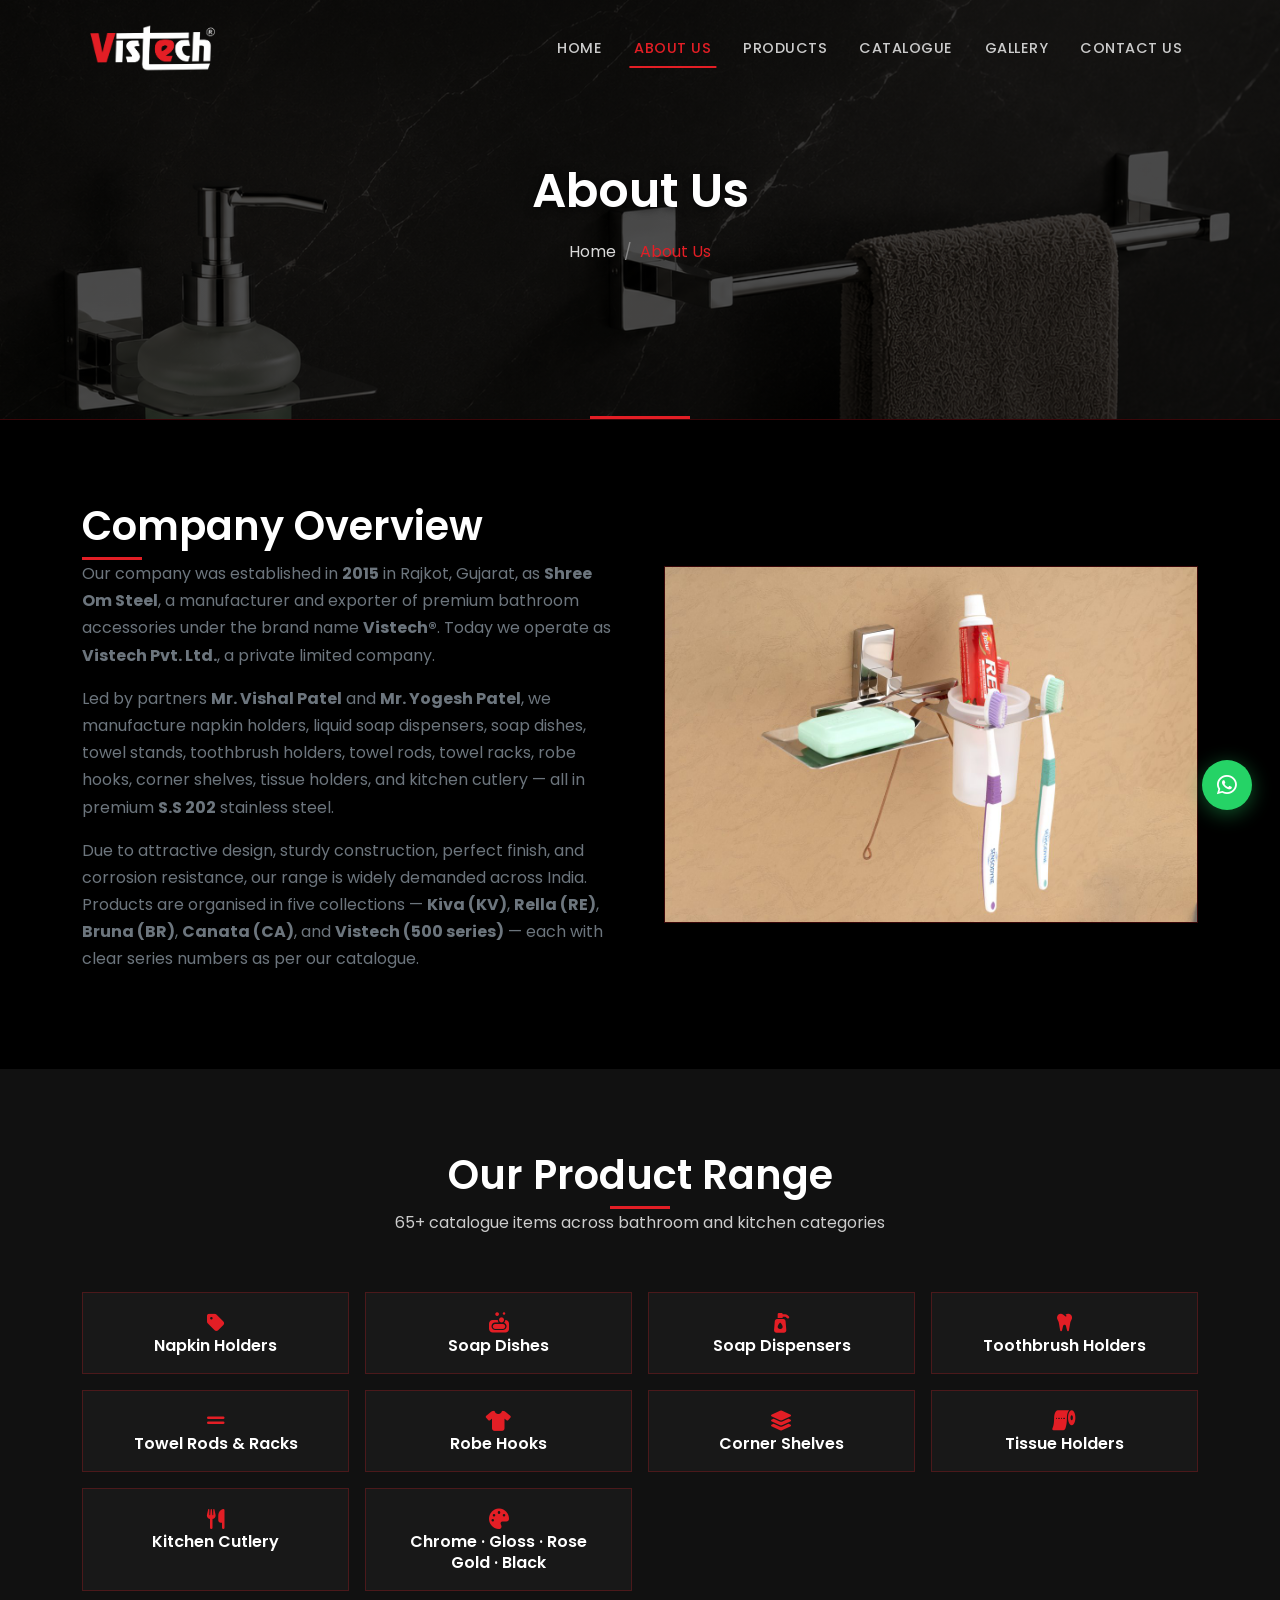
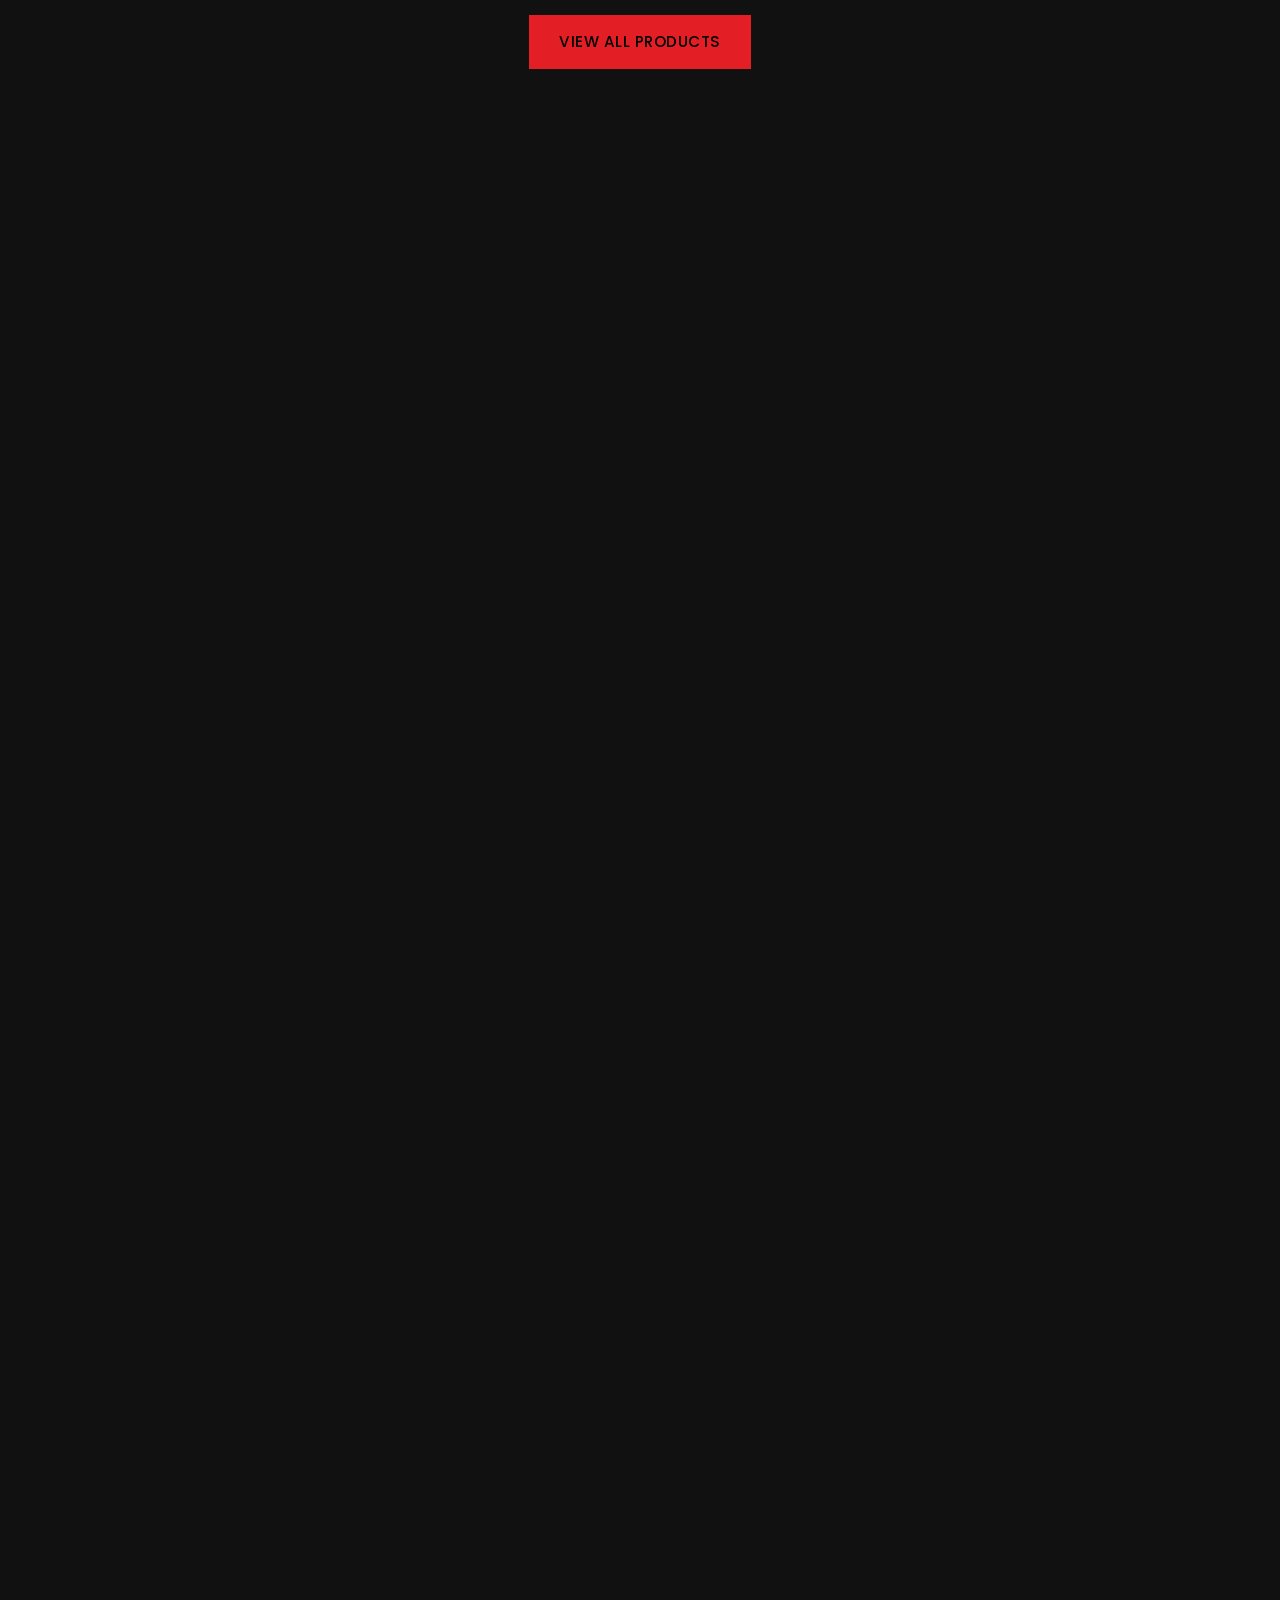
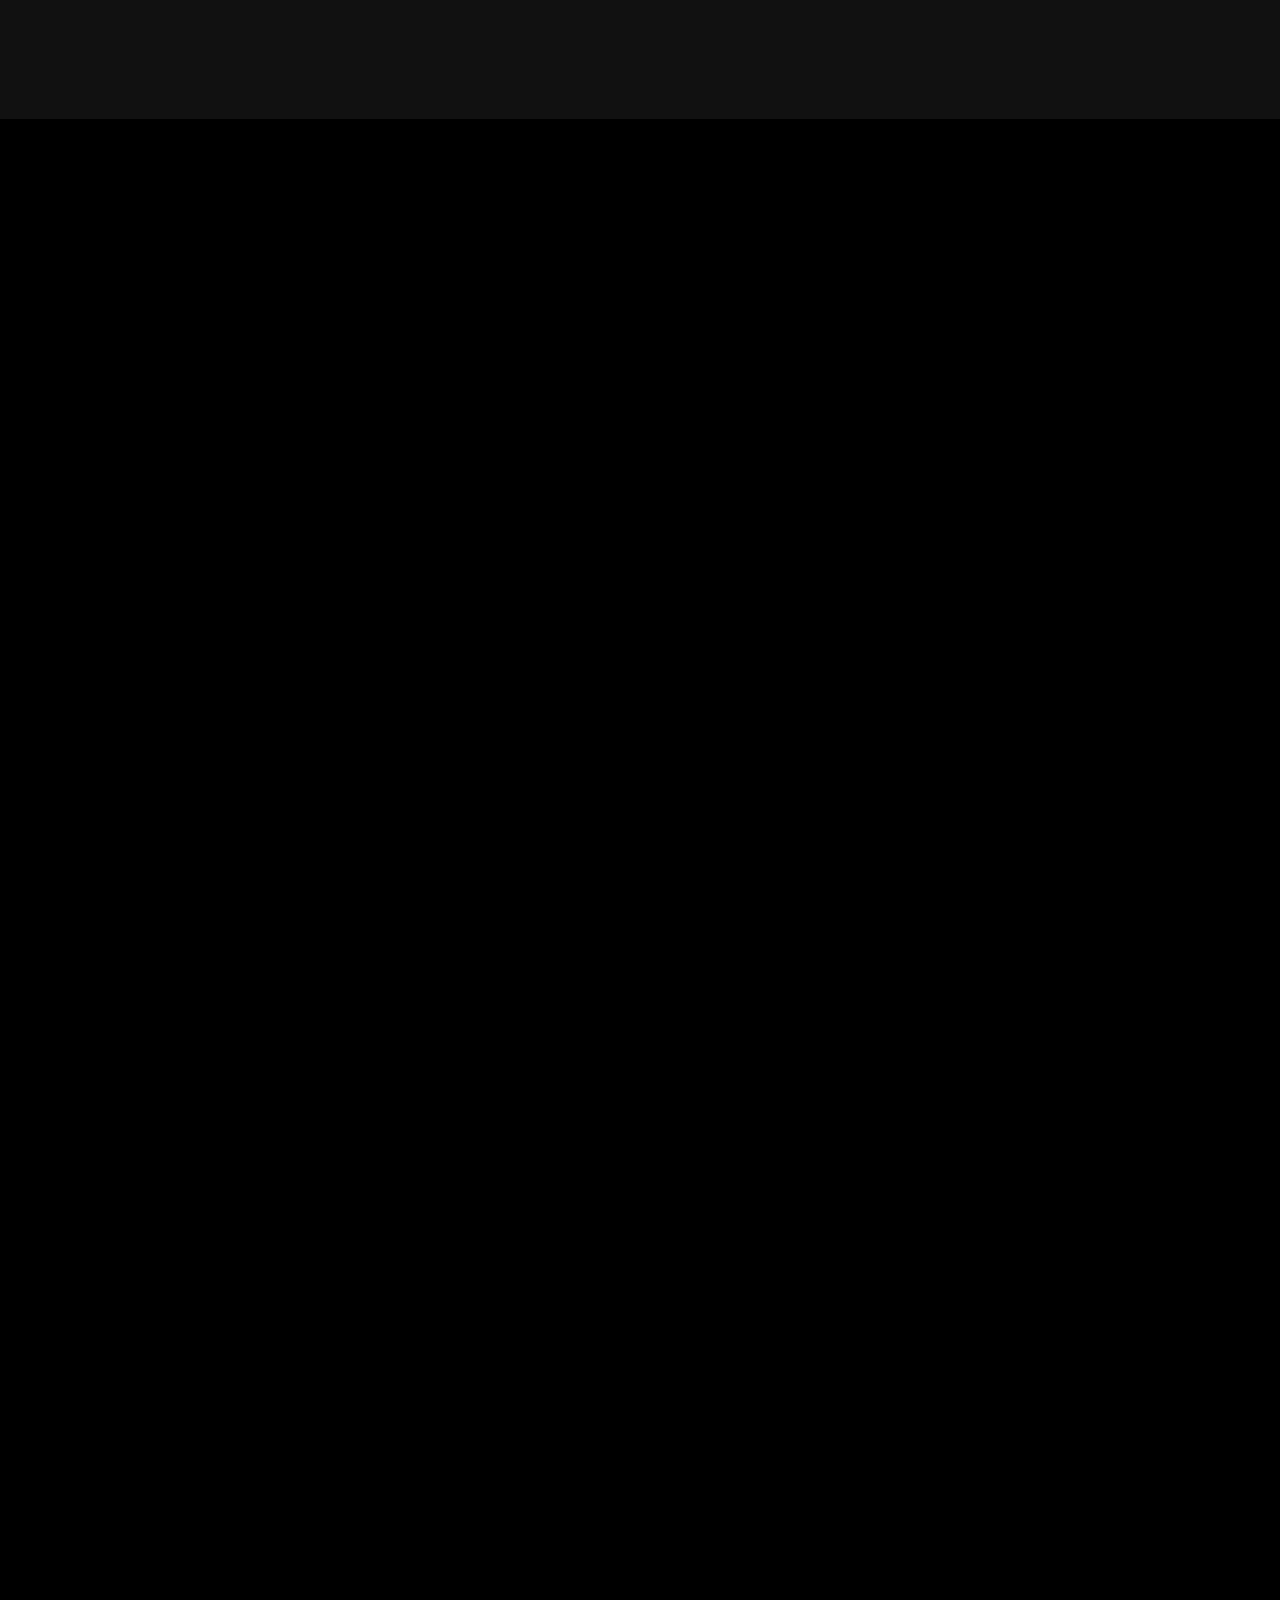
<file: about.html>
<!DOCTYPE html>
<html lang="en">
<head>
  <meta charset="UTF-8">
  <meta name="viewport" content="width=device-width, initial-scale=1.0">
  <title>About Us | Vistech Pvt. Ltd. - Bath Accessories Manufacturer</title>
  <meta name="description" content="Vistech Pvt. Ltd. — Vistech® bath accessories manufacturer since 2015 (formerly Shree Om Steel). Partners Mr. Vishal Patel & Mr. Yogesh Patel. S.S 202 products from Rajkot, Gujarat.">
  <meta name="keywords" content="Vistech about, Vistech Pvt Ltd, bathroom accessories manufacturer, Rajkot, S.S 202">
  <meta name="robots" content="index, follow">
  <link rel="canonical" href="https://www.vistechbath.com/about.html">
  <meta property="og:title" content="About Vistech Pvt. Ltd.">
  <meta property="og:description" content="Premium bathroom accessories manufacturer since 2015.">
  <meta property="og:url" content="https://www.vistechbath.com/about.html">
  <meta property="og:type" content="website">
  <meta name="twitter:card" content="summary">
  <link href="https://fonts.googleapis.com/css2?family=Poppins:wght@400;600;700&display=swap" rel="stylesheet">
  <link href="https://cdn.jsdelivr.net/npm/bootstrap@5.3.2/dist/css/bootstrap.min.css" rel="stylesheet">
  <link rel="stylesheet" href="https://cdnjs.cloudflare.com/ajax/libs/font-awesome/6.5.1/css/all.min.css">
  <link href="https://unpkg.com/aos@2.3.1/dist/aos.css" rel="stylesheet">
  <link rel="stylesheet" href="assets/css/style.css">
  <link rel="stylesheet" href="assets/css/responsive.css">
  <script type="application/ld+json">{"@context":"https://schema.org","@type":"BreadcrumbList","itemListElement":[{"@type":"ListItem","position":1,"name":"Home","item":"https://www.vistechbath.com/"},{"@type":"ListItem","position":2,"name":"About Us","item":"https://www.vistechbath.com/about.html"}]}</script>
</head>
<body class="loading">
   <div id="page-loader">
    <div class="loader-logo"><img src="assets/images/logo.png" alt="Vistech" style="height: 56px;"></div>
    <div class="loader-bar"><span></span></div>
  </div>

  <header class="site-header">
    <nav class="navbar navbar-expand-lg navbar-dark">
      <div class="container">
        <a class="navbar-brand" href="index.html"><img src="assets/images/logo.png" alt="Vistech Pvt. Ltd." class="site-logo"></a>
        <button class="hamburger-btn" id="hamburger-btn" aria-label="Open navigation menu" aria-expanded="false">
          <span></span><span></span><span></span>
        </button>
        <div class="collapse navbar-collapse" id="mainNav">
          <ul class="navbar-nav ms-auto align-items-lg-center">
            <li class="nav-item"><a class="nav-link" href="index.html">Home</a></li>
            <li class="nav-item"><a class="nav-link" href="about.html">About Us</a></li>
            <li class="nav-item dropdown dropdown-mega">
              <a class="nav-link" href="products.html">Products</a>
              <div class="mega-menu">
                <div class="container">
                  <div class="row">
                    <div class="col-md-3 mega-col"><h6>Collections</h6>
                      <a href="products.html?collection=Kiva">Kiva Series (KV)</a>
                      <a href="products.html?collection=Rella">Rella Series (RE)</a>
                      <a href="products.html?collection=Bruna">Bruna Series (BR)</a>
                      <a href="products.html?collection=Canata">Canata Series (CA)</a>
                    </div>
                    <div class="col-md-3 mega-col"><h6>More</h6>
                      <a href="products.html?collection=Vistech">Vistech Series (500)</a>
                      <a href="products.html?collection=Kitchen">Kitchen Cutlery</a>
                      <a href="products.html?category=Soap Dish">Soap Dishes</a>
                      <a href="products.html?category=Towel Rod">Towel Rods &amp; Racks</a>
                    </div>
                    <div class="col-md-3 mega-col"><h6>Quick Links</h6>
                      <a href="catalogue.html">Download Catalogue</a>
                      <a href="gallery.html">Gallery</a>
                      <a href="contact.html">Get Quote</a>
                    </div>
                    <div class="col-md-3 mega-col"><h6>Featured</h6>
                      <a href="product-details.html?id=1">KV-101 Napkin Holder</a>
                      <a href="product-details.html?id=42">505 Three In One</a>
                      <a href="products.html">View All 65+ Products</a>
                    </div>
                  </div>
                </div>
              </div>
            </li>
            <li class="nav-item"><a class="nav-link" href="catalogue.html">Catalogue</a></li>
            <li class="nav-item"><a class="nav-link" href="gallery.html">Gallery</a></li>
            <li class="nav-item"><a class="nav-link" href="contact.html">Contact Us</a></li>
          </ul>
        </div>
      </div>
    </nav>
  </header>

  <!-- Mobile Full-Screen Menu Overlay -->
  <div id="mobile-menu" class="mobile-menu" role="dialog" aria-modal="true" aria-label="Site navigation">
    <a href="index.html" class="mobile-menu-logo"><img src="assets/images/logo.png" alt="Vistech"></a>
    <button id="mobile-menu-close" class="mobile-menu-close-btn" aria-label="Close navigation">
      <svg width="20" height="20" viewBox="0 0 20 20" fill="none" stroke="currentColor" stroke-width="2.5" stroke-linecap="round"><line x1="1" y1="1" x2="19" y2="19"/><line x1="19" y1="1" x2="1" y2="19"/></svg>
    </button>
    <nav>
      <ul class="mobile-nav-list">
        <li><a href="index.html">Home</a></li>
        <li><a href="about.html">About Us</a></li>
        <li><a href="products.html">Products</a></li>
        <li><a href="catalogue.html">Catalogue</a></li>
        <li><a href="gallery.html">Gallery</a></li>
        <li><a href="contact.html">Contact Us</a></li>
      </ul>
    </nav>
    <div class="mobile-menu-footer">
      <a href="https://wa.me/919712814920"><i class="fab fa-whatsapp"></i> WhatsApp</a>
      <a href="tel:+919712814920"><i class="fas fa-phone"></i> Call Us</a>
    </div>
  </div>

  <main>
    <section class="page-banner about-hero-banner">
      <div class="container">
        <h1>About Us</h1>
        <nav aria-label="breadcrumb"><ol class="breadcrumb breadcrumb-custom"><li class="breadcrumb-item"><a href="index.html">Home</a></li><li class="breadcrumb-item active">About Us</li></ol></nav>
      </div>
    </section>
    <section>
      <div class="container">
        <div class="row align-items-center g-5">
          <div class="col-lg-6" data-aos="fade-right">
            <h2 class="section-title">Company Overview</h2>
            <p class="text-secondary">Our company was established in <strong>2015</strong> in Rajkot, Gujarat, as <strong>Shree Om Steel</strong>, a manufacturer and exporter of premium bathroom accessories under the brand name <strong>Vistech®</strong>. Today we operate as <strong>Vistech Pvt. Ltd.</strong>, a private limited company.</p>
            <p class="text-secondary">Led by partners <strong>Mr. Vishal Patel</strong> and <strong>Mr. Yogesh Patel</strong>, we manufacture napkin holders, liquid soap dispensers, soap dishes, towel stands, toothbrush holders, towel rods, towel racks, robe hooks, corner shelves, tissue holders, and kitchen cutlery — all in premium <strong>S.S 202</strong> stainless steel.</p>
            <p class="text-secondary">Due to attractive design, sturdy construction, perfect finish, and corrosion resistance, our range is widely demanded across India. Products are organised in five collections — <strong>Kiva (KV)</strong>, <strong>Rella (RE)</strong>, <strong>Bruna (BR)</strong>, <strong>Canata (CA)</strong>, and <strong>Vistech (500 series)</strong> — each with clear series numbers as per our catalogue.</p>
          </div>
          <div class="col-lg-6" data-aos="fade-left">
            <img src="assets/images/products/KV-107.jpg" alt="Vistech bathroom accessories" class="img-fluid border" style="border-color:var(--border)!important" loading="lazy">
          </div>
        </div>
      </div>
    </section>
    <section class="section-dark">
      <div class="container">
        <div class="section-header" data-aos="fade-up">
          <h2 class="section-title">Our Product Range</h2>
          <p class="section-subtitle mx-auto">65+ catalogue items across bathroom and kitchen categories</p>
        </div>
        <div class="row g-3">
          <div class="col-6 col-md-4 col-lg-3" data-aos="fade-up"><div class="glass-card text-center py-3 h-100"><i class="fas fa-tag text-accent fa-lg mb-2"></i><h6 class="mb-0">Napkin Holders</h6></div></div>
          <div class="col-6 col-md-4 col-lg-3" data-aos="fade-up" data-aos-delay="50"><div class="glass-card text-center py-3 h-100"><i class="fas fa-soap text-accent fa-lg mb-2"></i><h6 class="mb-0">Soap Dishes</h6></div></div>
          <div class="col-6 col-md-4 col-lg-3" data-aos="fade-up" data-aos-delay="100"><div class="glass-card text-center py-3 h-100"><i class="fas fa-pump-soap text-accent fa-lg mb-2"></i><h6 class="mb-0">Soap Dispensers</h6></div></div>
          <div class="col-6 col-md-4 col-lg-3" data-aos="fade-up" data-aos-delay="150"><div class="glass-card text-center py-3 h-100"><i class="fas fa-tooth text-accent fa-lg mb-2"></i><h6 class="mb-0">Toothbrush Holders</h6></div></div>
          <div class="col-6 col-md-4 col-lg-3" data-aos="fade-up"><div class="glass-card text-center py-3 h-100"><i class="fas fa-grip-lines text-accent fa-lg mb-2"></i><h6 class="mb-0">Towel Rods &amp; Racks</h6></div></div>
          <div class="col-6 col-md-4 col-lg-3" data-aos="fade-up" data-aos-delay="50"><div class="glass-card text-center py-3 h-100"><i class="fas fa-tshirt text-accent fa-lg mb-2"></i><h6 class="mb-0">Robe Hooks</h6></div></div>
          <div class="col-6 col-md-4 col-lg-3" data-aos="fade-up" data-aos-delay="100"><div class="glass-card text-center py-3 h-100"><i class="fas fa-layer-group text-accent fa-lg mb-2"></i><h6 class="mb-0">Corner Shelves</h6></div></div>
          <div class="col-6 col-md-4 col-lg-3" data-aos="fade-up" data-aos-delay="150"><div class="glass-card text-center py-3 h-100"><i class="fas fa-toilet-paper text-accent fa-lg mb-2"></i><h6 class="mb-0">Tissue Holders</h6></div></div>
          <div class="col-6 col-md-4 col-lg-3" data-aos="fade-up"><div class="glass-card text-center py-3 h-100"><i class="fas fa-utensils text-accent fa-lg mb-2"></i><h6 class="mb-0">Kitchen Cutlery</h6></div></div>
          <div class="col-6 col-md-4 col-lg-3" data-aos="fade-up" data-aos-delay="50"><div class="glass-card text-center py-3 h-100"><i class="fas fa-palette text-accent fa-lg mb-2"></i><h6 class="mb-0">Chrome · Gloss · Rose Gold · Black</h6></div></div>
        </div>
        <div class="text-center mt-4" data-aos="fade-up">
          <a href="products.html" class="btn-luxury btn-luxury-filled">View All Products</a>
        </div>
      </div>
    </section>
    <section class="section-dark">
      <div class="container">
        <div class="row g-4">
          <div class="col-md-6" data-aos="fade-up"><div class="glass-card h-100"><h3 class="text-accent mb-3"><i class="fas fa-eye me-2"></i>Our Vision</h3><p class="text-secondary mb-0">To be the world's most trusted brand in luxury bathroom accessories, setting benchmarks in design innovation, quality, and customer satisfaction.</p></div></div>
          <div class="col-md-6" data-aos="fade-up" data-aos-delay="100"><div class="glass-card h-100"><h3 class="text-accent mb-3"><i class="fas fa-bullseye me-2"></i>Our Mission</h3><p class="text-secondary mb-0">To deliver premium bathroom solutions through advanced manufacturing, sustainable practices, and partnerships that empower dealers and delight end customers.</p></div></div>
        </div>
      </div>
    </section>
    <section>
      <div class="container">
        <div class="section-header" data-aos="fade-up"><h2 class="section-title">Manufacturing & Quality</h2></div>
        <div class="row g-4">
          <div class="col-md-4" data-aos="fade-up"><div class="glass-card text-center h-100"><i class="fas fa-industry fa-2x text-accent mb-3"></i><h5>Manufacturing Facility</h5><p class="text-secondary small">150 sq.ft. integrated plant with leth machining, press machine and polishing.</p></div></div>
          <div class="col-md-4" data-aos="fade-up" data-aos-delay="100"><div class="glass-card text-center h-100"><i class="fas fa-gem fa-2x text-accent mb-3"></i><h5>S.S 202 & 304 Material</h5><p class="text-secondary small">Premium stainless steel with chrome, gloss, rose gold &amp; black finishes. Corrosion resistant for long-lasting bathroom use.</p></div></div>
          <div class="col-md-4" data-aos="fade-up" data-aos-delay="200"><div class="glass-card text-center h-100"><i class="fas fa-warehouse fa-2x text-accent mb-3"></i><h5>Dealer Network</h5><p class="text-secondary small">Pan-India distribution with series-wise catalogue and dedicated support for architects, builders &amp; retailers.</p></div></div>
        </div>
      </div>
    </section>
    <section class="section-dark">
      <div class="container">
        <div class="section-header" data-aos="fade-up"><h2 class="section-title">Our Journey</h2></div>
        <div class="timeline" data-aos="fade-up">
          <div class="timeline-item"><span class="year">2015</span><p class="text-secondary">Shree Om Steel founded in Rajkot by Mr. Vishal Patel &amp; Mr. Yogesh Patel — manufacturing bath accessories for the domestic market.</p></div>
          <div class="timeline-item"><span class="year">2017</span><p class="text-secondary">Launched Vistech® brand with Kiva (KV) and Rella (RE) series — establishing series-wise product numbering.</p></div>
          <div class="timeline-item"><span class="year">2019</span><p class="text-secondary">Introduced Bruna (BR) and Canata (CA) designer collections with expanded finish options.</p></div>
          <div class="timeline-item"><span class="year">2022</span><p class="text-secondary">Expanded Vistech 500 series — multi-function shelves, corner units, towel systems &amp; kitchen cutlery line.</p></div>
          <div class="timeline-item"><span class="year">2025</span><p class="text-secondary">65+ catalogue products across five collections — serving dealers, builders &amp; retailers nationwide.</p></div>
          <div class="timeline-item"><span class="year">2026</span><p class="text-secondary">Shree Om Steel converted into <strong>Vistech Pvt. Ltd.</strong>, a private limited company, continuing to manufacture under the Vistech® brand.</p></div>
        </div>
      </div>
    </section>
    <section>
      <div class="container">
        <div class="section-header" data-aos="fade-up"><h2 class="section-title">Certifications</h2></div>
        <div class="row g-4">
          <div class="col-6 col-md-3" data-aos="zoom-in"><div class="cert-badge"><i class="fas fa-certificate"></i><h6>ISO 9001:2015</h6></div></div>
          <div class="col-6 col-md-3" data-aos="zoom-in"><div class="cert-badge"><i class="fas fa-shield-alt"></i><h6>CE Certified</h6></div></div>
          <div class="col-6 col-md-3" data-aos="zoom-in"><div class="cert-badge"><i class="fas fa-leaf"></i><h6>RoHS Compliant</h6></div></div>
          <div class="col-6 col-md-3" data-aos="zoom-in"><div class="cert-badge"><i class="fas fa-globe"></i><h6>Export License</h6></div></div>
        </div>
      </div>
    </section>
    <section class="section-dark">
      <div class="container">
        <div class="section-header" data-aos="fade-up"><h2 class="section-title">Leadership Team</h2><p class="section-subtitle mx-auto">The people behind Vistech Pvt. Ltd.</p></div>
        <div class="row g-4 justify-content-center">
          <div class="col-md-4" data-aos="fade-up"><div class="team-card team-card-icon"><div class="team-avatar"><img src="assets/images/about/vishalpatel.jpeg" alt="Mr. Vishal Patel" loading="lazy"></div><div class="team-info"><h5>Mr. Vishal Patel</h5><span>Partner</span></div></div></div>
          <div class="col-md-4" data-aos="fade-up" data-aos-delay="100"><div class="team-card team-card-icon"><div class="team-avatar"><img src="assets/images/about/yogeshpatel.jpeg" alt="Mr. Yogesh Patel" loading="lazy"></div><div class="team-info"><h5>Mr. Yogesh Patel</h5><span>Partner</span></div></div></div>
        </div>
      </div>
    </section>
  </main>
  <footer class="site-footer">
    <div class="container">
      <div class="row g-4">
        <div class="col-lg-4 footer-widget">
          <a href="index.html" class="navbar-brand d-block mb-3"><img src="assets/images/logo.png" alt="Vistech" class="site-logo"></a>
          <p class="text-secondary">Vistech Pvt. Ltd. — manufacturer of Vistech® exclusive bath accessories since 2015.</p>
          <div class="footer-social mt-3">
            <a href="#" aria-label="Facebook"><i class="fab fa-facebook-f"></i></a>
            <a href="#" aria-label="Instagram"><i class="fab fa-instagram"></i></a>
            <a href="#" aria-label="LinkedIn"><i class="fab fa-linkedin-in"></i></a>
            <a href="https://wa.me/919712814920" aria-label="WhatsApp"><i class="fab fa-whatsapp"></i></a>
          </div>
        </div>
        <div class="col-6 col-lg-2 footer-widget">
          <h5>Quick Links</h5>
          <ul><li><a href="index.html">Home</a></li><li><a href="about.html">About Us</a></li><li><a href="products.html">Products</a></li><li><a href="catalogue.html">Catalogue</a></li><li><a href="contact.html">Contact</a></li></ul>
        </div>
        <div class="col-6 col-lg-2 footer-widget">
          <h5>Categories</h5>
          <ul><li><a href="products.html?category=Towel Rod">Towel Rods</a></li><li><a href="products.html?category=Soap Dispenser">Soap Dispensers</a></li><li><a href="products.html?category=Soap Dish">Soap Dishes</a></li><li><a href="products.html?category=Corner Shelf">Corner Shelves</a></li></ul>
        </div>
        <div class="col-lg-4 footer-widget">
          <h5>Newsletter</h5>
          <p class="text-secondary small">Subscribe for product updates and offers.</p>
          <form id="newsletter-form" class="newsletter-form">
            <input type="email" placeholder="Your email" required aria-label="Email">
            <button type="submit"><i class="fas fa-paper-plane"></i></button>
          </form>
          <p class="text-secondary small mt-3"><i class="fas fa-phone text-accent me-2"></i><a href="tel:+919712814920">+91 97128 14920</a><br><i class="fas fa-phone text-accent me-2"></i><a href="tel:+919979719208">+91 99797 19208</a><br><i class="fas fa-envelope text-accent me-2"></i><a href="mailto:shreeomsteel2016@gmail.com">shreeomsteel2016@gmail.com</a></p>
        </div>
      </div>
      <div class="footer-bottom">
        <p>&copy; <span class="current-year"></span> Vistech Pvt. Ltd. All Rights Reserved. | <a href="privacy-policy.html">Privacy</a> | <a href="terms.html">Terms</a> | <a href="sitemap.html">Sitemap</a></p>
      </div>
    </div>
  </footer>

  <a href="https://wa.me/919712814920" class="whatsapp-float" aria-label="Chat on WhatsApp" target="_blank" rel="noopener"><i class="fab fa-whatsapp"></i></a>
  <button id="back-to-top" aria-label="Back to top"><i class="fas fa-chevron-up"></i></button>
  <script src="assets/js/jquery.min.js" defer></script>
  <script src="https://cdn.jsdelivr.net/npm/bootstrap@5.3.2/dist/js/bootstrap.bundle.min.js" defer></script>
  <script src="https://unpkg.com/aos@2.3.1/dist/aos.js" defer></script>
  <script src="assets/js/main.js" defer></script>
</body>
</html>
</file>
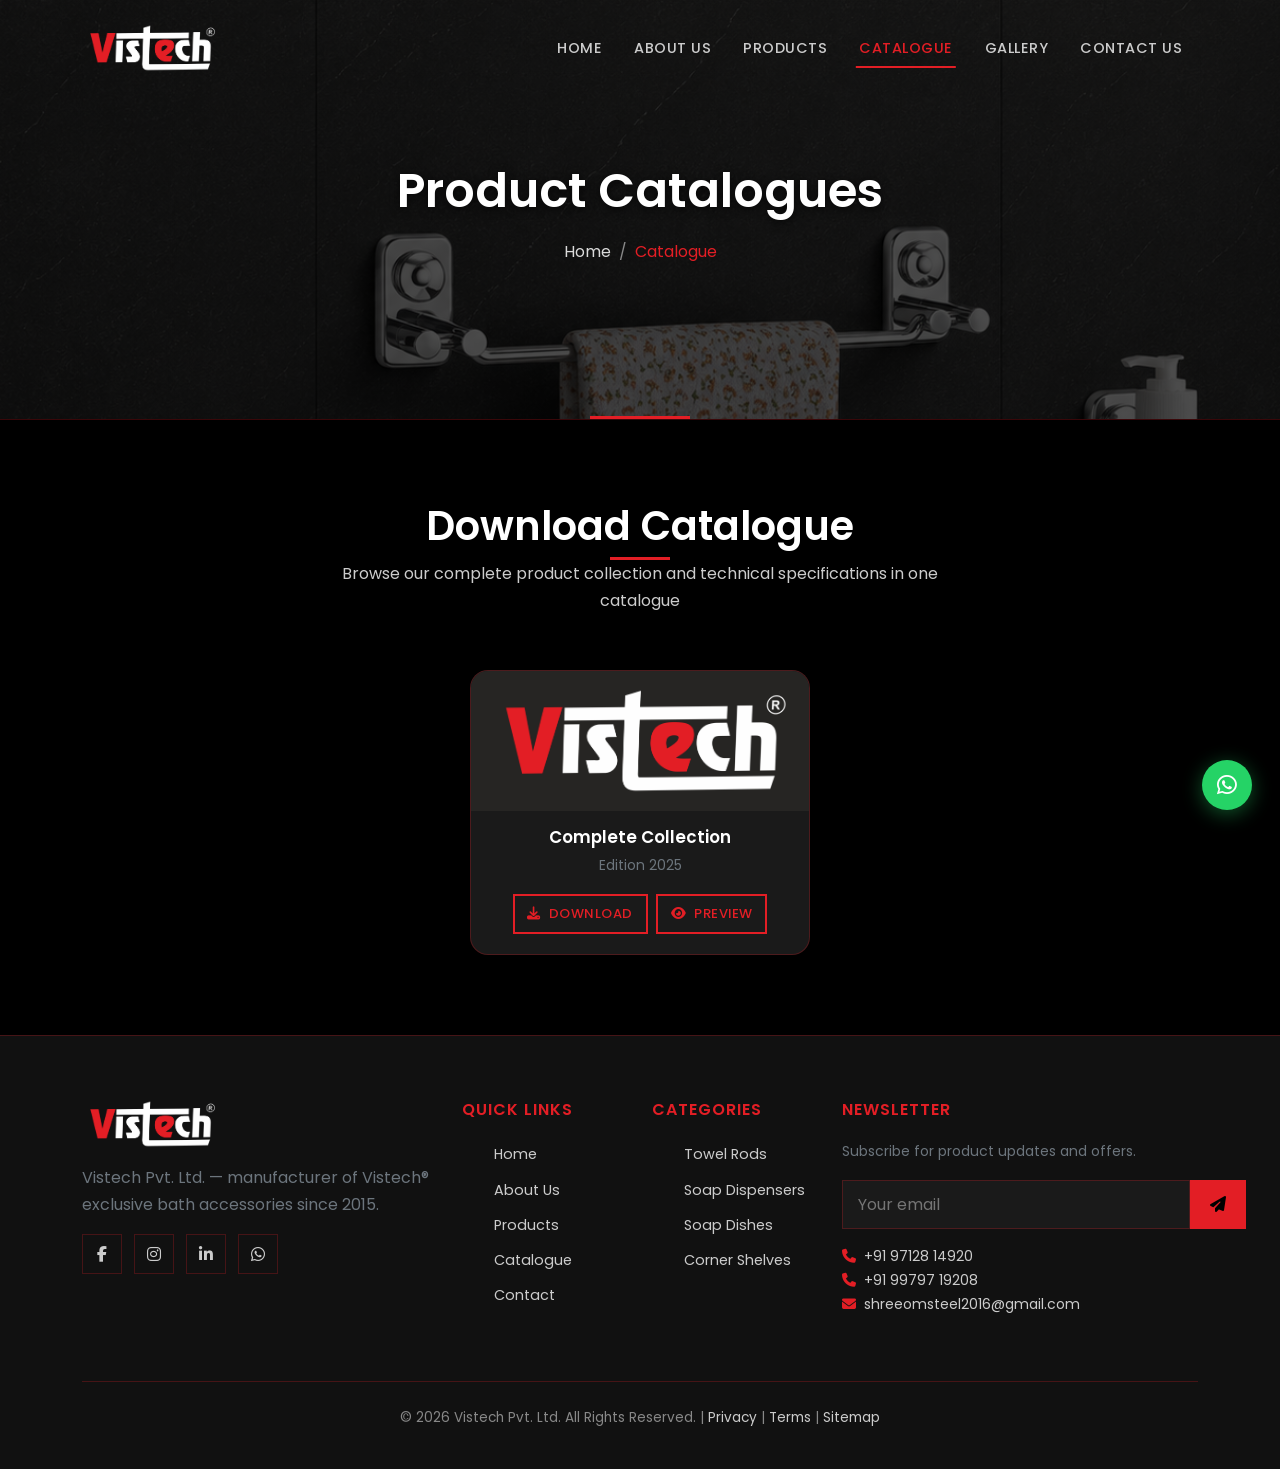
<file: catalogue.html>
<!DOCTYPE html>
<html lang="en">
<head>
  <meta charset="UTF-8">
  <meta name="viewport" content="width=device-width, initial-scale=1.0">
  <title>Catalogue Download | Vistech Pvt. Ltd.</title>
  <meta name="description" content="Download the Vistech Pvt. Ltd. product catalogue. Preview and download PDF catalogues for bathroom accessories collections.">
  <meta name="keywords" content="Vistech catalogue, Vistech Pvt Ltd, bathroom accessories PDF, product catalogue download">
  <meta name="robots" content="index, follow">
  <link rel="canonical" href="https://www.vistechbath.com/catalogue.html">
  <meta property="og:title" content="Catalogue Download | Vistech Pvt. Ltd.">
  <meta property="og:description" content="Download the Vistech Pvt. Ltd. product catalogue for bathroom accessories collections.">
  <meta property="og:url" content="https://www.vistechbath.com/catalogue.html">
  <meta property="og:type" content="website">
  <link href="https://fonts.googleapis.com/css2?family=Poppins:wght@400;600;700&display=swap" rel="stylesheet">
  <link href="https://cdn.jsdelivr.net/npm/bootstrap@5.3.2/dist/css/bootstrap.min.css" rel="stylesheet">
  <link rel="stylesheet" href="https://cdnjs.cloudflare.com/ajax/libs/font-awesome/6.5.1/css/all.min.css">
  <link href="https://unpkg.com/aos@2.3.1/dist/aos.css" rel="stylesheet">
  <link rel="stylesheet" href="assets/css/style.css">
  <link rel="stylesheet" href="assets/css/responsive.css">
</head>
<body class="loading">
   <div id="page-loader">
    <div class="loader-logo"><img src="assets/images/logo.png" alt="Vistech" style="height: 56px;"></div>
    <div class="loader-bar"><span></span></div>
  </div>

  <header class="site-header">
    <nav class="navbar navbar-expand-lg navbar-dark">
      <div class="container">
        <a class="navbar-brand" href="index.html"><img src="assets/images/logo.png" alt="Vistech Pvt. Ltd." class="site-logo"></a>
        <button class="hamburger-btn" id="hamburger-btn" aria-label="Open navigation menu" aria-expanded="false">
          <span></span><span></span><span></span>
        </button>
        <div class="collapse navbar-collapse" id="mainNav">
          <ul class="navbar-nav ms-auto align-items-lg-center">
            <li class="nav-item"><a class="nav-link" href="index.html">Home</a></li>
            <li class="nav-item"><a class="nav-link" href="about.html">About Us</a></li>
            <li class="nav-item dropdown dropdown-mega">
              <a class="nav-link" href="products.html">Products</a>
              <div class="mega-menu">
                <div class="container">
                  <div class="row">
                    <div class="col-md-3 mega-col"><h6>Collections</h6>
                      <a href="products.html?collection=Kiva">Kiva Series (KV)</a>
                      <a href="products.html?collection=Rella">Rella Series (RE)</a>
                      <a href="products.html?collection=Bruna">Bruna Series (BR)</a>
                      <a href="products.html?collection=Canata">Canata Series (CA)</a>
                    </div>
                    <div class="col-md-3 mega-col"><h6>More</h6>
                      <a href="products.html?collection=Vistech">Vistech Series (500)</a>
                      <a href="products.html?collection=Kitchen">Kitchen Cutlery</a>
                      <a href="products.html?category=Soap Dish">Soap Dishes</a>
                      <a href="products.html?category=Towel Rod">Towel Rods &amp; Racks</a>
                    </div>
                    <div class="col-md-3 mega-col"><h6>Quick Links</h6>
                      <a href="catalogue.html">Download Catalogue</a>
                      <a href="gallery.html">Gallery</a>
                      <a href="contact.html">Get Quote</a>
                    </div>
                    <div class="col-md-3 mega-col"><h6>Featured</h6>
                      <a href="product-details.html?id=1">KV-101 Napkin Holder</a>
                      <a href="product-details.html?id=42">505 Three In One</a>
                      <a href="products.html">View All 65+ Products</a>
                    </div>
                  </div>
                </div>
              </div>
            </li>
            <li class="nav-item"><a class="nav-link" href="catalogue.html">Catalogue</a></li>
            <li class="nav-item"><a class="nav-link" href="gallery.html">Gallery</a></li>
            <li class="nav-item"><a class="nav-link" href="contact.html">Contact Us</a></li>
          </ul>
        </div>
      </div>
    </nav>
  </header>

  <!-- Mobile Full-Screen Menu Overlay -->
  <div id="mobile-menu" class="mobile-menu" role="dialog" aria-modal="true" aria-label="Site navigation">
    <a href="index.html" class="mobile-menu-logo"><img src="assets/images/logo.png" alt="Vistech"></a>
    <button id="mobile-menu-close" class="mobile-menu-close-btn" aria-label="Close navigation">
      <svg width="20" height="20" viewBox="0 0 20 20" fill="none" stroke="currentColor" stroke-width="2.5" stroke-linecap="round"><line x1="1" y1="1" x2="19" y2="19"/><line x1="19" y1="1" x2="1" y2="19"/></svg>
    </button>
    <nav>
      <ul class="mobile-nav-list">
        <li><a href="index.html">Home</a></li>
        <li><a href="about.html">About Us</a></li>
        <li><a href="products.html">Products</a></li>
        <li><a href="catalogue.html">Catalogue</a></li>
        <li><a href="gallery.html">Gallery</a></li>
        <li><a href="contact.html">Contact Us</a></li>
      </ul>
    </nav>
    <div class="mobile-menu-footer">
      <a href="https://wa.me/919712814920"><i class="fab fa-whatsapp"></i> WhatsApp</a>
      <a href="tel:+919712814920"><i class="fas fa-phone"></i> Call Us</a>
    </div>
  </div>

  <main>
    <section class="page-banner catalogue-hero-banner">
      <div class="container"><h1>Product Catalogues</h1>
        <nav aria-label="breadcrumb"><ol class="breadcrumb breadcrumb-custom"><li class="breadcrumb-item"><a href="index.html">Home</a></li><li class="breadcrumb-item active">Catalogue</li></ol></nav>
      </div>
    </section>
    <section>
      <div class="container">
        <div class="section-header" data-aos="fade-up">
          <h2 class="section-title">Download Catalogue</h2>
          <p class="section-subtitle mx-auto">Browse our complete product collection and technical specifications in one catalogue</p>
        </div>
        <div class="row g-4 justify-content-center">
          <div class="col-md-8 col-lg-6" data-aos="fade-up">
            <article class="catalogue-card">
              <div class="cat-cover">
                <img src="assets/logo/Vistech Logo.jpg" alt="Vistech Catalogue Cover" loading="lazy">
              </div>
              <div class="cat-body">
                <h3>Complete Collection</h3>
                <p class="text-secondary small">Edition 2025</p>
                <div class="d-flex justify-content-center gap-2 mt-3 flex-wrap">
                  <a href="assets/pdf/catalogue/complete-collection-2025.pdf" class="btn-luxury btn-sm" download><i class="fas fa-download"></i> Download</a>
                  <button class="btn-luxury btn-sm btn-preview-pdf" data-pdf="assets/pdf/catalogue/complete-collection-2025.pdf"><i class="fas fa-eye"></i> Preview</button>
                </div>
              </div>
            </article>
          </div>
        </div>
      </div>
    </section>
  </main>
  <div class="modal fade" id="pdfModal" tabindex="-1" aria-labelledby="pdfModalLabel" aria-hidden="true">
    <div class="modal-dialog modal-xl modal-dialog-centered">
      <div class="modal-content modal-content-dark">
        <div class="modal-header"><h5 class="modal-title" id="pdfModalLabel">Catalogue Preview</h5><button type="button" class="btn-close" data-bs-dismiss="modal" aria-label="Close"></button></div>
        <div class="modal-body p-0"><iframe class="pdf-viewer" title="PDF Preview"></iframe></div>
      </div>
    </div>
  </div>
  <footer class="site-footer">
    <div class="container">
      <div class="row g-4">
        <div class="col-lg-4 footer-widget">
          <a href="index.html" class="navbar-brand d-block mb-3"><img src="assets/images/logo.png" alt="Vistech" class="site-logo"></a>
          <p class="text-secondary">Vistech Pvt. Ltd. — manufacturer of Vistech® exclusive bath accessories since 2015.</p>
          <div class="footer-social mt-3">
            <a href="#" aria-label="Facebook"><i class="fab fa-facebook-f"></i></a>
            <a href="#" aria-label="Instagram"><i class="fab fa-instagram"></i></a>
            <a href="#" aria-label="LinkedIn"><i class="fab fa-linkedin-in"></i></a>
            <a href="https://wa.me/919712814920" aria-label="WhatsApp"><i class="fab fa-whatsapp"></i></a>
          </div>
        </div>
        <div class="col-6 col-lg-2 footer-widget">
          <h5>Quick Links</h5>
          <ul><li><a href="index.html">Home</a></li><li><a href="about.html">About Us</a></li><li><a href="products.html">Products</a></li><li><a href="catalogue.html">Catalogue</a></li><li><a href="contact.html">Contact</a></li></ul>
        </div>
        <div class="col-6 col-lg-2 footer-widget">
          <h5>Categories</h5>
          <ul><li><a href="products.html?category=Towel Rod">Towel Rods</a></li><li><a href="products.html?category=Soap Dispenser">Soap Dispensers</a></li><li><a href="products.html?category=Soap Dish">Soap Dishes</a></li><li><a href="products.html?category=Corner Shelf">Corner Shelves</a></li></ul>
        </div>
        <div class="col-lg-4 footer-widget">
          <h5>Newsletter</h5>
          <p class="text-secondary small">Subscribe for product updates and offers.</p>
          <form id="newsletter-form" class="newsletter-form">
            <input type="email" placeholder="Your email" required aria-label="Email">
            <button type="submit"><i class="fas fa-paper-plane"></i></button>
          </form>
          <p class="text-secondary small mt-3"><i class="fas fa-phone text-accent me-2"></i><a href="tel:+919712814920">+91 97128 14920</a><br><i class="fas fa-phone text-accent me-2"></i><a href="tel:+919979719208">+91 99797 19208</a><br><i class="fas fa-envelope text-accent me-2"></i><a href="mailto:shreeomsteel2016@gmail.com">shreeomsteel2016@gmail.com</a></p>
        </div>
      </div>
      <div class="footer-bottom">
        <p>&copy; <span class="current-year"></span> Vistech Pvt. Ltd. All Rights Reserved. | <a href="privacy-policy.html">Privacy</a> | <a href="terms.html">Terms</a> | <a href="sitemap.html">Sitemap</a></p>
      </div>
    </div>
  </footer>

  <a href="https://wa.me/919712814920" class="whatsapp-float" aria-label="Chat on WhatsApp" target="_blank" rel="noopener"><i class="fab fa-whatsapp"></i></a>
  <button id="back-to-top" aria-label="Back to top"><i class="fas fa-chevron-up"></i></button>
  <script src="assets/js/jquery.min.js" defer></script>
  <script src="https://cdn.jsdelivr.net/npm/bootstrap@5.3.2/dist/js/bootstrap.bundle.min.js" defer></script>
  <script src="https://unpkg.com/aos@2.3.1/dist/aos.js" defer></script>
  <script src="assets/js/main.js" defer></script>
</body>
</html>
</file>
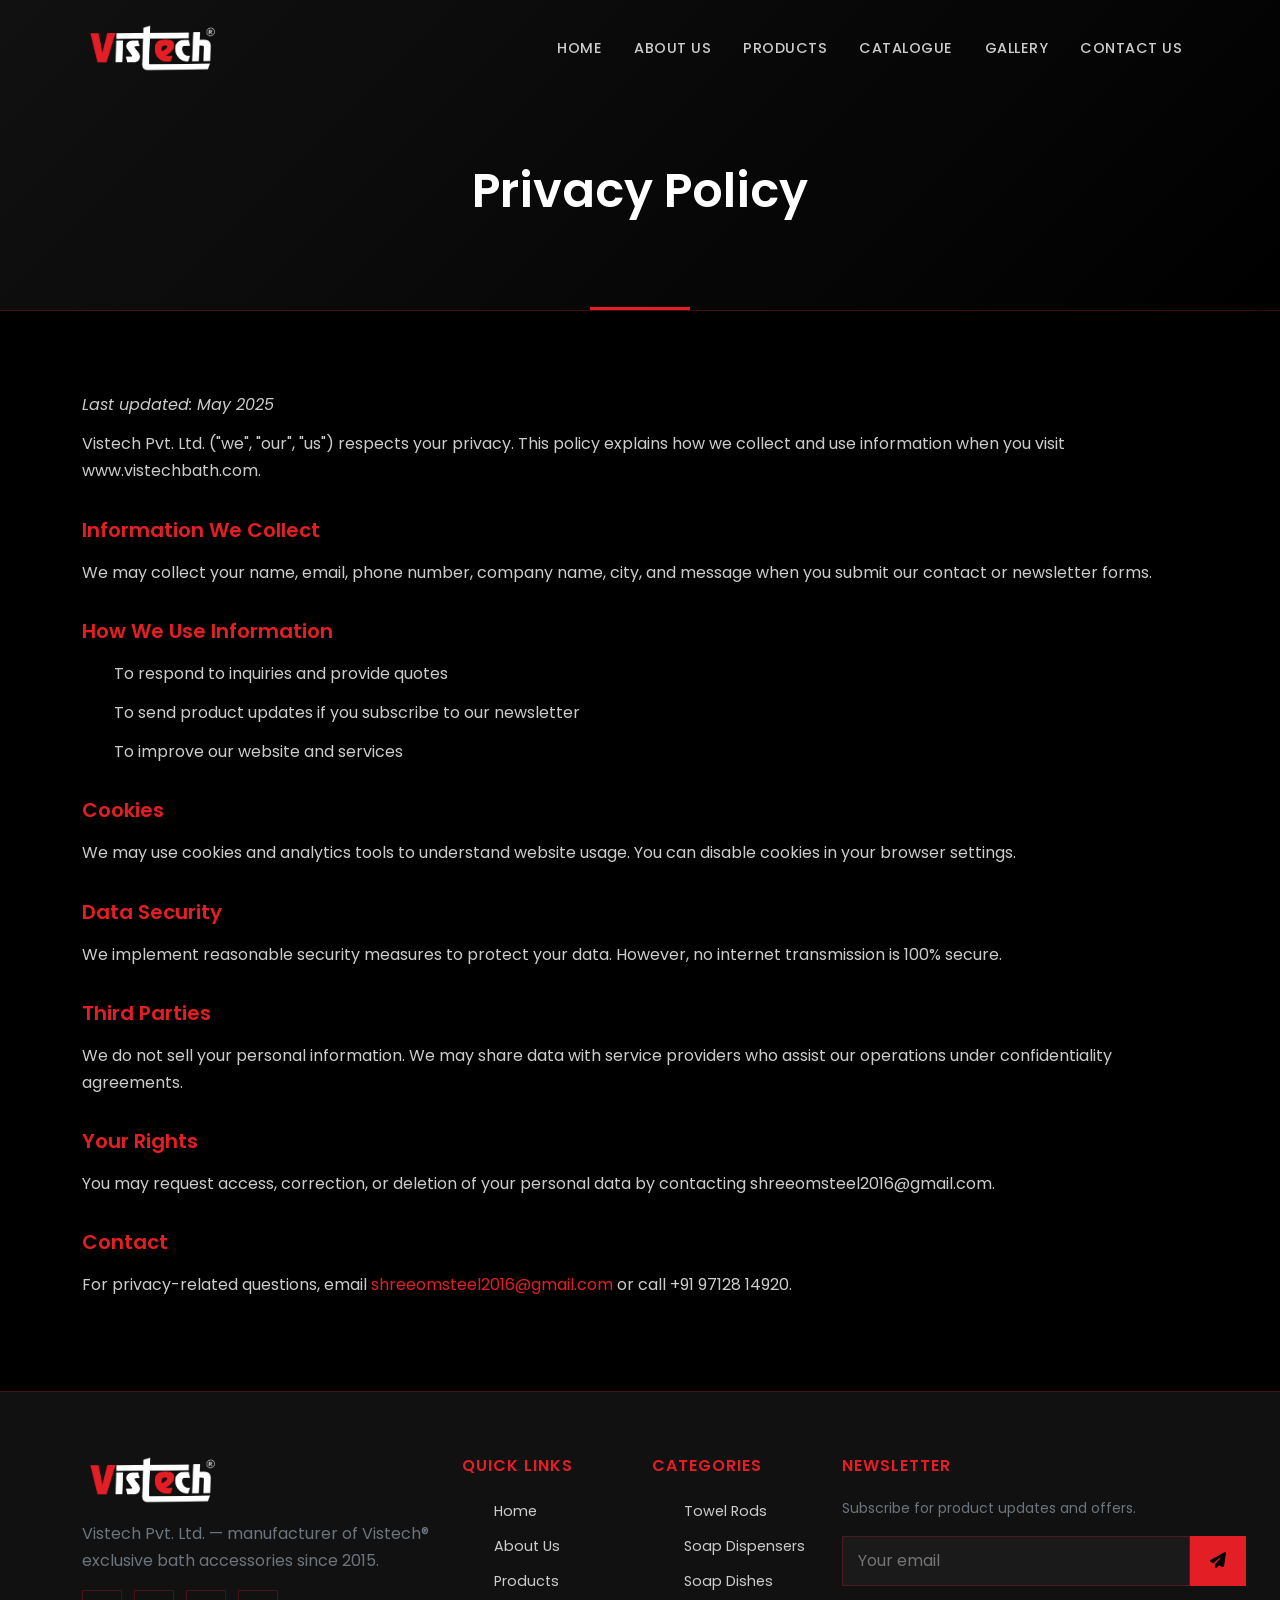
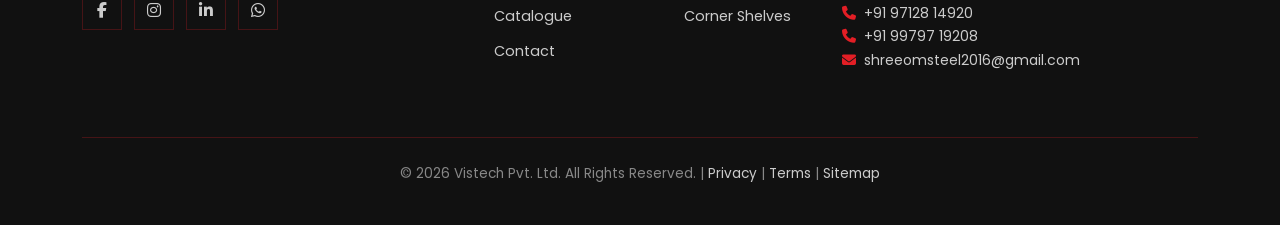
<file: privacy-policy.html>
<!DOCTYPE html>
<html lang="en">
<head>
  <meta charset="UTF-8">
  <meta name="viewport" content="width=device-width, initial-scale=1.0">
  <title>Privacy Policy | Vistech Pvt. Ltd.</title>
  <meta name="description" content="Vistech Pvt. Ltd. privacy policy. How we collect, use, and protect your personal information.">
  <meta name="robots" content="index, follow">
  <link rel="canonical" href="https://www.vistechbath.com/privacy-policy.html">
  <link href="https://fonts.googleapis.com/css2?family=Poppins:wght@400;600;700&display=swap" rel="stylesheet">
  <link href="https://cdn.jsdelivr.net/npm/bootstrap@5.3.2/dist/css/bootstrap.min.css" rel="stylesheet">
  <link rel="stylesheet" href="https://cdnjs.cloudflare.com/ajax/libs/font-awesome/6.5.1/css/all.min.css">
  <link rel="stylesheet" href="assets/css/style.css">
  <link rel="stylesheet" href="assets/css/responsive.css">
</head>
<body>
  <div id="page-loader">
    <div class="loader-logo"><img src="assets/images/logo.png" alt="Vistech" style="height: 56px;"></div>
    <div class="loader-bar"><span></span></div>
  </div>

  <header class="site-header">
    <nav class="navbar navbar-expand-lg navbar-dark">
      <div class="container">
        <a class="navbar-brand" href="index.html"><img src="assets/images/logo.png" alt="Vistech Pvt. Ltd." class="site-logo"></a>
        <button class="navbar-toggler" type="button" data-bs-toggle="collapse" data-bs-target="#mainNav" aria-label="Toggle navigation">
          <span class="navbar-toggler-icon"></span>
        </button>
        <div class="collapse navbar-collapse" id="mainNav">
          <ul class="navbar-nav ms-auto align-items-lg-center">
            <li class="nav-item"><a class="nav-link" href="index.html">Home</a></li>
            <li class="nav-item"><a class="nav-link" href="about.html">About Us</a></li>
            <li class="nav-item dropdown dropdown-mega">
              <a class="nav-link" href="products.html">Products</a>
              <div class="mega-menu">
                <div class="container">
                  <div class="row">
                    <div class="col-md-3 mega-col"><h6>Collections</h6>
                      <a href="products.html?collection=Kiva">Kiva Series (KV)</a>
                      <a href="products.html?collection=Rella">Rella Series (RE)</a>
                      <a href="products.html?collection=Bruna">Bruna Series (BR)</a>
                      <a href="products.html?collection=Canata">Canata Series (CA)</a>
                    </div>
                    <div class="col-md-3 mega-col"><h6>More</h6>
                      <a href="products.html?collection=Vistech">Vistech Series (500)</a>
                      <a href="products.html?collection=Kitchen">Kitchen Cutlery</a>
                      <a href="products.html?category=Soap Dish">Soap Dishes</a>
                      <a href="products.html?category=Towel Rod">Towel Rods &amp; Racks</a>
                    </div>
                    <div class="col-md-3 mega-col"><h6>Quick Links</h6>
                      <a href="catalogue.html">Download Catalogue</a>
                      <a href="gallery.html">Gallery</a>
                      <a href="contact.html">Get Quote</a>
                    </div>
                    <div class="col-md-3 mega-col"><h6>Featured</h6>
                      <a href="product-details.html?id=1">KV-101 Napkin Holder</a>
                      <a href="product-details.html?id=42">505 Three In One</a>
                      <a href="products.html">View All 65+ Products</a>
                    </div>
                  </div>
                </div>
              </div>
            </li>
            <li class="nav-item"><a class="nav-link" href="catalogue.html">Catalogue</a></li>
            <li class="nav-item"><a class="nav-link" href="gallery.html">Gallery</a></li>
            <li class="nav-item"><a class="nav-link" href="contact.html">Contact Us</a></li>
          </ul>
        </div>
      </div>
    </nav>
  </header>
  <main>
    <section class="page-banner"><div class="container"><h1>Privacy Policy</h1></div></section>
    <section>
      <div class="container legal-content">
        <p><em>Last updated: May 2025</em></p>
        <p>Vistech Pvt. Ltd. ("we", "our", "us") respects your privacy. This policy explains how we collect and use information when you visit www.vistechbath.com.</p>
        <h3>Information We Collect</h3>
        <p>We may collect your name, email, phone number, company name, city, and message when you submit our contact or newsletter forms.</p>
        <h3>How We Use Information</h3>
        <ul><li>To respond to inquiries and provide quotes</li><li>To send product updates if you subscribe to our newsletter</li><li>To improve our website and services</li></ul>
        <h3>Cookies</h3>
        <p>We may use cookies and analytics tools to understand website usage. You can disable cookies in your browser settings.</p>
        <h3>Data Security</h3>
        <p>We implement reasonable security measures to protect your data. However, no internet transmission is 100% secure.</p>
        <h3>Third Parties</h3>
        <p>We do not sell your personal information. We may share data with service providers who assist our operations under confidentiality agreements.</p>
        <h3>Your Rights</h3>
        <p>You may request access, correction, or deletion of your personal data by contacting shreeomsteel2016@gmail.com.</p>
        <h3>Contact</h3>
        <p>For privacy-related questions, email <a href="mailto:shreeomsteel2016@gmail.com">shreeomsteel2016@gmail.com</a> or call +91 97128 14920.</p>
      </div>
    </section>
  </main>
    <footer class="site-footer">
    <div class="container">
      <div class="row g-4">
        <div class="col-lg-4 footer-widget">
          <a href="index.html" class="navbar-brand d-block mb-3"><img src="assets/images/logo.png" alt="Vistech" class="site-logo"></a>
          <p class="text-secondary">Vistech Pvt. Ltd. — manufacturer of Vistech® exclusive bath accessories since 2015.</p>
          <div class="footer-social mt-3">
            <a href="#" aria-label="Facebook"><i class="fab fa-facebook-f"></i></a>
            <a href="#" aria-label="Instagram"><i class="fab fa-instagram"></i></a>
            <a href="#" aria-label="LinkedIn"><i class="fab fa-linkedin-in"></i></a>
            <a href="https://wa.me/919712814920" aria-label="WhatsApp"><i class="fab fa-whatsapp"></i></a>
          </div>
        </div>
        <div class="col-6 col-lg-2 footer-widget">
          <h5>Quick Links</h5>
          <ul><li><a href="index.html">Home</a></li><li><a href="about.html">About Us</a></li><li><a href="products.html">Products</a></li><li><a href="catalogue.html">Catalogue</a></li><li><a href="contact.html">Contact</a></li></ul>
        </div>
        <div class="col-6 col-lg-2 footer-widget">
          <h5>Categories</h5>
          <ul><li><a href="products.html?category=Towel Rod">Towel Rods</a></li><li><a href="products.html?category=Soap Dispenser">Soap Dispensers</a></li><li><a href="products.html?category=Soap Dish">Soap Dishes</a></li><li><a href="products.html?category=Corner Shelf">Corner Shelves</a></li></ul>
        </div>
        <div class="col-lg-4 footer-widget">
          <h5>Newsletter</h5>
          <p class="text-secondary small">Subscribe for product updates and offers.</p>
          <form id="newsletter-form" class="newsletter-form">
            <input type="email" placeholder="Your email" required aria-label="Email">
            <button type="submit"><i class="fas fa-paper-plane"></i></button>
          </form>
          <p class="text-secondary small mt-3"><i class="fas fa-phone text-accent me-2"></i><a href="tel:+919712814920">+91 97128 14920</a><br><i class="fas fa-phone text-accent me-2"></i><a href="tel:+919979719208">+91 99797 19208</a><br><i class="fas fa-envelope text-accent me-2"></i><a href="mailto:shreeomsteel2016@gmail.com">shreeomsteel2016@gmail.com</a></p>
        </div>
      </div>
      <div class="footer-bottom">
        <p>&copy; <span class="current-year"></span> Vistech Pvt. Ltd. All Rights Reserved. | <a href="privacy-policy.html">Privacy</a> | <a href="terms.html">Terms</a> | <a href="sitemap.html">Sitemap</a></p>
      </div>
    </div>
  </footer>

  <button id="back-to-top" aria-label="Back to top"><i class="fas fa-chevron-up"></i></button>
  <script src="assets/js/jquery.min.js" defer></script>
  <script src="https://cdn.jsdelivr.net/npm/bootstrap@5.3.2/dist/js/bootstrap.bundle.min.js" defer></script>
  <script src="assets/js/main.js" defer></script>
</body>
</html>
</file>
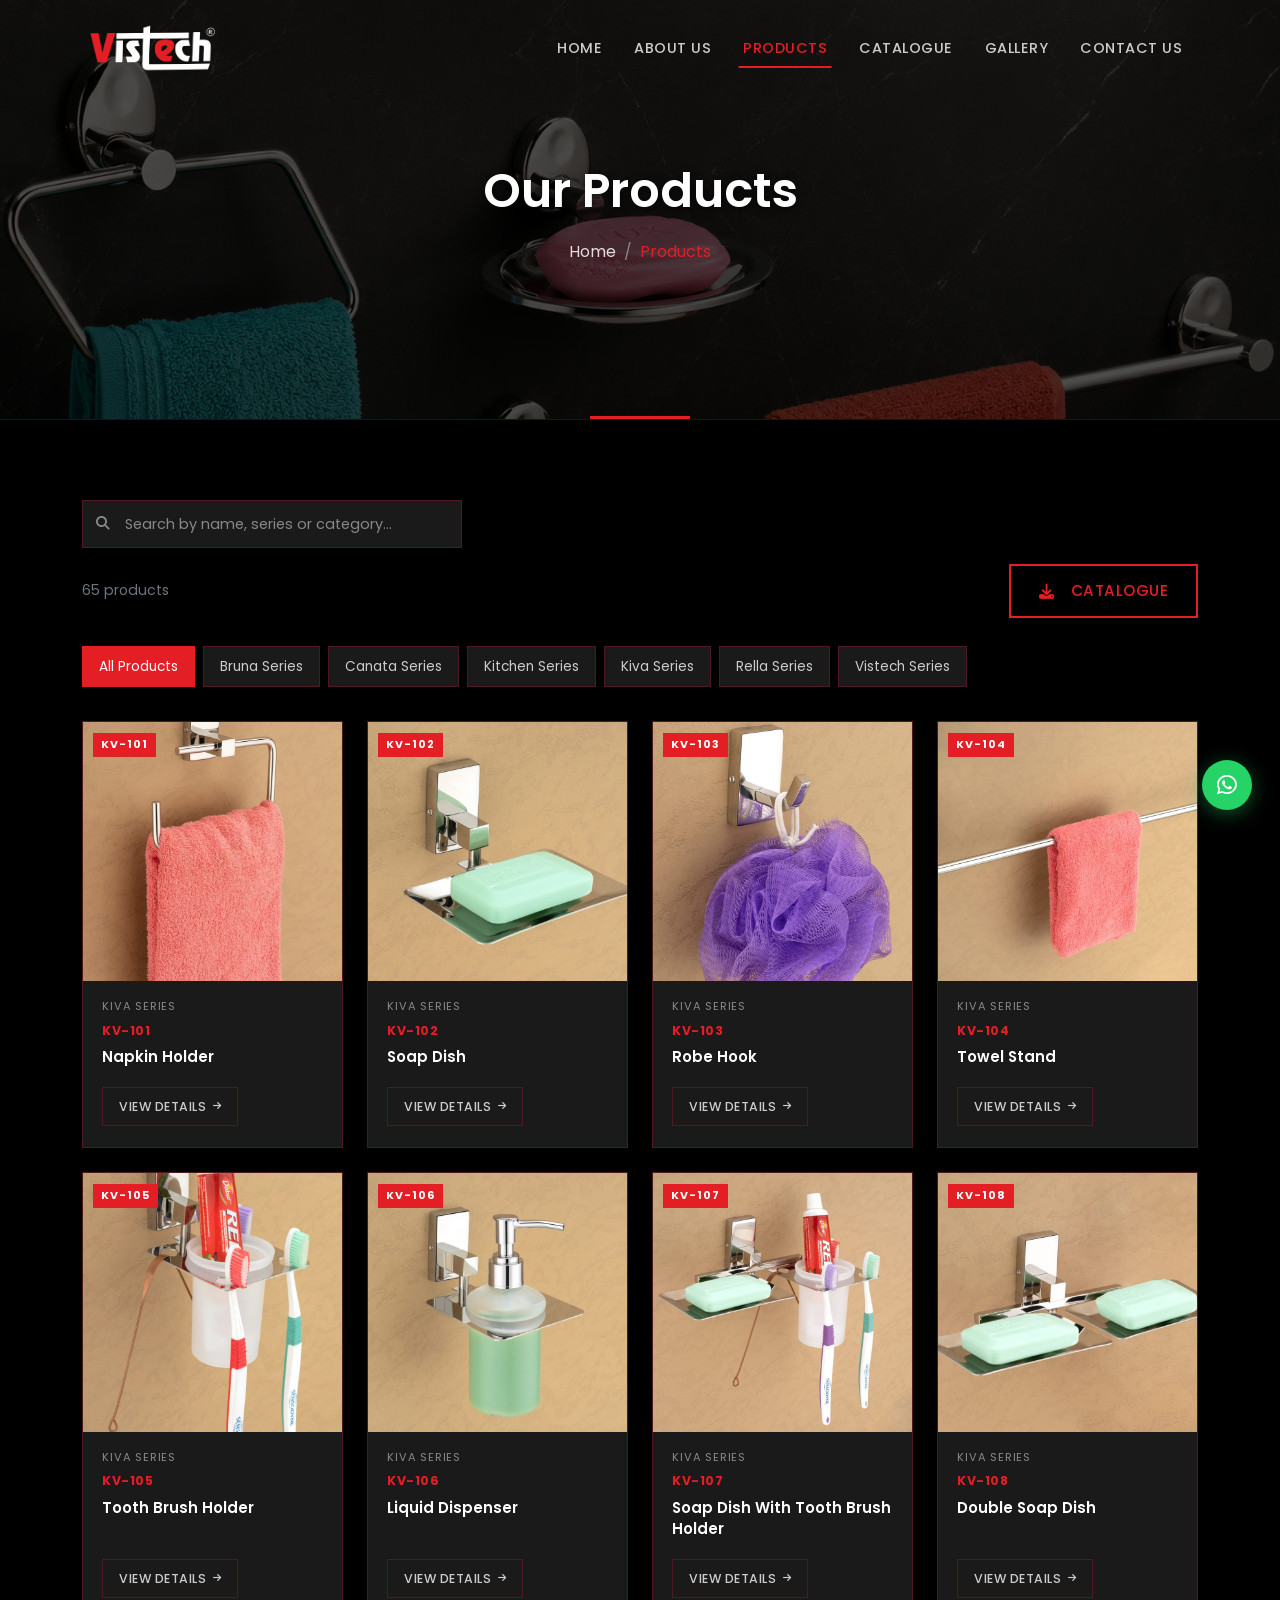
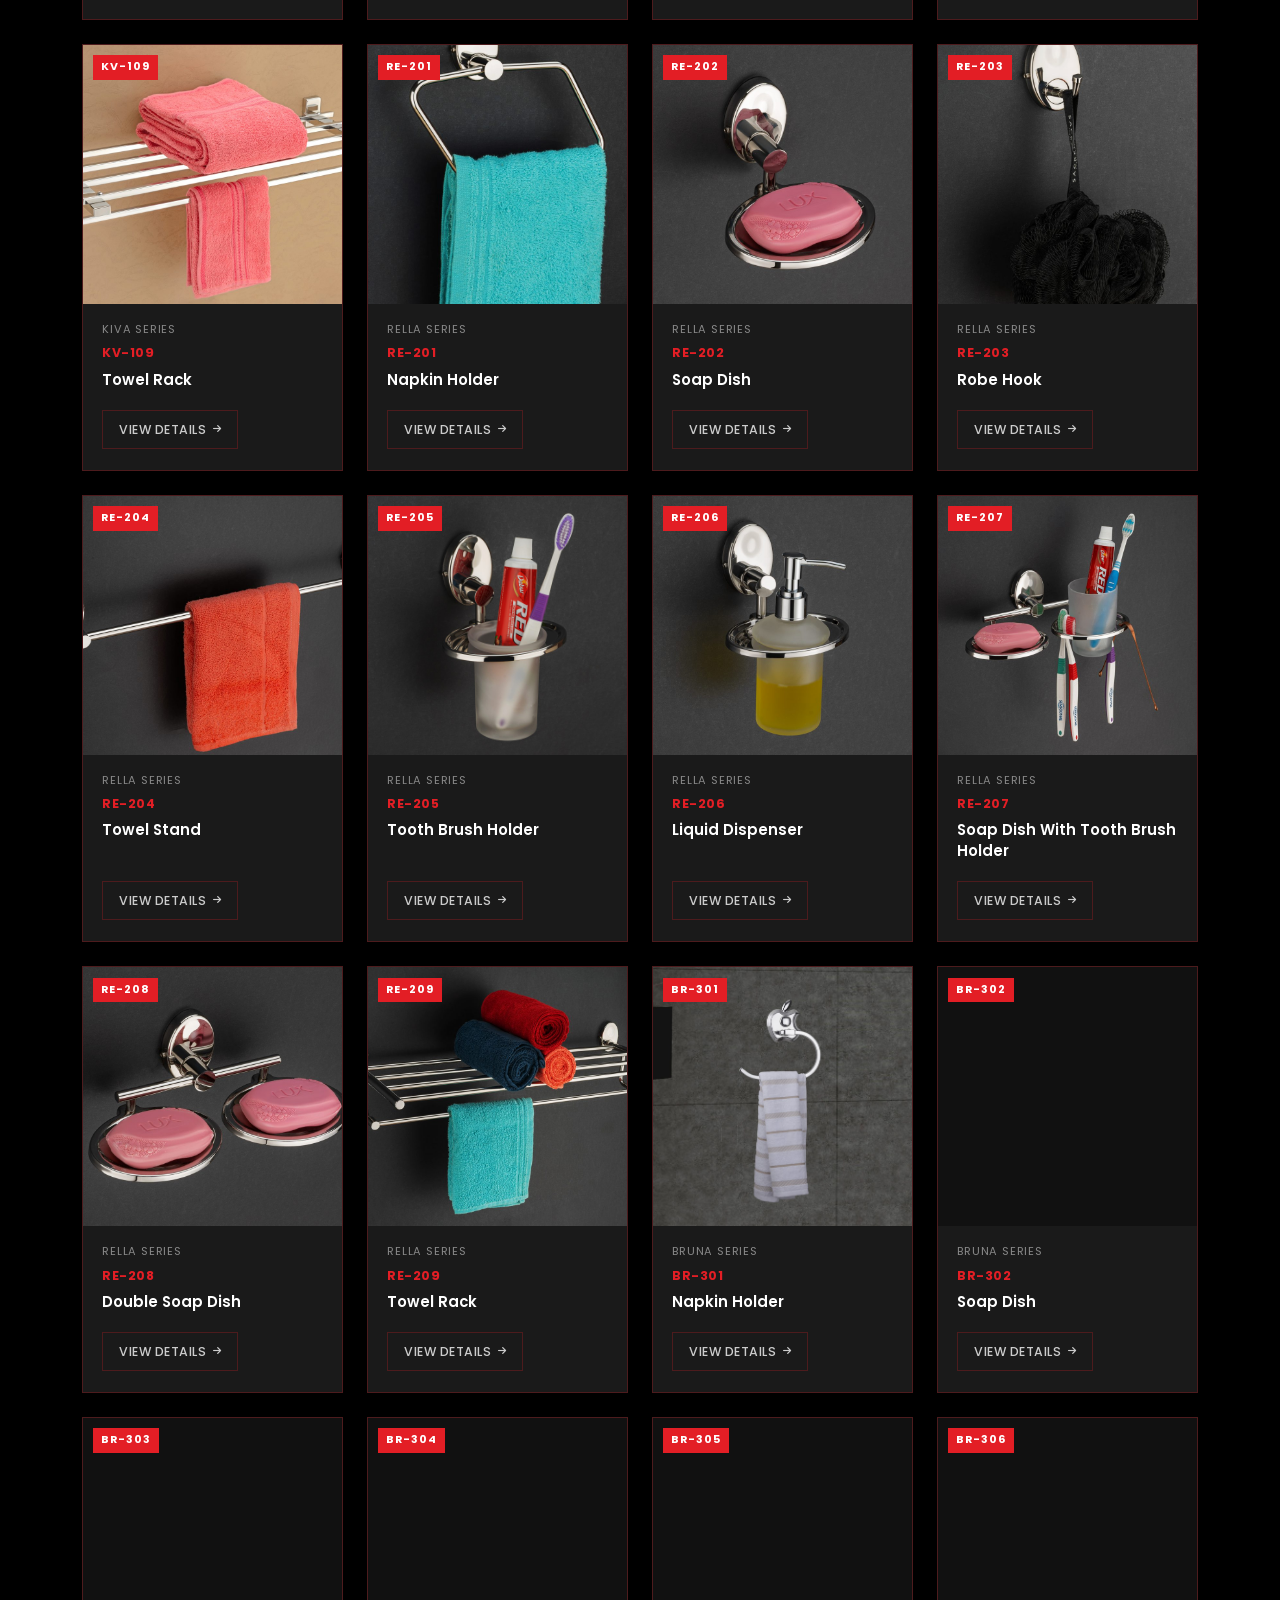
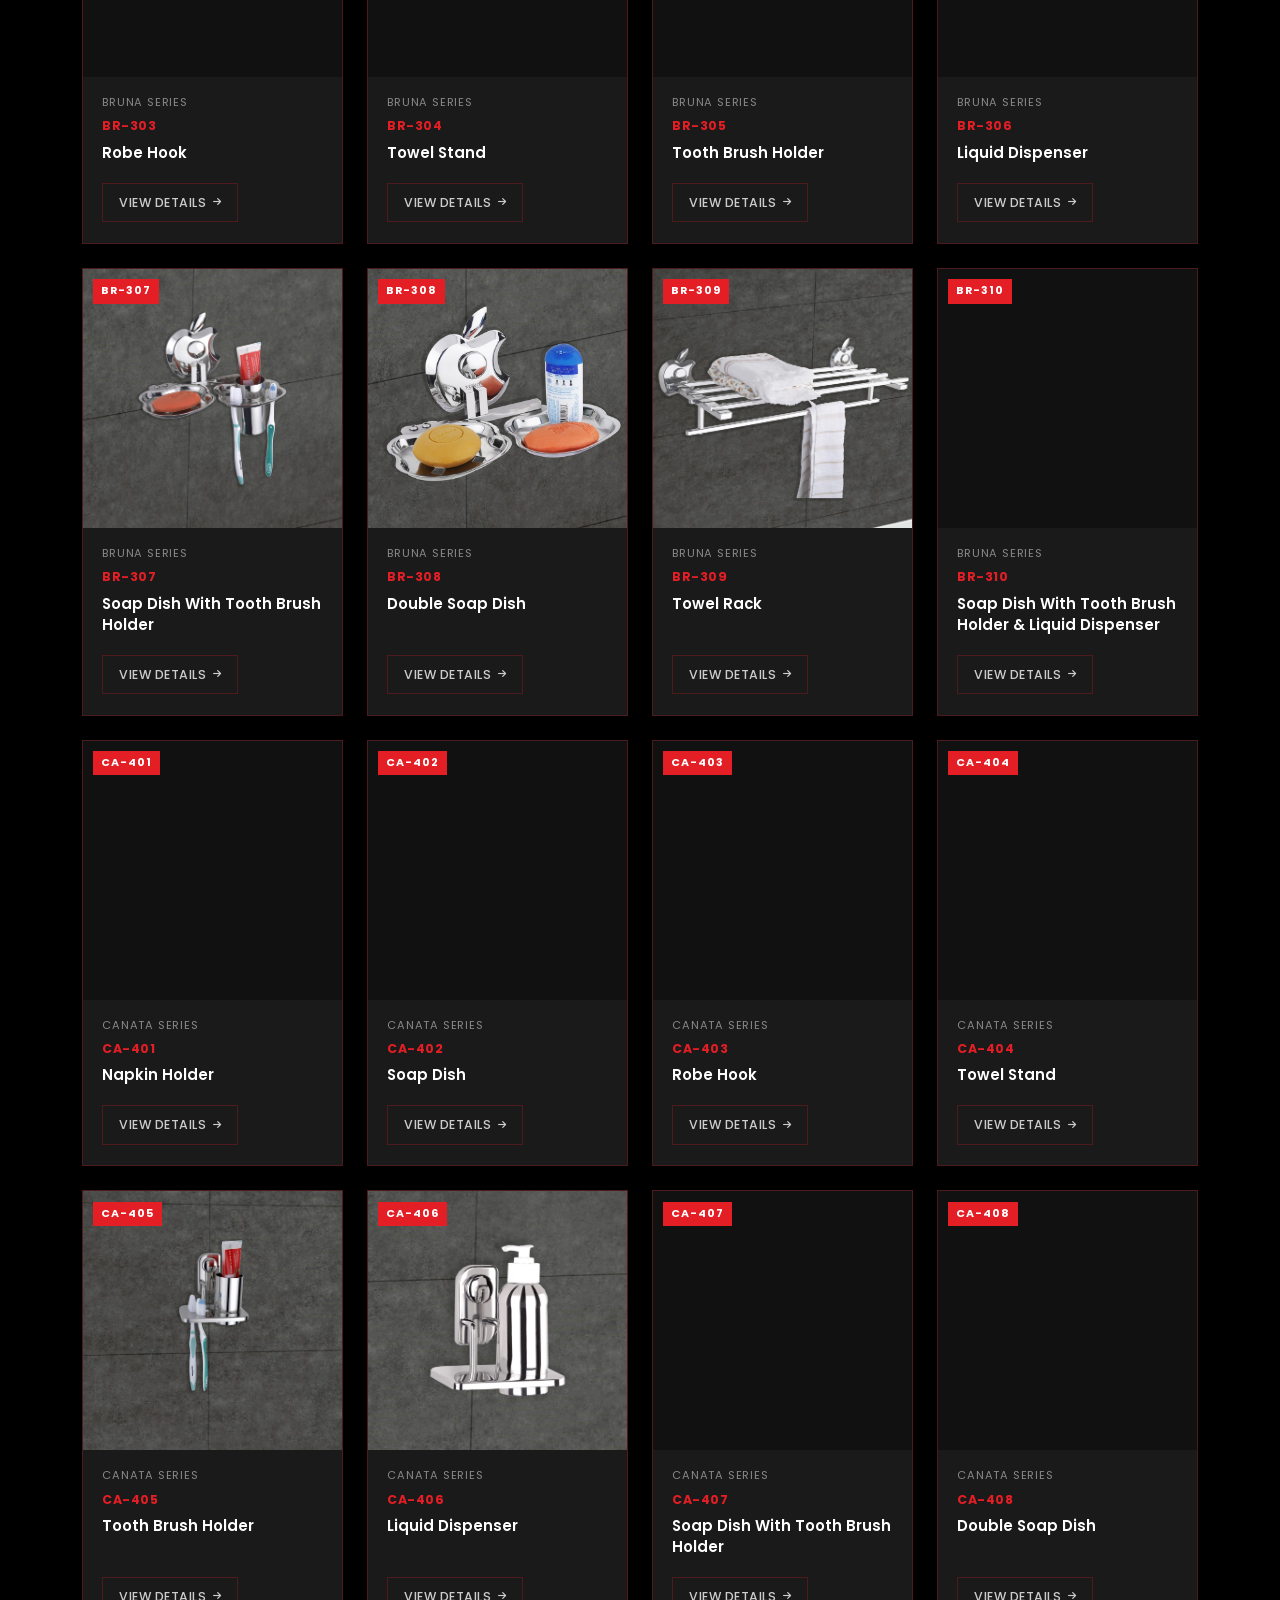
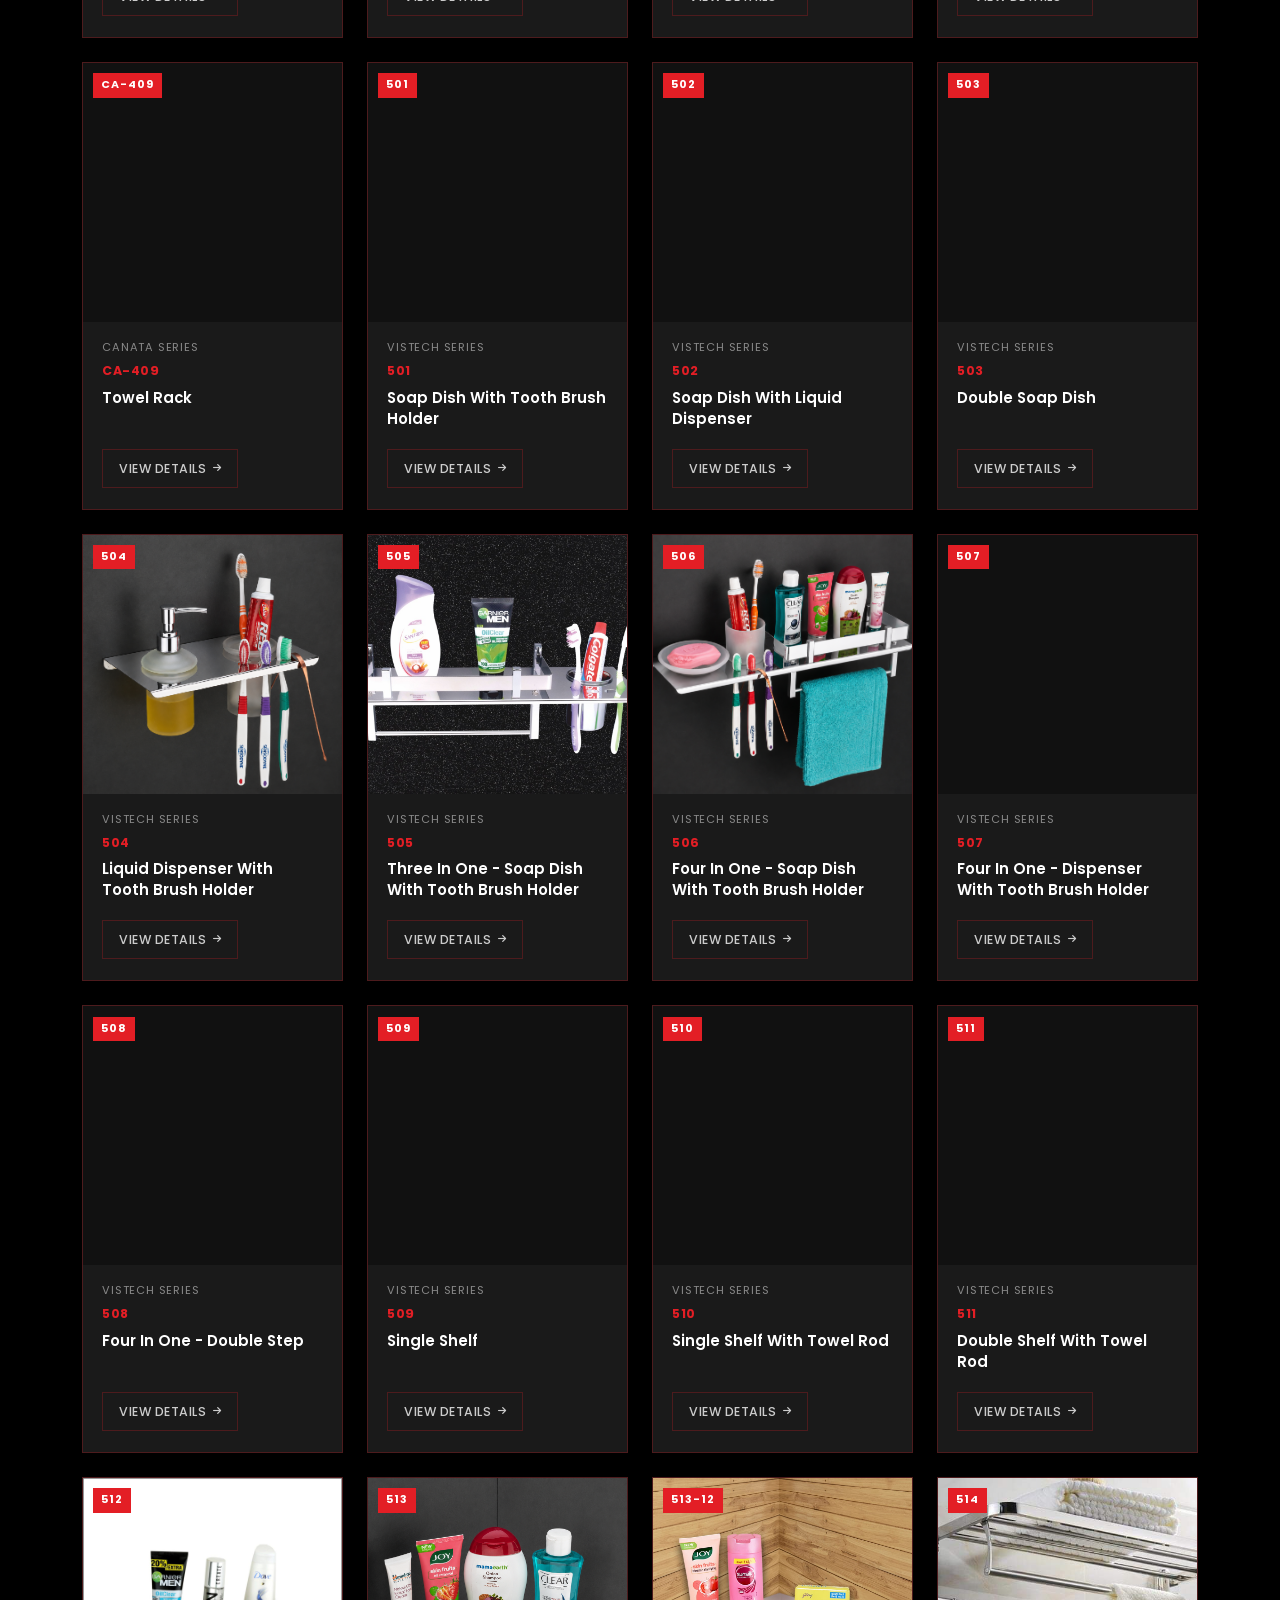
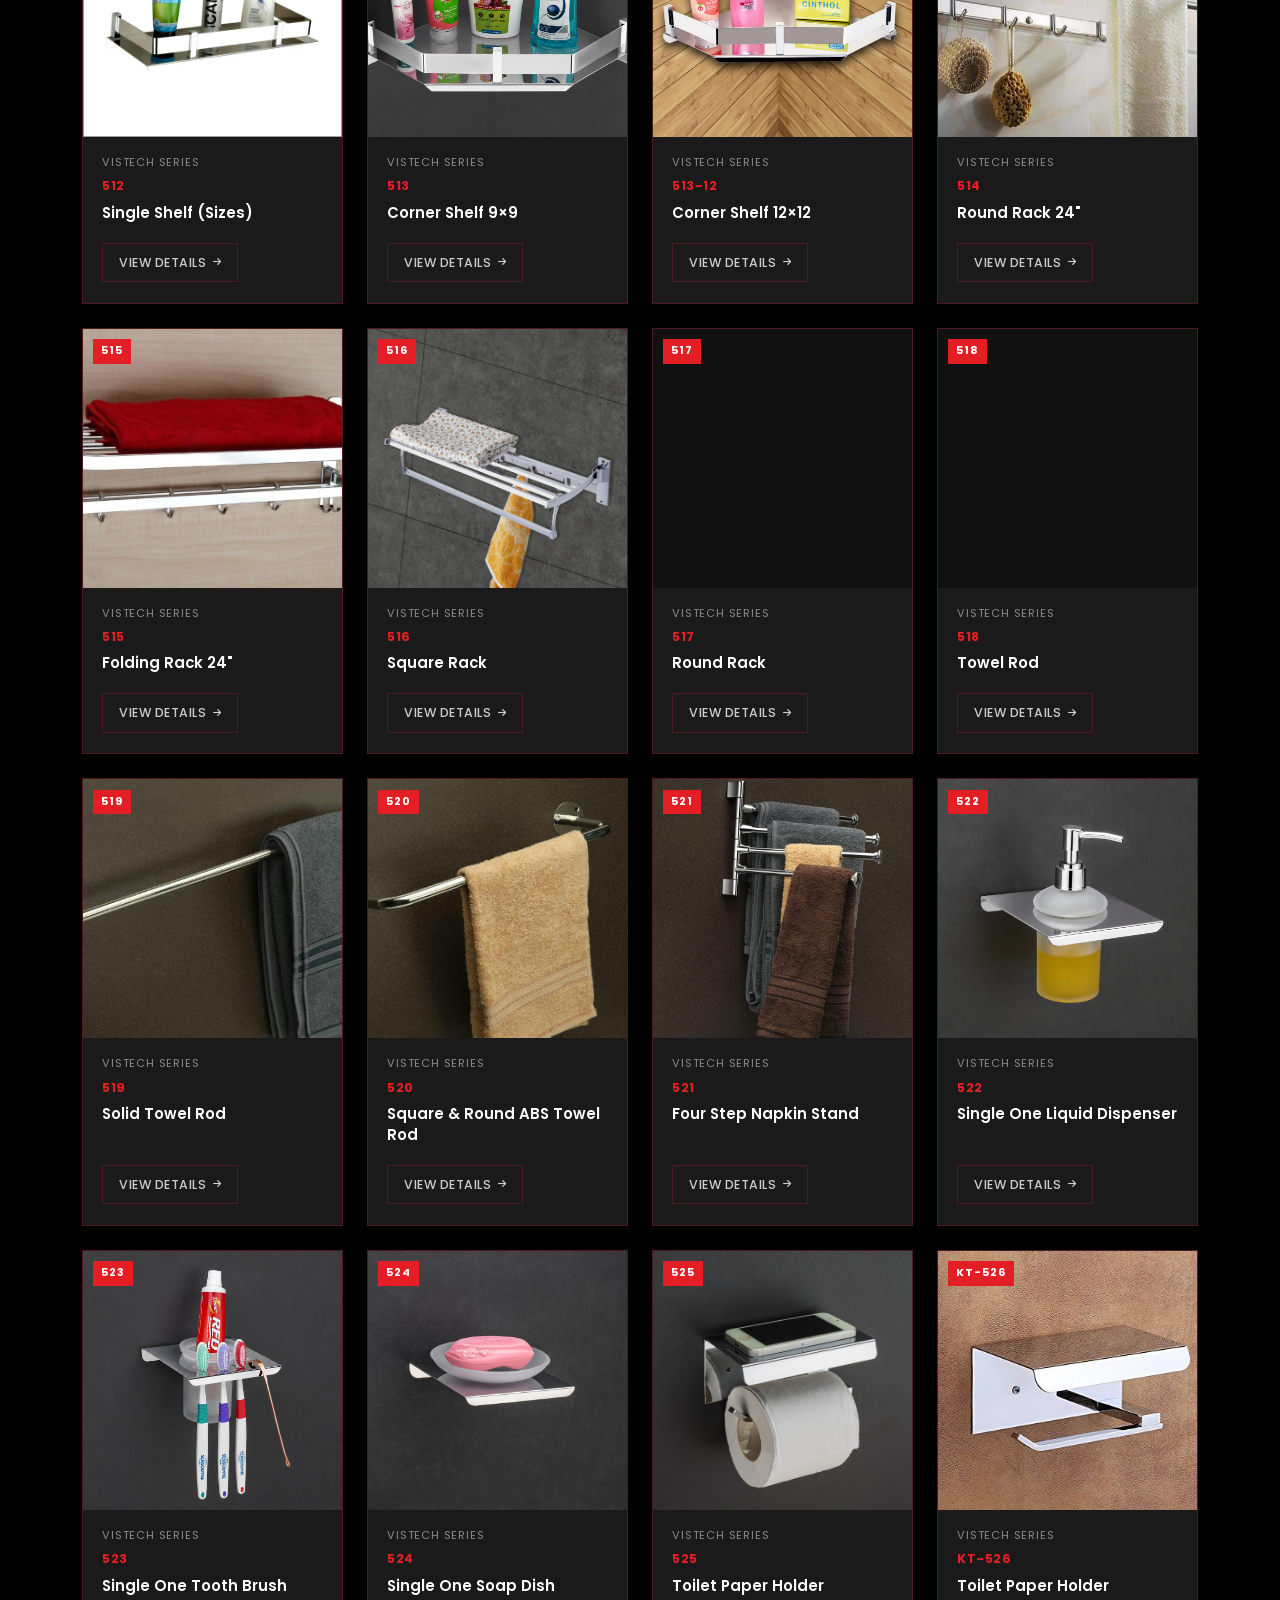
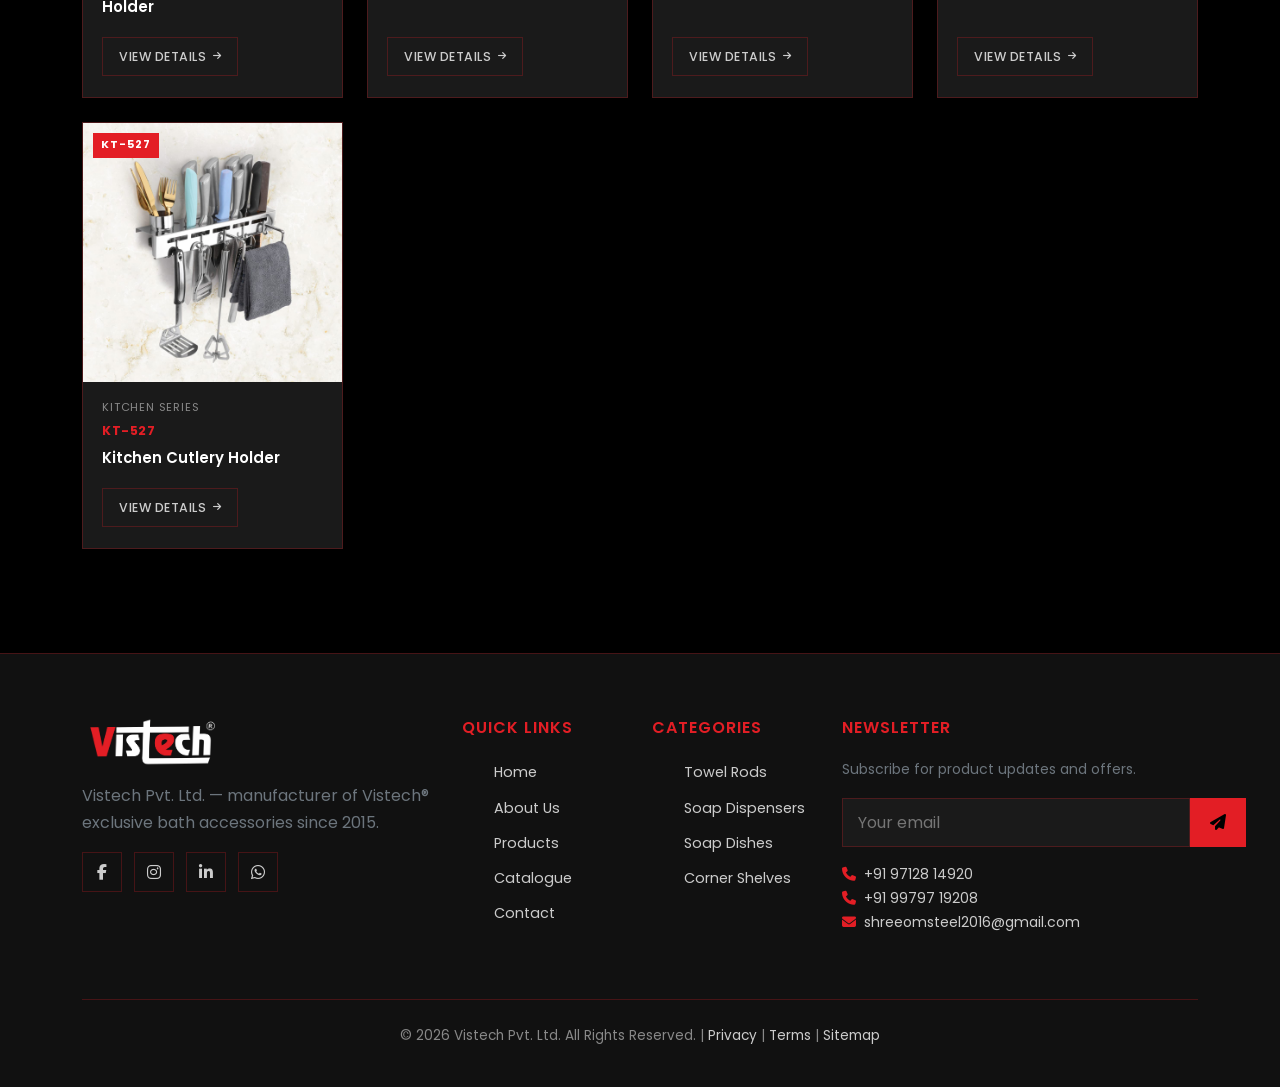
<file: products.html>
<!DOCTYPE html>
<html lang="en">
<head>
  <meta charset="UTF-8">
  <meta name="viewport" content="width=device-width, initial-scale=1.0">
  <title>Products | Vistech Pvt. Ltd. - Premium Bath Accessories</title>
  <meta name="description" content="Browse Vistech Pvt. Ltd. premium bathroom accessories — Kiva, Rella, Bruna, Canata &amp; Vistech series. Towel rods, soap dishes, dispensers, shelves &amp; more. 65+ products.">
  <meta name="keywords" content="Vistech bathroom accessories, Vistech Pvt Ltd, towel rack, soap dish, S.S 202, Kiva, Rella, Bruna, Canata, bath accessories India">
  <meta name="robots" content="index, follow">
  <link rel="canonical" href="https://www.vistechbath.com/products.html">
  <meta property="og:title" content="Products - Vistech Bath Accessories">
  <meta property="og:description" content="65+ premium bathroom accessories across 5 exclusive series by Vistech Pvt. Ltd.">
  <meta property="og:url" content="https://www.vistechbath.com/products.html">
  <meta property="og:type" content="website">
  <link rel="preconnect" href="https://fonts.googleapis.com">
  <link rel="preconnect" href="https://fonts.gstatic.com" crossorigin>
  <link href="https://fonts.googleapis.com/css2?family=Poppins:wght@400;500;600;700&display=swap" rel="stylesheet">
  <link href="https://cdn.jsdelivr.net/npm/bootstrap@5.3.2/dist/css/bootstrap.min.css" rel="stylesheet">
  <link rel="stylesheet" href="https://cdnjs.cloudflare.com/ajax/libs/font-awesome/6.5.1/css/all.min.css">
  <link rel="stylesheet" href="assets/css/style.css">
  <link rel="stylesheet" href="assets/css/responsive.css">
  <script type="application/ld+json">{"@context":"https://schema.org","@type":"BreadcrumbList","itemListElement":[{"@type":"ListItem","position":1,"name":"Home","item":"https://www.vistechbath.com/"},{"@type":"ListItem","position":2,"name":"Products","item":"https://www.vistechbath.com/products.html"}]}</script>
</head>
<body class="loading">
  <div id="page-loader">
    <div class="loader-logo"><img src="assets/images/logo.png" alt="Vistech" style="height: 56px;"></div>
    <div class="loader-bar"><span></span></div>
  </div>

  <header class="site-header">
    <nav class="navbar navbar-expand-lg navbar-dark">
      <div class="container">
        <a class="navbar-brand" href="index.html"><img src="assets/images/logo.png" alt="Vistech Pvt. Ltd." class="site-logo"></a>
        <button class="hamburger-btn" id="hamburger-btn" aria-label="Open navigation menu" aria-expanded="false">
          <span></span><span></span><span></span>
        </button>
        <div class="collapse navbar-collapse" id="mainNav">
          <ul class="navbar-nav ms-auto align-items-lg-center">
            <li class="nav-item"><a class="nav-link" href="index.html">Home</a></li>
            <li class="nav-item"><a class="nav-link" href="about.html">About Us</a></li>
            <li class="nav-item dropdown-mega">
              <a class="nav-link active" href="products.html">Products</a>
              <div class="mega-menu">
                <div class="container">
                  <div class="row">
                    <div class="col-md-3 mega-col"><h6>Collections</h6>
                      <a href="products.html?collection=Kiva">Kiva Series (KV)</a>
                      <a href="products.html?collection=Rella">Rella Series (RE)</a>
                      <a href="products.html?collection=Bruna">Bruna Series (BR)</a>
                      <a href="products.html?collection=Canata">Canata Series (CA)</a>
                    </div>
                    <div class="col-md-3 mega-col"><h6>More</h6>
                      <a href="products.html?collection=Vistech">Vistech Series (500)</a>
                      <a href="products.html?collection=Kitchen">Kitchen Cutlery</a>
                      <a href="products.html?category=Soap Dish">Soap Dishes</a>
                      <a href="products.html?category=Towel Rod">Towel Rods &amp; Racks</a>
                    </div>
                    <div class="col-md-3 mega-col"><h6>Quick Links</h6>
                      <a href="catalogue.html">Download Catalogue</a>
                      <a href="gallery.html">Gallery</a>
                      <a href="contact.html">Get Quote</a>
                    </div>
                    <div class="col-md-3 mega-col"><h6>Featured</h6>
                      <a href="product-details.html?id=1">KV-101 Napkin Holder</a>
                      <a href="product-details.html?id=42">505 Three In One</a>
                      <a href="products.html">View All 65+ Products</a>
                    </div>
                  </div>
                </div>
              </div>
            </li>
            <li class="nav-item"><a class="nav-link" href="catalogue.html">Catalogue</a></li>
            <li class="nav-item"><a class="nav-link" href="gallery.html">Gallery</a></li>
            <li class="nav-item"><a class="nav-link" href="contact.html">Contact Us</a></li>
          </ul>
        </div>
      </div>
    </nav>
  </header>

  <!-- Mobile Full-Screen Menu Overlay -->
  <div id="mobile-menu" class="mobile-menu" role="dialog" aria-modal="true" aria-label="Site navigation">
    <a href="index.html" class="mobile-menu-logo"><img src="assets/images/logo.png" alt="Vistech"></a>
    <button id="mobile-menu-close" class="mobile-menu-close-btn" aria-label="Close navigation">
      <svg width="20" height="20" viewBox="0 0 20 20" fill="none" stroke="currentColor" stroke-width="2.5" stroke-linecap="round"><line x1="1" y1="1" x2="19" y2="19"/><line x1="19" y1="1" x2="1" y2="19"/></svg>
    </button>
    <nav>
      <ul class="mobile-nav-list">
        <li><a href="index.html">Home</a></li>
        <li><a href="about.html">About Us</a></li>
        <li><a href="products.html">Products</a></li>
        <li><a href="catalogue.html">Catalogue</a></li>
        <li><a href="gallery.html">Gallery</a></li>
        <li><a href="contact.html">Contact Us</a></li>
      </ul>
    </nav>
    <div class="mobile-menu-footer">
      <a href="https://wa.me/919712814920"><i class="fab fa-whatsapp"></i> WhatsApp</a>
      <a href="tel:+919712814920"><i class="fas fa-phone"></i> Call Us</a>
    </div>
  </div>

  <main>
    <section class="page-banner products-hero-banner">
      <div class="container">
        <h1>Our Products</h1>
        <nav aria-label="breadcrumb"><ol class="breadcrumb breadcrumb-custom"><li class="breadcrumb-item"><a href="index.html">Home</a></li><li class="breadcrumb-item active">Products</li></ol></nav>
      </div>
    </section>

    <section>
      <div class="container">

        <!-- Toolbar: Search + Count + Catalogue CTA -->
        <div class="products-page-header">
          <div class="products-search-bar">
            <i class="fas fa-search search-icon"></i>
            <input type="text" id="product-search" placeholder="Search by name, series or category…" aria-label="Search products">
          </div>
          <div class="d-flex align-items-center justify-content-between gap-3 w-100">
            <span id="product-count" class="text-secondary"></span>
            <a href="catalogue.html" class="btn-luxury btn-sm flex-shrink-0"><i class="fas fa-download me-2"></i>Catalogue</a>
          </div>
        </div>

        <!-- Collection Tabs -->
        <div class="collection-tabs-scroll">
          <div class="collection-tabs" id="collection-tabs-inner">
            <!-- Rendered by JS -->
          </div>
        </div>

        <!-- Products Grid -->
        <div class="row" id="products-grid">
          <div class="col-12 ajax-loading">
            <div class="spinner"></div>
            <p>Loading products…</p>
          </div>
        </div>

      </div>
    </section>
  </main>

  <footer class="site-footer">
    <div class="container">
      <div class="row g-4">
        <div class="col-lg-4 footer-widget">
          <a href="index.html" class="navbar-brand d-block mb-3"><img src="assets/images/logo.png" alt="Vistech" class="site-logo"></a>
          <p class="text-secondary">Vistech Pvt. Ltd. — manufacturer of Vistech® exclusive bath accessories since 2015.</p>
          <div class="footer-social mt-3">
            <a href="#" aria-label="Facebook"><i class="fab fa-facebook-f"></i></a>
            <a href="#" aria-label="Instagram"><i class="fab fa-instagram"></i></a>
            <a href="#" aria-label="LinkedIn"><i class="fab fa-linkedin-in"></i></a>
            <a href="https://wa.me/919712814920" aria-label="WhatsApp"><i class="fab fa-whatsapp"></i></a>
          </div>
        </div>
        <div class="col-6 col-lg-2 footer-widget">
          <h5>Quick Links</h5>
          <ul><li><a href="index.html">Home</a></li><li><a href="about.html">About Us</a></li><li><a href="products.html">Products</a></li><li><a href="catalogue.html">Catalogue</a></li><li><a href="contact.html">Contact</a></li></ul>
        </div>
        <div class="col-6 col-lg-2 footer-widget">
          <h5>Categories</h5>
          <ul><li><a href="products.html?category=Towel Rod">Towel Rods</a></li><li><a href="products.html?category=Soap Dispenser">Soap Dispensers</a></li><li><a href="products.html?category=Soap Dish">Soap Dishes</a></li><li><a href="products.html?category=Corner Shelf">Corner Shelves</a></li></ul>
        </div>
        <div class="col-lg-4 footer-widget">
          <h5>Newsletter</h5>
          <p class="text-secondary small">Subscribe for product updates and offers.</p>
          <form id="newsletter-form" class="newsletter-form">
            <input type="email" placeholder="Your email" required aria-label="Email">
            <button type="submit"><i class="fas fa-paper-plane"></i></button>
          </form>
          <p class="text-secondary small mt-3"><i class="fas fa-phone text-accent me-2"></i><a href="tel:+919712814920">+91 97128 14920</a><br><i class="fas fa-phone text-accent me-2"></i><a href="tel:+919979719208">+91 99797 19208</a><br><i class="fas fa-envelope text-accent me-2"></i><a href="mailto:shreeomsteel2016@gmail.com">shreeomsteel2016@gmail.com</a></p>
        </div>
      </div>
      <div class="footer-bottom">
        <p>&copy; <span class="current-year"></span> Vistech Pvt. Ltd. All Rights Reserved. | <a href="privacy-policy.html">Privacy</a> | <a href="terms.html">Terms</a> | <a href="sitemap.html">Sitemap</a></p>
      </div>
    </div>
  </footer>

  <a href="https://wa.me/919712814920" class="whatsapp-float" aria-label="Chat on WhatsApp" target="_blank" rel="noopener">
    <i class="fab fa-whatsapp"></i>
  </a>
  <button id="back-to-top" aria-label="Back to top"><i class="fas fa-chevron-up"></i></button>

  <script src="assets/js/products-data.js" defer></script>
  <script src="assets/js/products-page.js" defer></script>
  <script src="assets/js/jquery.min.js" defer></script>
  <script src="https://cdn.jsdelivr.net/npm/bootstrap@5.3.2/dist/js/bootstrap.bundle.min.js" defer></script>
  <script src="assets/js/main.js" defer></script>
</body>
</html>
</file>
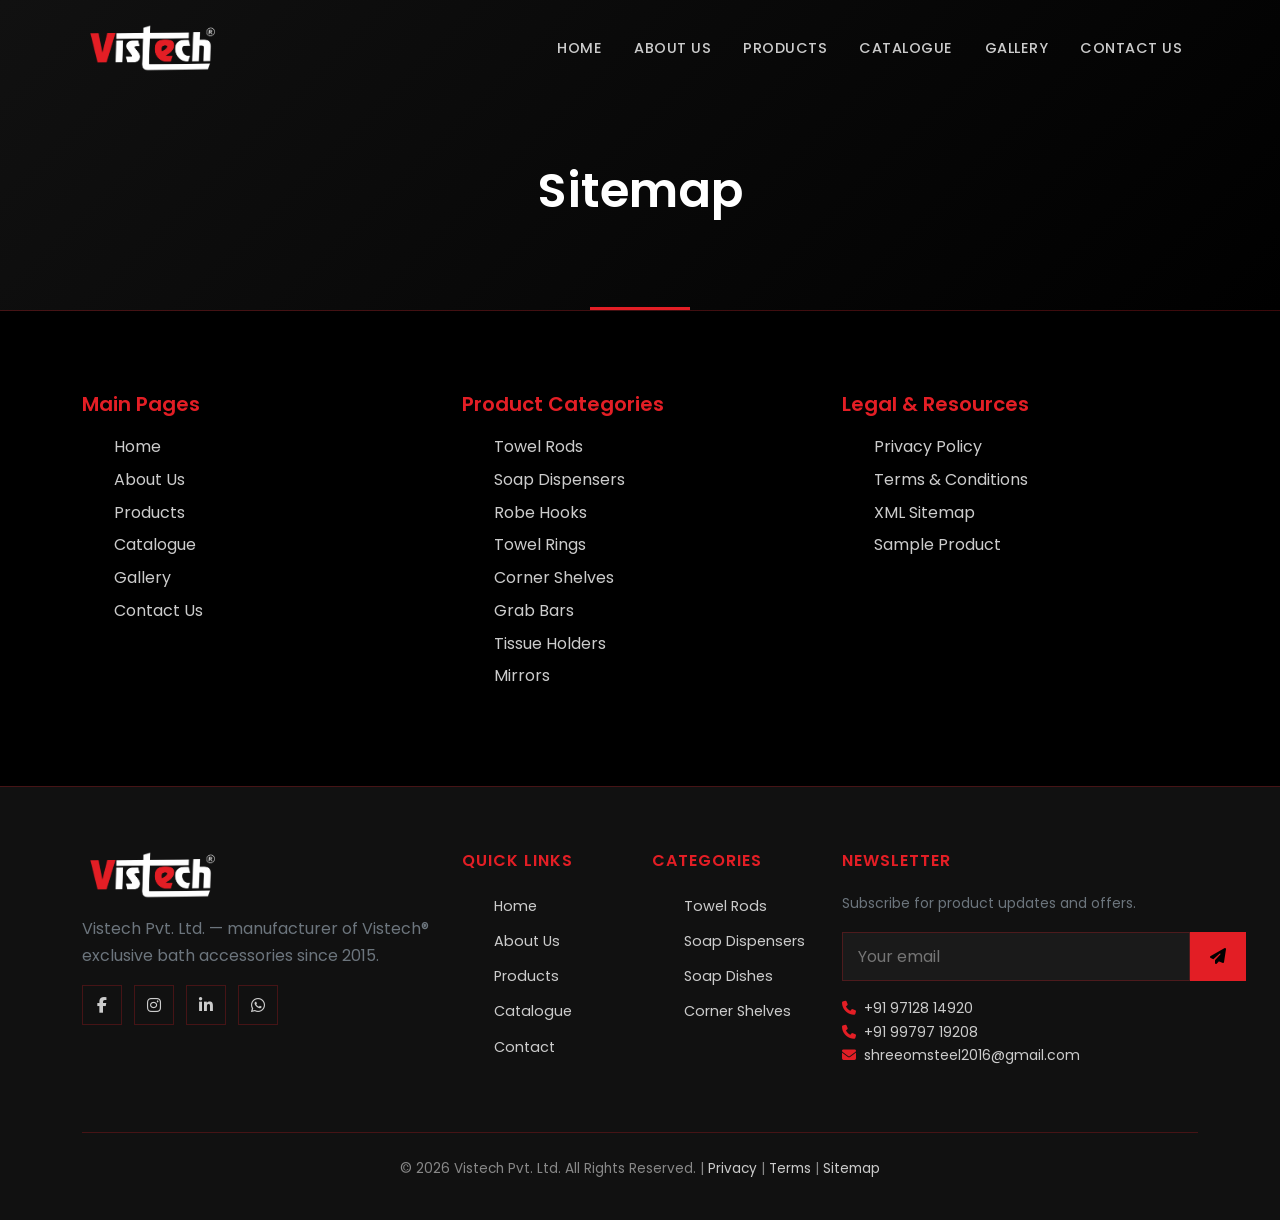
<file: sitemap.html>
<!DOCTYPE html>
<html lang="en">
<head>
  <meta charset="UTF-8">
  <meta name="viewport" content="width=device-width, initial-scale=1.0">
  <title>HTML Sitemap | Vistech Pvt. Ltd.</title>
  <meta name="description" content="Complete sitemap of Vistech Pvt. Ltd. website pages and product categories.">
  <meta name="robots" content="index, follow">
  <link rel="canonical" href="https://www.vistechbath.com/sitemap.html">
  <link href="https://fonts.googleapis.com/css2?family=Poppins:wght@400;600;700&display=swap" rel="stylesheet">
  <link href="https://cdn.jsdelivr.net/npm/bootstrap@5.3.2/dist/css/bootstrap.min.css" rel="stylesheet">
  <link rel="stylesheet" href="https://cdnjs.cloudflare.com/ajax/libs/font-awesome/6.5.1/css/all.min.css">
  <link rel="stylesheet" href="assets/css/style.css">
  <link rel="stylesheet" href="assets/css/responsive.css">
</head>
<body>
  <div id="page-loader">
    <div class="loader-logo"><img src="assets/images/logo.png" alt="Vistech" style="height: 56px;"></div>
    <div class="loader-bar"><span></span></div>
  </div>

  <header class="site-header">
    <nav class="navbar navbar-expand-lg navbar-dark">
      <div class="container">
        <a class="navbar-brand" href="index.html"><img src="assets/images/logo.png" alt="Vistech Pvt. Ltd." class="site-logo"></a>
        <button class="navbar-toggler" type="button" data-bs-toggle="collapse" data-bs-target="#mainNav" aria-label="Toggle navigation">
          <span class="navbar-toggler-icon"></span>
        </button>
        <div class="collapse navbar-collapse" id="mainNav">
          <ul class="navbar-nav ms-auto align-items-lg-center">
            <li class="nav-item"><a class="nav-link" href="index.html">Home</a></li>
            <li class="nav-item"><a class="nav-link" href="about.html">About Us</a></li>
            <li class="nav-item dropdown dropdown-mega">
              <a class="nav-link" href="products.html">Products</a>
              <div class="mega-menu">
                <div class="container">
                  <div class="row">
                    <div class="col-md-3 mega-col"><h6>Collections</h6>
                      <a href="products.html?collection=Kiva">Kiva Series (KV)</a>
                      <a href="products.html?collection=Rella">Rella Series (RE)</a>
                      <a href="products.html?collection=Bruna">Bruna Series (BR)</a>
                      <a href="products.html?collection=Canata">Canata Series (CA)</a>
                    </div>
                    <div class="col-md-3 mega-col"><h6>More</h6>
                      <a href="products.html?collection=Vistech">Vistech Series (500)</a>
                      <a href="products.html?collection=Kitchen">Kitchen Cutlery</a>
                      <a href="products.html?category=Soap Dish">Soap Dishes</a>
                      <a href="products.html?category=Towel Rod">Towel Rods &amp; Racks</a>
                    </div>
                    <div class="col-md-3 mega-col"><h6>Quick Links</h6>
                      <a href="catalogue.html">Download Catalogue</a>
                      <a href="gallery.html">Gallery</a>
                      <a href="contact.html">Get Quote</a>
                    </div>
                    <div class="col-md-3 mega-col"><h6>Featured</h6>
                      <a href="product-details.html?id=1">KV-101 Napkin Holder</a>
                      <a href="product-details.html?id=42">505 Three In One</a>
                      <a href="products.html">View All 65+ Products</a>
                    </div>
                  </div>
                </div>
              </div>
            </li>
            <li class="nav-item"><a class="nav-link" href="catalogue.html">Catalogue</a></li>
            <li class="nav-item"><a class="nav-link" href="gallery.html">Gallery</a></li>
            <li class="nav-item"><a class="nav-link" href="contact.html">Contact Us</a></li>
          </ul>
        </div>
      </div>
    </nav>
  </header>
  <main>
    <section class="page-banner"><div class="container"><h1>Sitemap</h1></div></section>
    <section>
      <div class="container">
        <div class="row g-4">
          <div class="col-md-4 sitemap-list"><h5>Main Pages</h5><ul><li><a href="index.html">Home</a></li><li><a href="about.html">About Us</a></li><li><a href="products.html">Products</a></li><li><a href="catalogue.html">Catalogue</a></li><li><a href="gallery.html">Gallery</a></li><li><a href="contact.html">Contact Us</a></li></ul></div>
          <div class="col-md-4 sitemap-list"><h5>Product Categories</h5><ul><li><a href="products.html?category=Towel Rod">Towel Rods</a></li><li><a href="products.html?category=Soap Dispenser">Soap Dispensers</a></li><li><a href="products.html?category=Robe Hook">Robe Hooks</a></li><li><a href="products.html?category=Towel Ring">Towel Rings</a></li><li><a href="products.html?category=Corner Shelf">Corner Shelves</a></li><li><a href="products.html?category=Grab Bar">Grab Bars</a></li><li><a href="products.html?category=Tissue Holder">Tissue Holders</a></li><li><a href="products.html?category=Mirror">Mirrors</a></li></ul></div>
          <div class="col-md-4 sitemap-list"><h5>Legal & Resources</h5><ul><li><a href="privacy-policy.html">Privacy Policy</a></li><li><a href="terms.html">Terms & Conditions</a></li><li><a href="sitemap.xml">XML Sitemap</a></li><li><a href="product-details.html?id=1">Sample Product</a></li></ul></div>
        </div>
      </div>
    </section>
  </main>
    <footer class="site-footer">
    <div class="container">
      <div class="row g-4">
        <div class="col-lg-4 footer-widget">
          <a href="index.html" class="navbar-brand d-block mb-3"><img src="assets/images/logo.png" alt="Vistech" class="site-logo"></a>
          <p class="text-secondary">Vistech Pvt. Ltd. — manufacturer of Vistech® exclusive bath accessories since 2015.</p>
          <div class="footer-social mt-3">
            <a href="#" aria-label="Facebook"><i class="fab fa-facebook-f"></i></a>
            <a href="#" aria-label="Instagram"><i class="fab fa-instagram"></i></a>
            <a href="#" aria-label="LinkedIn"><i class="fab fa-linkedin-in"></i></a>
            <a href="https://wa.me/919712814920" aria-label="WhatsApp"><i class="fab fa-whatsapp"></i></a>
          </div>
        </div>
        <div class="col-6 col-lg-2 footer-widget">
          <h5>Quick Links</h5>
          <ul><li><a href="index.html">Home</a></li><li><a href="about.html">About Us</a></li><li><a href="products.html">Products</a></li><li><a href="catalogue.html">Catalogue</a></li><li><a href="contact.html">Contact</a></li></ul>
        </div>
        <div class="col-6 col-lg-2 footer-widget">
          <h5>Categories</h5>
          <ul><li><a href="products.html?category=Towel Rod">Towel Rods</a></li><li><a href="products.html?category=Soap Dispenser">Soap Dispensers</a></li><li><a href="products.html?category=Soap Dish">Soap Dishes</a></li><li><a href="products.html?category=Corner Shelf">Corner Shelves</a></li></ul>
        </div>
        <div class="col-lg-4 footer-widget">
          <h5>Newsletter</h5>
          <p class="text-secondary small">Subscribe for product updates and offers.</p>
          <form id="newsletter-form" class="newsletter-form">
            <input type="email" placeholder="Your email" required aria-label="Email">
            <button type="submit"><i class="fas fa-paper-plane"></i></button>
          </form>
          <p class="text-secondary small mt-3"><i class="fas fa-phone text-accent me-2"></i><a href="tel:+919712814920">+91 97128 14920</a><br><i class="fas fa-phone text-accent me-2"></i><a href="tel:+919979719208">+91 99797 19208</a><br><i class="fas fa-envelope text-accent me-2"></i><a href="mailto:shreeomsteel2016@gmail.com">shreeomsteel2016@gmail.com</a></p>
        </div>
      </div>
      <div class="footer-bottom">
        <p>&copy; <span class="current-year"></span> Vistech Pvt. Ltd. All Rights Reserved. | <a href="privacy-policy.html">Privacy</a> | <a href="terms.html">Terms</a> | <a href="sitemap.html">Sitemap</a></p>
      </div>
    </div>
  </footer>

  <button id="back-to-top" aria-label="Back to top"><i class="fas fa-chevron-up"></i></button>
  <script src="assets/js/jquery.min.js" defer></script>
  <script src="https://cdn.jsdelivr.net/npm/bootstrap@5.3.2/dist/js/bootstrap.bundle.min.js" defer></script>
  <script src="assets/js/main.js" defer></script>
</body>
</html>
</file>
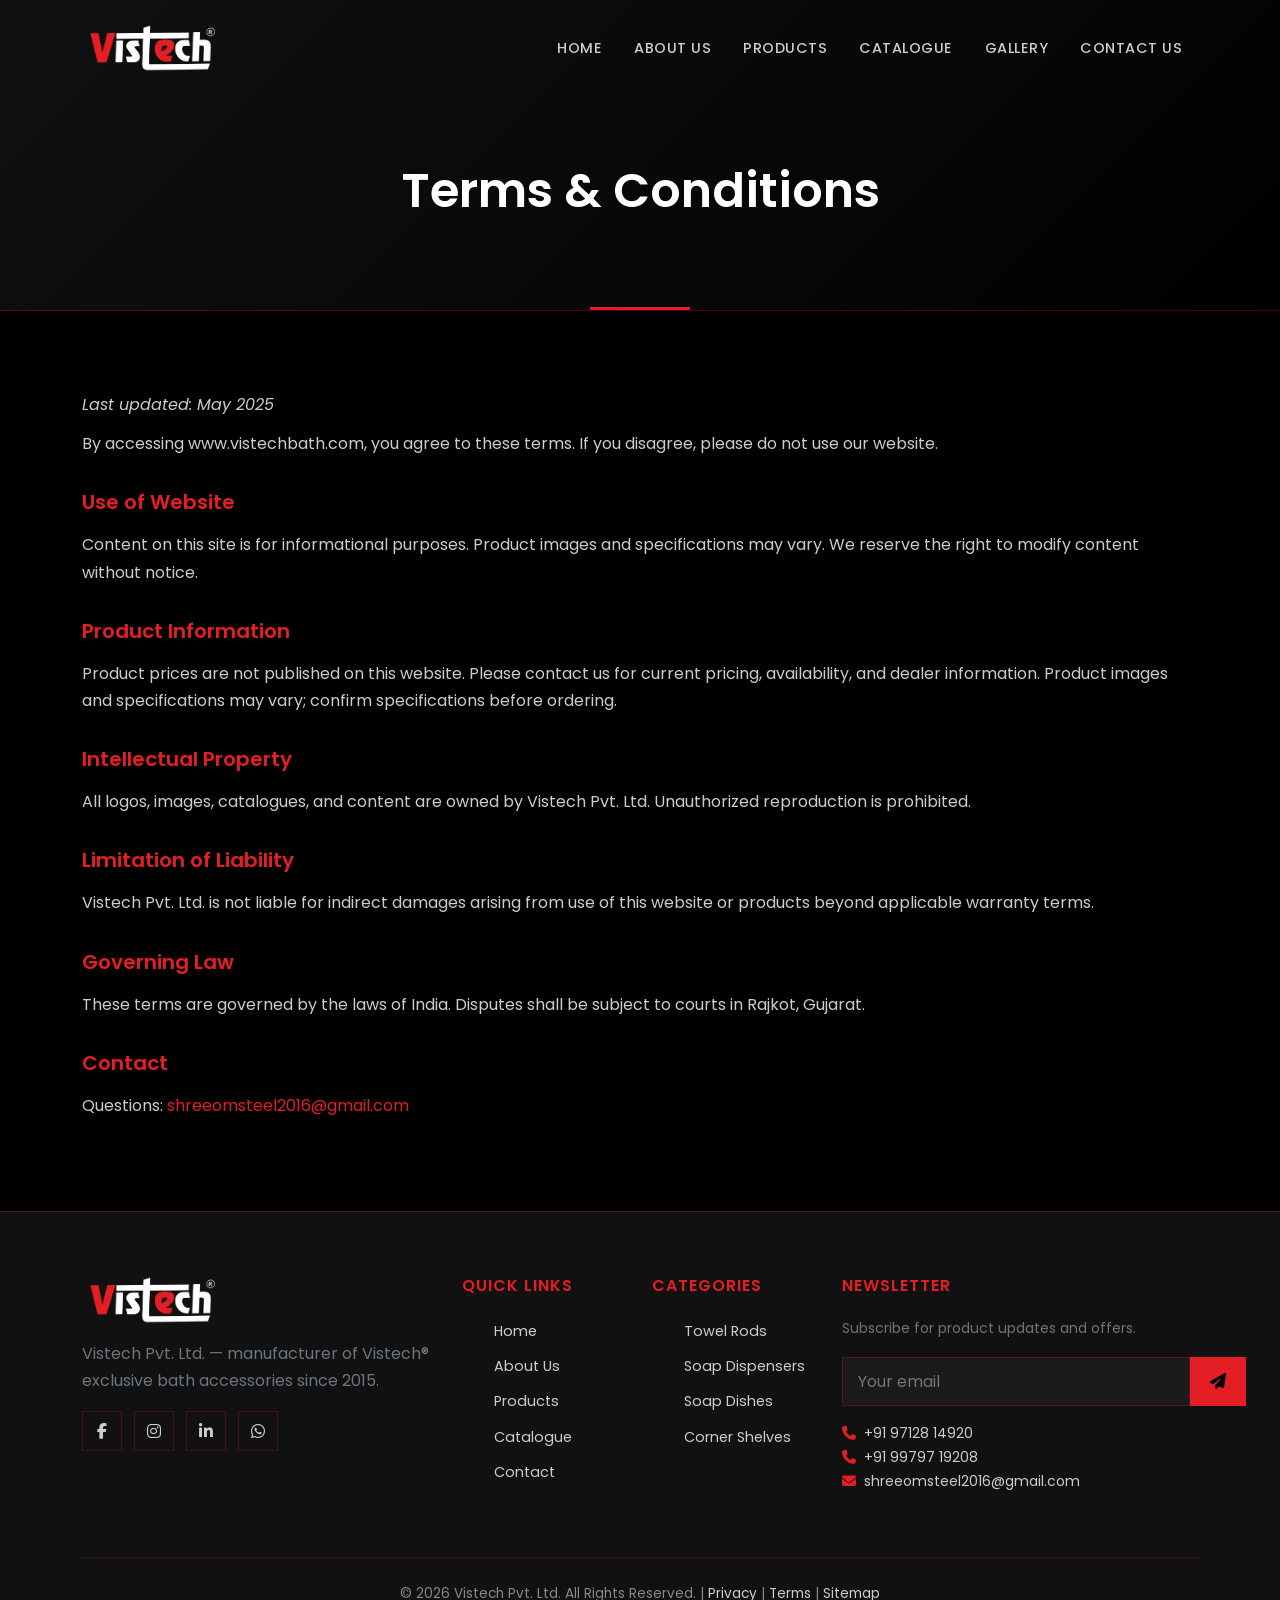
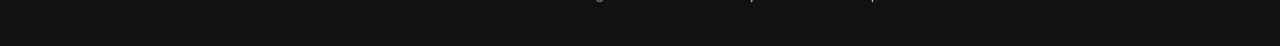
<file: terms.html>
<!DOCTYPE html>
<html lang="en">
<head>
  <meta charset="UTF-8">
  <meta name="viewport" content="width=device-width, initial-scale=1.0">
  <title>Terms & Conditions | Vistech Pvt. Ltd.</title>
  <meta name="description" content="Terms and conditions for using Vistech Pvt. Ltd. website and purchasing products.">
  <meta name="robots" content="index, follow">
  <link rel="canonical" href="https://www.vistechbath.com/terms.html">
  <link href="https://fonts.googleapis.com/css2?family=Poppins:wght@400;600;700&display=swap" rel="stylesheet">
  <link href="https://cdn.jsdelivr.net/npm/bootstrap@5.3.2/dist/css/bootstrap.min.css" rel="stylesheet">
  <link rel="stylesheet" href="https://cdnjs.cloudflare.com/ajax/libs/font-awesome/6.5.1/css/all.min.css">
  <link rel="stylesheet" href="assets/css/style.css">
  <link rel="stylesheet" href="assets/css/responsive.css">
</head>
<body>
  <div id="page-loader">
    <div class="loader-logo"><img src="assets/images/logo.png" alt="Vistech" style="height: 56px;"></div>
    <div class="loader-bar"><span></span></div>
  </div>

  <header class="site-header">
    <nav class="navbar navbar-expand-lg navbar-dark">
      <div class="container">
        <a class="navbar-brand" href="index.html"><img src="assets/images/logo.png" alt="Vistech Pvt. Ltd." class="site-logo"></a>
        <button class="navbar-toggler" type="button" data-bs-toggle="collapse" data-bs-target="#mainNav" aria-label="Toggle navigation">
          <span class="navbar-toggler-icon"></span>
        </button>
        <div class="collapse navbar-collapse" id="mainNav">
          <ul class="navbar-nav ms-auto align-items-lg-center">
            <li class="nav-item"><a class="nav-link" href="index.html">Home</a></li>
            <li class="nav-item"><a class="nav-link" href="about.html">About Us</a></li>
            <li class="nav-item dropdown dropdown-mega">
              <a class="nav-link" href="products.html">Products</a>
              <div class="mega-menu">
                <div class="container">
                  <div class="row">
                    <div class="col-md-3 mega-col"><h6>Collections</h6>
                      <a href="products.html?collection=Kiva">Kiva Series (KV)</a>
                      <a href="products.html?collection=Rella">Rella Series (RE)</a>
                      <a href="products.html?collection=Bruna">Bruna Series (BR)</a>
                      <a href="products.html?collection=Canata">Canata Series (CA)</a>
                    </div>
                    <div class="col-md-3 mega-col"><h6>More</h6>
                      <a href="products.html?collection=Vistech">Vistech Series (500)</a>
                      <a href="products.html?collection=Kitchen">Kitchen Cutlery</a>
                      <a href="products.html?category=Soap Dish">Soap Dishes</a>
                      <a href="products.html?category=Towel Rod">Towel Rods &amp; Racks</a>
                    </div>
                    <div class="col-md-3 mega-col"><h6>Quick Links</h6>
                      <a href="catalogue.html">Download Catalogue</a>
                      <a href="gallery.html">Gallery</a>
                      <a href="contact.html">Get Quote</a>
                    </div>
                    <div class="col-md-3 mega-col"><h6>Featured</h6>
                      <a href="product-details.html?id=1">KV-101 Napkin Holder</a>
                      <a href="product-details.html?id=42">505 Three In One</a>
                      <a href="products.html">View All 65+ Products</a>
                    </div>
                  </div>
                </div>
              </div>
            </li>
            <li class="nav-item"><a class="nav-link" href="catalogue.html">Catalogue</a></li>
            <li class="nav-item"><a class="nav-link" href="gallery.html">Gallery</a></li>
            <li class="nav-item"><a class="nav-link" href="contact.html">Contact Us</a></li>
          </ul>
        </div>
      </div>
    </nav>
  </header>
  <main>
    <section class="page-banner"><div class="container"><h1>Terms & Conditions</h1></div></section>
    <section>
      <div class="container legal-content">
        <p><em>Last updated: May 2025</em></p>
        <p>By accessing www.vistechbath.com, you agree to these terms. If you disagree, please do not use our website.</p>
        <h3>Use of Website</h3>
        <p>Content on this site is for informational purposes. Product images and specifications may vary. We reserve the right to modify content without notice.</p>
        <h3>Product Information</h3>
        <p>Product prices are not published on this website. Please contact us for current pricing, availability, and dealer information. Product images and specifications may vary; confirm specifications before ordering.</p>
        <h3>Intellectual Property</h3>
        <p>All logos, images, catalogues, and content are owned by Vistech Pvt. Ltd. Unauthorized reproduction is prohibited.</p>
        <h3>Limitation of Liability</h3>
        <p>Vistech Pvt. Ltd. is not liable for indirect damages arising from use of this website or products beyond applicable warranty terms.</p>
        <h3>Governing Law</h3>
        <p>These terms are governed by the laws of India. Disputes shall be subject to courts in Rajkot, Gujarat.</p>
        <h3>Contact</h3>
        <p>Questions: <a href="mailto:shreeomsteel2016@gmail.com">shreeomsteel2016@gmail.com</a></p>
      </div>
    </section>
  </main>
    <footer class="site-footer">
    <div class="container">
      <div class="row g-4">
        <div class="col-lg-4 footer-widget">
          <a href="index.html" class="navbar-brand d-block mb-3"><img src="assets/images/logo.png" alt="Vistech" class="site-logo"></a>
          <p class="text-secondary">Vistech Pvt. Ltd. — manufacturer of Vistech® exclusive bath accessories since 2015.</p>
          <div class="footer-social mt-3">
            <a href="#" aria-label="Facebook"><i class="fab fa-facebook-f"></i></a>
            <a href="#" aria-label="Instagram"><i class="fab fa-instagram"></i></a>
            <a href="#" aria-label="LinkedIn"><i class="fab fa-linkedin-in"></i></a>
            <a href="https://wa.me/919712814920" aria-label="WhatsApp"><i class="fab fa-whatsapp"></i></a>
          </div>
        </div>
        <div class="col-6 col-lg-2 footer-widget">
          <h5>Quick Links</h5>
          <ul><li><a href="index.html">Home</a></li><li><a href="about.html">About Us</a></li><li><a href="products.html">Products</a></li><li><a href="catalogue.html">Catalogue</a></li><li><a href="contact.html">Contact</a></li></ul>
        </div>
        <div class="col-6 col-lg-2 footer-widget">
          <h5>Categories</h5>
          <ul><li><a href="products.html?category=Towel Rod">Towel Rods</a></li><li><a href="products.html?category=Soap Dispenser">Soap Dispensers</a></li><li><a href="products.html?category=Soap Dish">Soap Dishes</a></li><li><a href="products.html?category=Corner Shelf">Corner Shelves</a></li></ul>
        </div>
        <div class="col-lg-4 footer-widget">
          <h5>Newsletter</h5>
          <p class="text-secondary small">Subscribe for product updates and offers.</p>
          <form id="newsletter-form" class="newsletter-form">
            <input type="email" placeholder="Your email" required aria-label="Email">
            <button type="submit"><i class="fas fa-paper-plane"></i></button>
          </form>
          <p class="text-secondary small mt-3"><i class="fas fa-phone text-accent me-2"></i><a href="tel:+919712814920">+91 97128 14920</a><br><i class="fas fa-phone text-accent me-2"></i><a href="tel:+919979719208">+91 99797 19208</a><br><i class="fas fa-envelope text-accent me-2"></i><a href="mailto:shreeomsteel2016@gmail.com">shreeomsteel2016@gmail.com</a></p>
        </div>
      </div>
      <div class="footer-bottom">
        <p>&copy; <span class="current-year"></span> Vistech Pvt. Ltd. All Rights Reserved. | <a href="privacy-policy.html">Privacy</a> | <a href="terms.html">Terms</a> | <a href="sitemap.html">Sitemap</a></p>
      </div>
    </div>
  </footer>

  <button id="back-to-top" aria-label="Back to top"><i class="fas fa-chevron-up"></i></button>
  <script src="assets/js/jquery.min.js" defer></script>
  <script src="https://cdn.jsdelivr.net/npm/bootstrap@5.3.2/dist/js/bootstrap.bundle.min.js" defer></script>
  <script src="assets/js/main.js" defer></script>
</body>
</html>
</file>
<file: assets/css/style.css>
/* ==========================================================================
   Vistech by Shree Om Steel - Premium Bathroom Accessories
   Main Stylesheet | Brand colors from Vistech logo
   ========================================================================== */

:root {
  --bg-primary: #000000;
  --bg-secondary: #111111;
  --bg-card: #1a1a1a;
  --accent: #e31e25;
  --accent-hover: #ff2a32;
  --text-primary: #ffffff;
  --text-secondary: #cccccc;
  --text-muted: #888888;
  --border: rgba(227, 30, 36, 0.25);
  --glass: rgba(26, 26, 26, 0.75);
  --shadow: 0 10px 40px rgba(0, 0, 0, 0.5);
  --transition: all 0.4s cubic-bezier(0.4, 0, 0.2, 1);
  --font: 'Poppins', sans-serif;
}

*,
*::before,
*::after {
  box-sizing: border-box;
  margin: 0;
  padding: 0;
}

html {
  scroll-behavior: smooth;
  overflow-x: hidden;
}

body {
  font-family: var(--font);
  background: var(--bg-primary);
  color: var(--text-primary);
  line-height: 1.7;
  overflow-x: hidden;
  max-width: 100%;
}

body.loading {
  overflow: hidden;
}

img {
  max-width: 100%;
  height: auto;
  display: block;
}

a {
  color: var(--accent);
  text-decoration: none;
  transition: color 0.3s ease;
}

a:hover {
  color: var(--accent-hover);
}

ul {
  list-style: none;
}

/* Page Loader */
#page-loader {
  position: fixed;
  inset: 0;
  background: var(--bg-primary);
  z-index: 99999;
  display: flex;
  align-items: center;
  justify-content: center;
  flex-direction: column;
  transition: opacity 0.6s ease, visibility 0.6s ease;
}

#page-loader.hidden {
  opacity: 0;
  visibility: hidden;
  pointer-events: none;
}

.loader-logo {
  font-size: 2rem;
  font-weight: 700;
  color: var(--accent);
  letter-spacing: 4px;
  margin-bottom: 1.5rem;
}

.loader-bar {
  width: 200px;
  height: 3px;
  background: var(--bg-card);
  border-radius: 3px;
  overflow: hidden;
}

.loader-bar span {
  display: block;
  height: 100%;
  width: 0;
  background: linear-gradient(90deg, var(--accent), var(--accent-hover));
  animation: loadBar 1.5s ease-in-out infinite;
}

@keyframes loadBar {
  0% {
    width: 0;
    margin-left: 0;
  }

  50% {
    width: 100%;
    margin-left: 0;
  }

  100% {
    width: 0;
    margin-left: 100%;
  }
}

/* Typography */
h1,
h2,
h3,
h4,
h5,
h6 {
  font-weight: 600;
  line-height: 1.3;
  color: var(--text-primary);
}

.section-title {
  font-size: clamp(1.75rem, 4vw, 2.5rem);
  margin-bottom: 0.5rem;
  position: relative;
  display: inline-block;
}

.section-title::after {
  content: '';
  position: absolute;
  left: 0;
  bottom: -8px;
  width: 60px;
  height: 3px;
  background: var(--accent);
}

.section-subtitle {
  color: var(--text-secondary);
  font-size: 1rem;
  margin-bottom: 2.5rem;
  max-width: 600px;
}

.text-accent {
  color: var(--accent);
}

/* Buttons */
.btn-luxury {
  display: inline-flex;
  align-items: center;
  gap: 0.5rem;
  padding: 12px 28px;
  background: transparent;
  border: 2px solid var(--accent);
  color: var(--accent);
  font-family: var(--font);
  font-weight: 500;
  font-size: 0.95rem;
  letter-spacing: 0.5px;
  border-radius: 0;
  cursor: pointer;
  transition: var(--transition);
  text-transform: uppercase;
}

.btn-luxury:hover {
  background: var(--accent);
  color: var(--bg-primary);
}

.btn-luxury-filled {
  background: var(--accent);
  color: var(--bg-primary);
  border-color: var(--accent);
}

.btn-luxury-filled:hover {
  background: var(--accent-hover);
  border-color: var(--accent-hover);
  color: var(--bg-primary);
}

/* Header */
.site-header {
  position: fixed;
  top: 0;
  left: 0;
  right: 0;
  z-index: 1000;
  padding: 1rem 0;
  transition: var(--transition);
}

.site-header.scrolled {
  background: rgba(17, 17, 17, 0.97);
  border-bottom: 1px solid var(--border);
  padding: 0.75rem 0;
  box-shadow: var(--shadow);
}

.navbar-brand {
  font-size: 1.5rem;
  font-weight: 700;
  color: var(--text-primary) !important;
  letter-spacing: 2px;
  padding: 0;
}

.navbar-brand img.site-logo {
  height: 48px;
  width: auto;
  max-width: 180px;
  object-fit: contain;
}

.navbar-brand span {
  color: var(--accent);
}

.navbar-nav .nav-link {
  color: var(--text-secondary) !important;
  font-weight: 500;
  font-size: 0.9rem;
  padding: 0.5rem 1rem !important;
  text-transform: uppercase;
  letter-spacing: 0.5px;
  position: relative;
}

.navbar-nav .nav-link::after {
  content: '';
  position: absolute;
  bottom: 0;
  left: 50%;
  width: 0;
  height: 2px;
  background: var(--accent);
  transition: var(--transition);
  transform: translateX(-50%);
}

.navbar-nav .nav-link:hover,
.navbar-nav .nav-link.active {
  color: var(--accent) !important;
}

.navbar-nav .nav-link:hover::after,
.navbar-nav .nav-link.active::after {
  width: 80%;
}

/* Mega Menu */
.nav-item.dropdown-mega {
  position: static;
}

.mega-menu {
  position: absolute;
  left: 0;
  right: 0;
  top: 100%;
  background: rgba(17, 17, 17, 0.98);
  border: 1px solid var(--border);
  border-top: 2px solid var(--accent);
  padding: 2rem;
  opacity: 0;
  visibility: hidden;
  transform: translateY(10px);
  transition: var(--transition);
}

.nav-item.dropdown-mega:hover .mega-menu,
.nav-item.dropdown-mega.show .mega-menu {
  opacity: 1;
  visibility: visible;
  transform: translateY(0);
}

.mega-menu .mega-col h6 {
  color: var(--accent);
  font-size: 0.85rem;
  text-transform: uppercase;
  letter-spacing: 1px;
  margin-bottom: 1rem;
}

.mega-menu a {
  display: block;
  color: var(--text-secondary);
  padding: 0.35rem 0;
  font-size: 0.9rem;
}

.mega-menu a:hover {
  color: var(--accent);
  padding-left: 5px;
}

.navbar-toggler {
  border-color: var(--accent);
  padding: 0.5rem;
}

.navbar-toggler-icon {
  background-image: url("data:image/svg+xml,%3csvg xmlns='http://www.w3.org/2000/svg' viewBox='0 0 30 30'%3e%3cpath stroke='%23e31e25' stroke-linecap='round' stroke-miterlimit='10' stroke-width='2' d='M4 7h22M4 15h22M4 23h22'/%3e%3c/svg%3e");
}

/* Hero Slider — lightweight CSS fade carousel */
.hero-section {
  position: relative;
  height: 100vh;
  min-height: 600px;
}

.hero-slider {
  position: relative;
  width: 100%;
  height: 100%;
  min-height: inherit;
  overflow: hidden;
}

.hero-slider .hero-slide {
  position: absolute;
  inset: 0;
  width: 100%;
  height: 100%;
  min-height: inherit;
  overflow: hidden;
  opacity: 0;
  visibility: hidden;
  transition: opacity 0.8s ease-in-out, visibility 0.8s ease-in-out;
  z-index: 0;
  pointer-events: none;
}

.hero-slider .hero-slide.is-active {
  opacity: 1;
  visibility: visible;
  z-index: 1;
  pointer-events: auto;
}

.hero-slide .hero-bg {
  position: absolute;
  inset: 0;
  width: 100%;
  height: 100%;
  object-fit: cover;
  /* object-position: top; */
  z-index: 0;
  transform: scale(1);
  will-change: transform;
  backface-visibility: hidden;
}

.hero-slider .hero-slide.is-zooming .hero-bg {
  animation: heroZoom 6s linear forwards;
}

@keyframes heroZoom {
  from {
    transform: scale(1);
  }

  to {
    transform: scale(1.12);
  }
}

@media (prefers-reduced-motion: reduce) {
  .hero-slider .hero-slide.is-zooming .hero-bg {
    animation: none;
  }
}

.hero-slide::before {
  content: '';
  position: absolute;
  inset: 0;
  z-index: 1;
   background: linear-gradient(135deg, rgba(0, 0, 0, 0.6) 0%, rgba(0, 0, 0, 0.3) 100%);
}

.hero-content {
  position: absolute;
  top: 50%;
  left: 50%;
  transform: translate(-50%, -50%);
  text-align: center;
  width: 90%;
  max-width: 900px;
  z-index: 2;
}

.hero-content h1,
.hero-content h2 {
  font-size: clamp(2rem, 6vw, 3.5rem);
  font-weight: 700;
  margin-bottom: 1rem;
  opacity: 0;
}

.hero-content h1 span,
.hero-content h2 span {
  color: var(--accent);
}

.hero-content p {
  font-size: clamp(1rem, 2vw, 1.25rem);
  color: var(--text-secondary);
  margin-bottom: 2rem;
  opacity: 0;
}

.hero-content .hero-btns {
  opacity: 0;
}

.hero-content.animated h1,
.hero-content.animated h2,
.hero-content.animated p,
.hero-content.animated .hero-btns {
  animation: fadeUp 0.8s ease forwards;
}

.hero-content.animated p {
  animation-delay: 0.2s;
}

.hero-content.animated .hero-btns {
  animation-delay: 0.4s;
}

@keyframes fadeUp {
  from {
    opacity: 0;
    transform: translateY(30px);
  }

  to {
    opacity: 1;
    transform: translateY(0);
  }
}

.hero-dots {
  position: absolute;
  bottom: 28px;
  left: 50%;
  transform: translateX(-50%);
  z-index: 5;
  display: flex;
  gap: 10px;
  align-items: center;
}

.hero-dot {
  width: 11px;
  height: 11px;
  border-radius: 50%;
  border: 2px solid var(--accent);
  background: transparent;
  padding: 0;
  cursor: pointer;
  transition: background 0.25s ease, transform 0.25s ease;
}

.hero-dot.is-active,
.hero-dot:hover {
  background: var(--accent);
  transform: scale(1.1);
}

@media (prefers-reduced-motion: reduce) {
  .hero-slider .hero-slide {
    transition: none;
  }
}

/* Sections */
section {
  padding: 80px 0;
}

section:not(.hero-section):not(.page-banner) {
  content-visibility: auto;
  contain-intrinsic-size: auto 500px;
}

.section-dark {
  background: var(--bg-secondary);
}

.section-header {
  text-align: center;
  margin-bottom: 3rem;
}

.section-header .section-title::after {
  left: 50%;
  transform: translateX(-50%);
}

/* Product Collections — expanding accordion gallery */
.collections-accordion {
  display: flex;
  align-items: stretch;
  gap: 8px;
  height: 520px;
}

.collection-panel {
  position: relative;
  flex: 1 1 0;
  min-width: 0;
  overflow: hidden;
  display: block;
  text-decoration: none;
  background: var(--bg-card);
  cursor: pointer;
  transition: flex-grow 0.7s cubic-bezier(0.4, 0, 0.2, 1);
}

.collection-panel:hover,
.collection-panel:focus-within {
  flex-grow: 5;
}

.collection-panel img {
  position: absolute;
  inset: 0;
  width: 100%;
  height: 100%;
  object-fit: cover;
  filter: grayscale(65%) brightness(0.75);
  transform: scale(1.08);
  transition: filter 0.7s ease, transform 1.2s cubic-bezier(0.4, 0, 0.2, 1);
}

.collection-panel:hover img,
.collection-panel:focus-within img {
  filter: grayscale(0%) brightness(0.85);
  transform: scale(1.15);
}

.panel-overlay {
  position: absolute;
  inset: 0;
  background: linear-gradient(0deg, rgba(0, 0, 0, 0.85) 0%, rgba(0, 0, 0, 0.35) 45%, rgba(0, 0, 0, 0.55) 100%);
  z-index: 1;
  transition: background 0.5s ease;
}

.panel-index {
  position: absolute;
  top: 1.5rem;
  left: 1.5rem;
  z-index: 2;
  font-size: 0.85rem;
  font-weight: 700;
  letter-spacing: 2px;
  color: var(--accent);
  font-family: var(--font);
}

.panel-index::before {
  content: '';
  display: inline-block;
  width: 18px;
  height: 2px;
  background: var(--accent);
  margin-right: 8px;
  vertical-align: middle;
}

.panel-body {
  position: absolute;
  left: 1.5rem;
  right: 1rem;
  bottom: 1.75rem;
  z-index: 2;
  display: flex;
  flex-direction: column;
  align-items: flex-start;
}

.panel-title {
  color: #fff;
  font-weight: 700;
  font-size: 1.4rem;
  text-transform: uppercase;
  letter-spacing: 1px;
  white-space: nowrap;
  writing-mode: vertical-rl;
  transform: rotate(180deg);
  transition: writing-mode 0s linear 0.25s, transform 0s linear 0.25s, font-size 0.5s ease;
}

.collection-panel:hover .panel-title,
.collection-panel:focus-within .panel-title {
  writing-mode: horizontal-tb;
  transform: none;
  font-size: 1.75rem;
}

.panel-code {
  color: var(--text-secondary);
  font-size: 0.8rem;
  letter-spacing: 0.5px;
  margin-top: 0.6rem;
  opacity: 0;
  max-height: 0;
  overflow: hidden;
  transition: opacity 0.4s ease 0.15s, max-height 0.4s ease;
}

.panel-cta {
  display: inline-flex;
  align-items: center;
  gap: 8px;
  margin-top: 0.9rem;
  color: var(--accent);
  font-size: 0.85rem;
  font-weight: 600;
  text-transform: uppercase;
  letter-spacing: 0.5px;
  opacity: 0;
  transform: translateY(10px);
  transition: opacity 0.4s ease 0.2s, transform 0.4s ease 0.2s;
}

.panel-cta i {
  transition: transform 0.3s ease;
}

.collection-panel:hover .panel-code,
.collection-panel:focus-within .panel-code {
  opacity: 1;
  max-height: 30px;
}

.collection-panel:hover .panel-cta,
.collection-panel:focus-within .panel-cta {
  opacity: 1;
  transform: translateY(0);
}

.collection-panel:hover .panel-cta i,
.collection-panel:focus-within .panel-cta i {
  transform: translateX(4px);
}

.collection-panel:hover .panel-overlay,
.collection-panel:focus-within .panel-overlay {
  background: linear-gradient(0deg, rgba(0, 0, 0, 0.9) 0%, rgba(0, 0, 0, 0.15) 55%, rgba(0, 0, 0, 0.4) 100%);
}

@media (max-width: 991px) {
  .collections-accordion {
    height: auto;
    flex-direction: column;
  }

  .collection-panel {
    flex: 0 0 150px;
    height: 150px;
  }

  .collection-panel img {
    filter: grayscale(0%) brightness(0.8);
    transform: scale(1.05);
  }

  .panel-index {
    display: none;
  }

  .panel-title {
    writing-mode: horizontal-tb;
    transform: none;
    font-size: 1.3rem;
  }

  .panel-code {
    opacity: 1;
    max-height: none;
  }

  .panel-cta {
    opacity: 1;
    transform: none;
  }

  .panel-body {
    left: 1.25rem;
    bottom: 1.1rem;
  }
}

@media (prefers-reduced-motion: reduce) {
  .collection-panel,
  .collection-panel img,
  .panel-title,
  .panel-code,
  .panel-cta {
    transition: none;
  }
}

/* Stats Counters */
.stat-box {
  text-align: center;
  padding: 2rem;
  background: rgba(26, 26, 26, 0.95);
  border: 1px solid var(--border);
  transition: border-color 0.3s ease, transform 0.3s ease;
}

.stat-box:hover {
  border-color: var(--accent);
  transform: translateY(-5px);
}

.stat-box .stat-icon {
  font-size: 2.5rem;
  color: var(--accent);
  margin-bottom: 1rem;
}

.stat-box .stat-number {
  font-size: 2.5rem;
  font-weight: 700;
  color: var(--accent);
  line-height: 1;
}

.stat-box .stat-label {
  color: var(--text-secondary);
  font-size: 0.9rem;
  margin-top: 0.5rem;
  text-transform: uppercase;
  letter-spacing: 1px;
}

/* Product Cards */
.product-card {
  background: var(--bg-card);
  border: 1px solid var(--border);
  overflow: hidden;
  transition: var(--transition);
  height: 100%;
  display: flex;
  flex-direction: column;
}

.product-card:hover {
  border-color: var(--accent);
  transform: translateY(-8px);
  box-shadow: 0 20px 50px rgba(0, 0, 0, 0.4);
}

.product-card .product-img-wrap {
  position: relative;
  overflow: hidden;
  aspect-ratio: 1;
  background: var(--bg-secondary);
}

.product-series-badge {
  z-index: 2;
  font-size: 0.7rem !important;
  font-weight: 700;
  padding: 4px 8px !important;
  background: var(--accent) !important;
  color: #fff !important;
}

.collection-tabs {
  display: flex;
  gap: 0.5rem;
}

.collection-tab {
  background: var(--bg-card);
  border: 1px solid var(--border);
  color: var(--text-secondary);
  padding: 0.5rem 1rem;
  font-family: var(--font);
  font-size: 0.85rem;
  cursor: pointer;
  transition: var(--transition);
}

.collection-tab:hover,
.collection-tab.active {
  background: var(--accent);
  border-color: var(--accent);
  color: #fff;
}

.product-card .product-img-wrap img {
  width: 100%;
  height: 100%;
  object-fit: cover;
  transition: transform 0.5s ease;
}

.product-card:hover .product-img-wrap img {
  transform: scale(1.08);
}

.product-card .product-overlay {
  position: absolute;
  inset: 0;
  background: rgba(0, 0, 0, 0.6);
  display: flex;
  align-items: center;
  justify-content: center;
  opacity: 0;
  transition: var(--transition);
}

.product-card:hover .product-overlay {
  opacity: 1;
}

.product-card .product-body {
  padding: 1.25rem;
  flex: 1;
  display: flex;
  flex-direction: column;
}

.product-card .product-series,
.product-series-badge {
  font-size: 0.8rem;
  font-weight: 600;
  color: var(--bg-primary);
  background: var(--accent);
  display: inline-block;
  padding: 4px 10px;
  text-transform: uppercase;
  letter-spacing: 1px;
  margin-bottom: 0.5rem;
}

.product-card .product-collection {
  font-size: 0.7rem;
  color: var(--text-muted);
  text-transform: uppercase;
  letter-spacing: 0.5px;
  margin-bottom: 0.25rem;
}

.product-card .product-name {
  font-size: 1rem;
  margin: 0.5rem 0;
  flex: 1;
  word-wrap: break-word;
}

.product-card .product-name a{
  color: #fff;
}

.product-card .product-price {
  font-size: 1.1rem;
  font-weight: 600;
   color: #fff;
}

/* ==========================================================================
   Featured Products — horizontal spotlight scroller
   ========================================================================== */
.featured-header {
  display: flex;
  align-items: flex-end;
  justify-content: space-between;
  gap: 1.5rem;
  text-align: left;
  margin-bottom: 2.5rem;
}

.featured-header .section-title::after {
  left: 0;
  transform: none;
}

.featured-eyebrow {
  display: inline-block;
  font-size: 0.75rem;
  font-weight: 700;
  letter-spacing: 3px;
  text-transform: uppercase;
  color: var(--accent);
  margin-bottom: 0.5rem;
}

.featured-controls {
  display: flex;
  gap: 0.75rem;
  flex-shrink: 0;
}

.featured-arrow {
  width: 48px;
  height: 48px;
  border-radius: 50%;
  border: 1px solid var(--border);
  background: transparent;
  color: var(--text-primary);
  font-size: 0.95rem;
  display: flex;
  align-items: center;
  justify-content: center;
  cursor: pointer;
  transition: var(--transition);
}

.featured-arrow:hover:not(:disabled) {
  background: var(--accent);
  border-color: var(--accent);
  color: #fff;
  transform: translateY(-3px);
}

.featured-arrow:disabled {
  opacity: 0.3;
  cursor: default;
}

.featured-scroller-outer {
  width: 100%;
  overflow: hidden;
}

.featured-scroller {
  display: flex;
  gap: 1.5rem;
  overflow-x: auto;
  scroll-snap-type: x proximity;
  scroll-padding-left: clamp(1.25rem, 4vw, 4rem);
  scroll-behavior: auto;
  cursor: grab;
  padding: 1.25rem 0 2rem;
  scrollbar-width: none;
  -ms-overflow-style: none;
  user-select: none;
  overflow-anchor: none;
}

.feat-spacer {
  flex: 0 0 auto;
  width: clamp(1.25rem, 4vw, 4rem);
  scroll-snap-align: none;
}

.featured-scroller::-webkit-scrollbar {
  display: none;
}

.featured-scroller.dragging {
  cursor: grabbing;
  scroll-snap-type: none;
}

.feat-card {
  flex: 0 0 auto;
  width: clamp(240px, 70vw, 300px);
  background: var(--bg-card);
  border: 1px solid var(--border);
  scroll-snap-align: start;
  transition: var(--transition);
  user-select: none;
}

.feat-card:hover {
  border-color: var(--accent);
  transform: translateY(-8px);
  box-shadow: 0 20px 50px rgba(0, 0, 0, 0.4);
}

.feat-img-wrap {
  position: relative;
  display: block;
  aspect-ratio: 4 / 5;
  overflow: hidden;
  background: var(--bg-secondary);
}

.feat-img-wrap::before {
  content: '';
  position: absolute;
  inset: 0;
  background: linear-gradient(180deg, rgba(0, 0, 0, 0.55) 0%, rgba(0, 0, 0, 0) 30%);
  z-index: 1;
  pointer-events: none;
}

.feat-img-wrap img {
  width: 100%;
  height: 100%;
  object-fit: cover;
  transition: transform 0.6s ease;
  pointer-events: none;
}

.feat-card:hover .feat-img-wrap img {
  transform: scale(1.08);
}

.feat-index {
  position: absolute;
  top: 12px;
  left: 14px;
  z-index: 2;
  font-size: 2.25rem;
  font-weight: 800;
  line-height: 1;
  color: transparent;
  -webkit-text-stroke: 1px rgba(255, 255, 255, 0.6);
  filter: drop-shadow(0 1px 3px rgba(0, 0, 0, 0.6));
  transition: var(--transition);
}

.feat-card:hover .feat-index {
  -webkit-text-stroke: 1px var(--accent);
}

.feat-go {
  position: absolute;
  right: 14px;
  bottom: 14px;
  z-index: 2;
  width: 44px;
  height: 44px;
  border-radius: 50%;
  background: var(--accent);
  color: #fff;
  display: flex;
  align-items: center;
  justify-content: center;
  opacity: 0;
  transform: translateY(10px);
  transition: var(--transition);
}

.feat-card:hover .feat-go {
  opacity: 1;
  transform: translateY(0);
}

.feat-body {
  padding: 1.25rem;
}

.feat-meta {
  display: flex;
  align-items: center;
  justify-content: space-between;
  gap: 0.5rem;
  margin-bottom: 0.6rem;
}

.feat-collection {
  font-size: 0.7rem;
  color: var(--text-muted);
  text-transform: uppercase;
  letter-spacing: 1px;
}

.feat-series {
  font-size: 0.7rem;
  font-weight: 700;
  color: #fff;
  background: var(--accent);
  padding: 3px 9px;
  text-transform: uppercase;
  letter-spacing: 0.5px;
}

.feat-name {
  font-size: 1.02rem;
  margin: 0 0 0.5rem;
  min-height: 2.6em;
  display: -webkit-box;
  -webkit-line-clamp: 2;
  -webkit-box-orient: vertical;
  overflow: hidden;
}

.feat-name a {
  color: #fff;
}

.feat-price {
  font-size: 1.15rem;
  font-weight: 700;
  color: var(--accent);
}

.featured-progress {
  height: 3px;
  background: var(--bg-card);
  margin-top: 0.5rem;
  margin-bottom: 2rem;
  overflow: hidden;
}

.featured-progress-fill {
  display: block;
  height: 100%;
  width: 0;
  background: linear-gradient(90deg, var(--accent), var(--accent-hover));
  transition: width 0.15s ease-out;
}

/* Testimonials */
.testimonial-card {
  background: var(--bg-card);
  border: 1px solid var(--border);
  padding: 2.5rem;
  text-align: center;
  margin: 0 15px;
}

.testimonial-card .quote-icon {
  font-size: 2rem;
  color: var(--accent);
  margin-bottom: 1rem;
}

.testimonial-card p {
  color: var(--text-secondary);
  font-style: italic;
  margin-bottom: 1.5rem;
}

.testimonial-card .author-name {
  font-weight: 600;
  color: var(--accent);
}

.testimonial-card .author-role {
  font-size: 0.85rem;
  color: var(--text-muted);
}

/* CTA Banner */
.cta-banner {
  background: linear-gradient(135deg, var(--bg-card) 0%, var(--bg-secondary) 100%);
  border: 1px solid var(--border);
  padding: 4rem 2rem;
  text-align: center;
  position: relative;
  overflow: hidden;
}

.cta-banner::before {
  content: '';
  position: absolute;
  top: -50%;
  right: -20%;
  width: 400px;
  height: 400px;
  background: radial-gradient(circle, rgba(212, 55, 55, 0.1) 0%, transparent 70%);
}

/* Glass Card */
.glass-card {
  background: rgba(26, 26, 26, 0.95);
  border: 1px solid var(--border);
  padding: 2rem;
  transition: border-color 0.3s ease;
}

.glass-card:hover {
  border-color: var(--accent);
}

/* Page Banner */
.page-banner {
  padding: 160px 0 80px;
  background: linear-gradient(135deg, var(--bg-secondary) 0%, var(--bg-primary) 100%);
  text-align: center;
  position: relative;
  border-bottom: 1px solid var(--border);
}

.about-hero-banner,
.products-hero-banner,
.catalogue-hero-banner,
.gallery-hero-banner,
.contact-hero-banner {
  position: relative;
  overflow: hidden;
  isolation: isolate;
  background: none;
  min-height: 420px;
}

.about-hero-banner::before,
.products-hero-banner::before,
.catalogue-hero-banner::before,
.gallery-hero-banner::before,
.contact-hero-banner::before {
  content: '';
  position: absolute;
  inset: -4%;
  transform: scale(1);
  transform-origin: center top;
  animation: aboutHeroZoom 16s ease-in-out infinite alternate;
  z-index: -1;
  background-repeat: no-repeat;
  background-size: cover;
  background-position: top center;
}

.about-hero-banner::before {
  background-image: linear-gradient(180deg, rgba(0,0,0,0.70) 0%, rgba(0,0,0,0.70) 100%), url('../images/hero/aboutheroimage.png');
}

.products-hero-banner::before {
  background-image: linear-gradient(180deg, rgba(0,0,0,0.70) 0%, rgba(0,0,0,0.70) 100%), url('../images/hero/productheroimage.png');
}

.catalogue-hero-banner::before {
  background-image: linear-gradient(180deg, rgba(0,0,0,0.70) 0%, rgba(0,0,0,0.70) 100%), url('../images/hero/catalougeheroimage.png');
}

.gallery-hero-banner::before {
  background-image: linear-gradient(180deg, rgba(0,0,0,0.70) 0%, rgba(0,0,0,0.70) 100%), url('../images/hero/galleryheroimage.png');
}

.contact-hero-banner::before {
  background-image: linear-gradient(180deg, rgba(0,0,0,0.70) 0%, rgba(0,0,0,0.70) 100%), url('../images/hero/contactheroimage.png');
}

.about-hero-banner > .container,
.products-hero-banner > .container,
.catalogue-hero-banner > .container,
.gallery-hero-banner > .container,
.contact-hero-banner > .container {
  position: relative;
  z-index: 1;
}

.about-hero-banner h1,
.products-hero-banner h1,
.catalogue-hero-banner h1,
.gallery-hero-banner h1,
.contact-hero-banner h1 {
  color: var(--text-primary);
  text-shadow: 0 2px 10px rgba(0, 0, 0, 0.7);
}

.about-hero-banner .breadcrumb-custom .breadcrumb-item a,
.products-hero-banner .breadcrumb-custom .breadcrumb-item a,
.catalogue-hero-banner .breadcrumb-custom .breadcrumb-item a,
.gallery-hero-banner .breadcrumb-custom .breadcrumb-item a,
.contact-hero-banner .breadcrumb-custom .breadcrumb-item a {
  color: rgba(255,255,255,0.85);
}

.about-hero-banner .breadcrumb-custom .breadcrumb-item.active,
.products-hero-banner .breadcrumb-custom .breadcrumb-item.active,
.catalogue-hero-banner .breadcrumb-custom .breadcrumb-item.active,
.gallery-hero-banner .breadcrumb-custom .breadcrumb-item.active,
.contact-hero-banner .breadcrumb-custom .breadcrumb-item.active {
  color: var(--accent);
}

/* Removed duplicated hero rules: all hero banners use unified ::before definitions above */

@keyframes aboutHeroZoom {
  0% {
    transform: scale(1);
  }
  100% {
    transform: scale(1.08);
  }
}

.page-banner::after {
  content: '';
  position: absolute;
  bottom: 0;
  left: 50%;
  transform: translateX(-50%);
  width: 100px;
  height: 3px;
  background: var(--accent);
}

.page-banner h1 {
  font-size: clamp(2rem, 5vw, 3rem);
  margin-bottom: 0.5rem;
}

.breadcrumb-custom {
  justify-content: center;
  margin-top: 1rem;
}

.breadcrumb-custom .breadcrumb-item a {
  color: var(--text-secondary);
}

.breadcrumb-custom .breadcrumb-item.active {
  color: var(--accent);
}

.breadcrumb-custom .breadcrumb-item+.breadcrumb-item::before {
  color: var(--text-muted);
}

/* About Timeline */
.timeline {
  position: relative;
  padding-left: 30px;
}

.timeline::before {
  content: '';
  position: absolute;
  left: 0;
  top: 0;
  bottom: 0;
  width: 2px;
  background: var(--accent);
}

.timeline-item {
  position: relative;
  padding-bottom: 2rem;
  padding-left: 2rem;
}

.timeline-item::before {
  content: '';
  position: absolute;
  left: -34px;
  top: 5px;
  width: 12px;
  height: 12px;
  background: var(--accent);
  border-radius: 50%;
  border: 3px solid var(--bg-primary);
}

.timeline-item .year {
  color: var(--accent);
  font-weight: 700;
  font-size: 1.1rem;
}

/* Product Filters */
.filter-sidebar {
  background: var(--bg-card);
  border: 1px solid var(--border);
  padding: 1.5rem;
  position: sticky;
  top: 100px;
}

.filter-sidebar h5 {
  color: var(--accent);
  font-size: 0.9rem;
  text-transform: uppercase;
  letter-spacing: 1px;
  margin-bottom: 1rem;
  padding-bottom: 0.5rem;
  border-bottom: 1px solid var(--border);
}

.filter-group {
  margin-bottom: 1.5rem;
}

.filter-group label {
  display: flex;
  align-items: center;
  gap: 0.5rem;
  color: var(--text-secondary);
  font-size: 0.9rem;
  cursor: pointer;
  padding: 0.35rem 0;
}

.filter-group input[type="checkbox"],
.filter-group input[type="radio"] {
  accent-color: var(--accent);
}

.search-box {
  position: relative;
  margin-bottom: 1.5rem;
}

.search-box input {
  width: 100%;
  padding: 12px 15px 12px 45px;
  background: var(--bg-secondary);
  border: 1px solid var(--border);
  color: var(--text-primary);
  font-family: var(--font);
}

.search-box input:focus {
  outline: none;
  border-color: var(--accent);
}

.search-box i {
  position: absolute;
  left: 15px;
  top: 50%;
  transform: translateY(-50%);
  color: var(--accent);
}

#pd-name {
  word-wrap: break-word;
  overflow-wrap: break-word;
}

.pagination-luxury .page-link {
  background: var(--bg-card);
  border: 1px solid var(--border);
  color: var(--text-secondary);
  padding: 0.5rem 1rem;
  margin: 0 3px;
}

.pagination-luxury .page-link:hover,
.pagination-luxury .page-item.active .page-link {
  background: var(--accent);
  border-color: var(--accent);
  color: var(--bg-primary);
}

/* Product Details */
.product-gallery-main {
  background: var(--bg-card);
  border: 1px solid var(--border);
}

.product-gallery-main img {
  width: 100%;
  aspect-ratio: 1;
  object-fit: contain;
  background: var(--bg-card);
}

.product-thumb {
  cursor: pointer;
  border: 2px solid transparent;
  transition: var(--transition);
  opacity: 0.7;
  width: 100%;
  aspect-ratio: 1;
  object-fit: contain;
  background: var(--bg-card);
}

.product-thumb.active,
.product-thumb:hover {
  border-color: var(--accent);
  opacity: 1;
}

.finish-label {
  display: block;
  font-size: 0.72rem;
  font-weight: 600;
  color: var(--text-secondary, #888);
  margin-top: 4px;
  letter-spacing: 0.03em;
  text-transform: uppercase;
}

.product-info-box {
  background: var(--bg-card);
  border: 1px solid var(--border);
  padding: 2rem;
}

.product-info-box .product-price-lg {
  font-size: 2rem;
  color: var(--accent);
  font-weight: 700;
}

.spec-table {
  width: 100%;
}

.spec-table tr {
  border-bottom: 1px solid var(--border);
}

.spec-table td {
  padding: 0.75rem 0;
  color: var(--text-secondary);
}

.spec-table td:first-child {
  color: var(--accent);
  font-weight: 500;
  width: 40%;
}

/* Catalogue Cards */
.catalogue-card {
  background: var(--bg-card);
  border: 1px solid var(--border);
  overflow: hidden;
  transition: var(--transition);
  height: 100%;
  max-width: 340px;
  margin: 0 auto;
  border-radius: 18px;
  box-shadow: 0 12px 30px rgba(0,0,0,0.18);
}

.catalogue-card:hover {
  border-color: var(--accent);
  transform: translateY(-3px);
}

.catalogue-card .cat-cover {
  background: #262523;
  overflow: hidden;
  padding: 1rem;
  display: flex;
  align-items: center;
  justify-content: center;
}

.catalogue-card .cat-cover img {
  width: 100%;
  height: 100%;
  object-fit: contain;
  object-position: center;
  border-radius: 12px;
}

.catalogue-card .cat-body {
  padding: 1rem 1.1rem 1.2rem;
  text-align: center;
}

.catalogue-card .cat-body h3 {
  font-size: 1.05rem;
  margin-bottom: 0.3rem;
}

.catalogue-card .cat-body .btn-sm {
  padding: 0.45rem 0.8rem;
  font-size: 0.82rem;
}

/* Gallery Masonry */
.gallery-grid {
  column-count: 3;
  column-gap: 1rem;
}

.gallery-item {
  break-inside: avoid;
  margin-bottom: 1rem;
  position: relative;
  overflow: hidden;
  cursor: pointer;
}

.gallery-item img {
  width: 100%;
  transition: transform 0.5s ease;
}

.gallery-item .gallery-overlay {
  position: absolute;
  inset: 0;
  background: rgba(0, 0, 0, 0.7);
  display: flex;
  align-items: center;
  justify-content: center;
  opacity: 0;
  transition: var(--transition);
}

.gallery-item:hover img {
  transform: scale(1.05);
}

.gallery-item:hover .gallery-overlay {
  opacity: 1;
}

.gallery-item .gallery-overlay i {
  font-size: 2rem;
  color: var(--accent);
}

.gallery-filter .btn-filter {
  background: transparent;
  border: 1px solid var(--border);
  color: var(--text-secondary);
  padding: 0.5rem 1.25rem;
  margin: 0.25rem;
  font-family: var(--font);
  font-size: 0.85rem;
  text-transform: uppercase;
  letter-spacing: 0.5px;
  transition: var(--transition);
}

.gallery-filter .btn-filter.active,
.gallery-filter .btn-filter:hover {
  background: var(--accent);
  border-color: var(--accent);
  color: var(--bg-primary);
}

/* Contact Form */
.contact-form .form-control,
.contact-form .form-select {
  background: var(--bg-secondary);
  border: 1px solid var(--border);
  color: var(--text-primary);
  padding: 12px 15px;
  border-radius: 0;
  font-family: var(--font);
}

.contact-form .form-control:focus,
.contact-form .form-select:focus {
  background: var(--bg-secondary);
  border-color: var(--accent);
  color: var(--text-primary);
  box-shadow: none;
}

.contact-form label {
  color: var(--text-secondary);
  font-size: 0.9rem;
  margin-bottom: 0.35rem;
}

.contact-info-item {
  display: flex;
  gap: 1rem;
  margin-bottom: 1.5rem;
}

.contact-info-item .icon {
  width: 50px;
  height: 50px;
  background: var(--bg-card);
  border: 1px solid var(--border);
  display: flex;
  align-items: center;
  justify-content: center;
  color: var(--accent);
  font-size: 1.25rem;
  flex-shrink: 0;
}

.map-wrapper {
  border: 1px solid var(--border);
  overflow: hidden;
  height: 350px;
}

.map-wrapper iframe {
  width: 100%;
  height: 100%;
  border: 0;
  filter: grayscale(80%) invert(92%) contrast(90%);
}

/* Footer */
.site-footer {
  background: var(--bg-secondary);
  border-top: 1px solid var(--border);
  padding-top: 4rem;
}

.footer-widget h5 {
  color: var(--accent);
  font-size: 1rem;
  text-transform: uppercase;
  letter-spacing: 1px;
  margin-bottom: 1.25rem;
}

.footer-widget ul li {
  margin-bottom: 0.5rem;
}

.footer-widget ul a {
  color: var(--text-secondary);
  font-size: 0.9rem;
}

.footer-widget ul a:hover {
  color: var(--accent);
  padding-left: 5px;
}

.site-footer p a {
  color: var(--text-secondary);
  text-decoration: none;
  transition: color var(--transition);
}

.site-footer p a:hover {
  color: var(--accent);
}

.footer-social a {
  display: inline-flex;
  width: 40px;
  height: 40px;
  align-items: center;
  justify-content: center;
  border: 1px solid var(--border);
  color: var(--text-secondary);
  margin-right: 0.5rem;
  transition: var(--transition);
}

.footer-social a:hover {
  background: var(--accent);
  border-color: var(--accent);
  color: var(--bg-primary);
}

.newsletter-form {
  display: flex;
  gap: 0;
}

.newsletter-form input {
  flex: 1;
  padding: 10px 15px;
  background: var(--bg-card);
  border: 1px solid var(--border);
  color: var(--text-primary);
  font-family: var(--font);
}

.newsletter-form input:focus {
  outline: none;
  border-color: var(--accent);
}

.newsletter-form button {
  padding: 10px 20px;
  background: var(--accent);
  border: none;
  color: var(--bg-primary);
  cursor: pointer;
  transition: var(--transition);
}

.newsletter-form button:hover {
  background: var(--accent-hover);
}

.footer-bottom {
  border-top: 1px solid var(--border);
  padding: 1.5rem 0;
  margin-top: 3rem;
  text-align: center;
  color: var(--text-muted);
  font-size: 0.85rem;
}

/* Back to Top */
#back-to-top {
  position: fixed;
  bottom: 30px;
  right: 30px;
  width: 50px;
  height: 50px;
  background: var(--accent);
  color: var(--bg-primary);
  border: none;
  display: flex;
  align-items: center;
  justify-content: center;
  cursor: pointer;
  opacity: 0;
  visibility: hidden;
  transition: var(--transition);
  z-index: 999;
}

#back-to-top.visible {
  opacity: 1;
  visibility: visible;
}

#back-to-top:hover {
  background: var(--accent-hover);
  transform: translateY(-5px);
}

/* 404 Page */
.error-page {
  min-height: 100vh;
  display: flex;
  align-items: center;
  justify-content: center;
  text-align: center;
  padding: 2rem;
}

.error-page h1 {
  font-size: clamp(6rem, 15vw, 10rem);
  color: var(--accent);
  line-height: 1;
  font-weight: 700;
}

/* PDF Modal */
.modal-content-dark {
  background: var(--bg-card);
  border: 1px solid var(--border);
  color: var(--text-primary);
}

.modal-content-dark .modal-header {
  border-bottom-color: var(--border);
}

.modal-content-dark .btn-close {
  filter: invert(1);
}

.pdf-viewer {
  width: 100%;
  height: 70vh;
  border: none;
}

/* Team Cards */
.team-card {
  text-align: center;
  background: var(--bg-card);
  border: 1px solid var(--border);
  overflow: hidden;
  transition: var(--transition);
}

.team-card:hover {
  border-color: var(--accent);
}

.team-card img {
  width: 100%;
  aspect-ratio: 1;
  object-fit: cover;
  object-position: top center;
}

.team-card .team-info {
  padding: 1.25rem;
}

.team-card h5 {
  margin-bottom: 0.25rem;
}

.team-card span {
  color: var(--accent);
  font-size: 0.85rem;
}

.team-card-icon .team-avatar {
  display: flex;
  align-items: center;
  justify-content: center;
  aspect-ratio: 1;
  background: linear-gradient(145deg, var(--bg-secondary), var(--bg-card));
  color: var(--accent);
  font-size: 3.5rem;
}

/* Certifications */
.cert-badge {
  background: var(--bg-card);
  border: 1px solid var(--border);
  padding: 1.5rem;
  text-align: center;
  transition: var(--transition);
}

.cert-badge:hover {
  border-color: var(--accent);
}

.cert-badge i {
  font-size: 2.5rem;
  color: var(--accent);
  margin-bottom: 0.75rem;
}

/* Sitemap */
.sitemap-list h5 {
  color: var(--accent);
  margin-bottom: 1rem;
}

.sitemap-list ul li {
  margin-bottom: 0.35rem;
}

.sitemap-list ul a {
  color: var(--text-secondary);
}

/* Legal Content */
.legal-content h3 {
  color: var(--accent);
  margin: 2rem 0 1rem;
  font-size: 1.25rem;
}

.legal-content p,
.legal-content li {
  color: var(--text-secondary);
  margin-bottom: 0.75rem;
}

/* Loading spinner for AJAX */
.ajax-loading {
  text-align: center;
  padding: 3rem;
}

.ajax-loading .spinner {
  width: 50px;
  height: 50px;
  border: 3px solid var(--border);
  border-top-color: var(--accent);
  border-radius: 50%;
  animation: spin 0.8s linear infinite;
  margin: 0 auto 1rem;
}

@keyframes spin {
  to {
    transform: rotate(360deg);
  }
}

/* Slick overrides */
.slick-track {
  display: flex !important;
}

.product-slider .slick-slide {
  padding: 0 10px;
  height: auto;
}

.product-slider .slick-slide>div {
  height: 100%;
}

.slick-prev:before,
.slick-next:before {
  color: var(--accent) !important;
}

/* No results */
.no-results {
  text-align: center;
  padding: 4rem 2rem;
  color: var(--text-muted);
}

.no-results i {
  font-size: 4rem;
  color: var(--accent);
  margin-bottom: 1rem;
  opacity: 0.5;
}

/* ==========================================================================
   CUSTOM HAMBURGER BUTTON
   ========================================================================== */
.hamburger-btn {
  display: flex;
  flex-direction: column;
  justify-content: center;
  gap: 6px;
  width: 32px;
  height: 32px;
  background: none;
  border: none;
  cursor: pointer;
  padding: 0;
  flex-shrink: 0;
}

.hamburger-btn span {
  display: block;
  height: 2px;
  background: var(--accent);
  border-radius: 2px;
  transition: transform 0.35s cubic-bezier(0.4, 0, 0.2, 1),
              opacity 0.3s ease,
              width 0.35s ease;
  transform-origin: center;
}

.hamburger-btn span:nth-child(1) { width: 100%; }
.hamburger-btn span:nth-child(2) { width: 70%; }
.hamburger-btn span:nth-child(3) { width: 100%; }

.hamburger-btn:hover span { width: 100%; }

.hamburger-btn.is-open span:nth-child(1) {
  transform: translateY(8px) rotate(45deg);
  width: 100%;
}
.hamburger-btn.is-open span:nth-child(2) {
  opacity: 0;
  transform: scaleX(0);
}
.hamburger-btn.is-open span:nth-child(3) {
  transform: translateY(-8px) rotate(-45deg);
  width: 100%;
}

/* ==========================================================================
   MOBILE MENU FULL-SCREEN OVERLAY
   ========================================================================== */
.mobile-menu {
  position: fixed;
  inset: 0;
  z-index: 99998;
  background: #000;
  display: flex;
  flex-direction: column;
  align-items: center;
  justify-content: center;
  opacity: 0;
  visibility: hidden;
  transform: translateY(-12px);
  transition: opacity 0.4s cubic-bezier(0.4, 0, 0.2, 1),
              visibility 0.4s ease,
              transform 0.4s cubic-bezier(0.4, 0, 0.2, 1);
  overflow-y: auto;
  padding: 6rem 2rem 4rem;
}

.mobile-menu.is-open {
  opacity: 1;
  visibility: visible;
  transform: translateY(0);
}

body.menu-open {
  overflow: hidden;
}

.mobile-menu-logo {
  position: absolute;
  top: 1.25rem;
  left: 1.5rem;
}

.mobile-menu-logo img {
  height: 34px;
  width: auto;
}

.mobile-menu-close-btn {
  position: absolute;
  top: 1rem;
  right: 1.25rem;
  width: 46px;
  height: 46px;
  background: none;
  border: 1px solid rgba(255, 255, 255, 0.18);
  color: rgba(255, 255, 255, 0.8);
  cursor: pointer;
  display: flex;
  align-items: center;
  justify-content: center;
  transition: border-color 0.3s ease, color 0.3s ease;
}

.mobile-menu-close-btn:hover {
  border-color: var(--accent);
  color: var(--accent);
}

.mobile-nav-list {
  list-style: none;
  padding: 0;
  margin: 0;
  text-align: center;
}

.mobile-nav-list li {
  overflow: hidden;
  opacity: 0;
  transform: translateY(16px);
  transition: none;
}

.mobile-menu.is-open .mobile-nav-list li {
  animation: mobileNavIn 0.5s cubic-bezier(0.4, 0, 0.2, 1) forwards;
}

.mobile-menu.is-open .mobile-nav-list li:nth-child(1) { animation-delay: 0.06s; }
.mobile-menu.is-open .mobile-nav-list li:nth-child(2) { animation-delay: 0.12s; }
.mobile-menu.is-open .mobile-nav-list li:nth-child(3) { animation-delay: 0.18s; }
.mobile-menu.is-open .mobile-nav-list li:nth-child(4) { animation-delay: 0.24s; }
.mobile-menu.is-open .mobile-nav-list li:nth-child(5) { animation-delay: 0.30s; }
.mobile-menu.is-open .mobile-nav-list li:nth-child(6) { animation-delay: 0.36s; }

@keyframes mobileNavIn {
  to {
    opacity: 1;
    transform: translateY(0);
  }
}

.mobile-nav-list li a {
  display: block;
  font-size: clamp(1.5rem, 5vw, 2.4rem);
  font-weight: 700;
  letter-spacing: 3px;
  text-transform: uppercase;
  color: rgba(255, 255, 255, 0.82);
  padding: 0.55rem 2rem;
  text-decoration: none;
  transition: color 0.3s ease;
  position: relative;
}

.mobile-nav-list li a::after {
  content: '';
  position: absolute;
  bottom: 0;
  left: 50%;
  width: 0;
  height: 2px;
  background: var(--accent);
  transform: translateX(-50%);
  transition: width 0.3s ease;
}

.mobile-nav-list li a:hover {
  color: var(--accent);
}

.mobile-nav-list li a:hover::after {
  width: 60%;
}

.mobile-menu-footer {
  position: absolute;
  bottom: 2rem;
  left: 50%;
  transform: translateX(-50%);
  display: flex;
  gap: 2rem;
  align-items: center;
  white-space: nowrap;
}

.mobile-menu-footer a {
  color: var(--text-muted);
  font-size: 0.85rem;
  text-decoration: none;
  display: flex;
  align-items: center;
  gap: 0.5rem;
  transition: color 0.3s ease;
  letter-spacing: 0.5px;
}

.mobile-menu-footer a:hover {
  color: var(--accent);
}

/* Decorative accent line in mobile menu */
.mobile-menu::before {
  content: '';
  position: absolute;
  top: 0;
  left: 0;
  right: 0;
  height: 3px;
  background: var(--accent);
}

/* ==========================================================================
   NAVBAR HOVER BACKGROUND
   ========================================================================== */
.site-header:not(.scrolled):hover {
  background: rgba(0, 0, 0, 0.88);
}

/* ==========================================================================
   PRODUCTS PAGE V2 — NO SIDEBAR
   ========================================================================== */
.products-page-header {
  display: flex;
  align-items: center;
  justify-content: space-between;
  gap: 1rem;
  margin-bottom: 1.75rem;
  flex-wrap: wrap;
}

.products-search-bar {
  position: relative;
  flex: 1;
  min-width: 200px;
  max-width: 380px;
}

.products-search-bar input {
  width: 100%;
  padding: 11px 15px 11px 42px;
  background: var(--bg-card);
  border: 1px solid var(--border);
  color: var(--text-primary);
  font-family: var(--font);
  font-size: 0.9rem;
  outline: none;
  transition: border-color 0.3s ease;
  appearance: none;
}

.products-search-bar input::placeholder {
  color: var(--text-muted);
}

.products-search-bar input:focus {
  border-color: var(--accent);
}

.products-search-bar .search-icon {
  position: absolute;
  left: 14px;
  top: 50%;
  transform: translateY(-50%);
  color: var(--text-muted);
  font-size: 0.85rem;
  pointer-events: none;
}

.collection-tabs-scroll {
  overflow-x: auto;
  -webkit-overflow-scrolling: touch;
  scrollbar-width: none;
  margin-bottom: 2rem;
}

.collection-tabs-scroll::-webkit-scrollbar { display: none; }

.collection-tabs {
  display: flex;
  gap: 0.5rem;
  white-space: nowrap;
  padding-bottom: 2px;
}

/* ==========================================================================
   ENHANCED PRODUCT CARD V2 (products page)
   ========================================================================== */
.product-card-v2 {
  background: var(--bg-card);
  border: 1px solid var(--border);
  overflow: hidden;
  transition: transform 0.4s cubic-bezier(0.4, 0, 0.2, 1),
              border-color 0.35s ease,
              box-shadow 0.4s ease;
  height: 100%;
  display: flex;
  flex-direction: column;
}

.product-card-v2:hover {
  border-color: var(--accent);
  transform: translateY(-7px);
  box-shadow: 0 24px 56px rgba(0, 0, 0, 0.55);
}

.product-card-v2 .pc-img-wrap {
  position: relative;
  overflow: hidden;
  aspect-ratio: 1;
  background: var(--bg-secondary);
}

.product-card-v2 .pc-img-wrap img {
  width: 100%;
  height: 100%;
  object-fit: cover;
  transition: transform 0.6s cubic-bezier(0.4, 0, 0.2, 1);
}

.product-card-v2:hover .pc-img-wrap img {
  transform: scale(1.09);
}

.product-card-v2 .pc-badge {
  position: absolute;
  top: 0.65rem;
  left: 0.65rem;
  background: var(--accent);
  color: #fff;
  font-size: 0.68rem;
  font-weight: 700;
  padding: 3px 8px;
  letter-spacing: 1px;
  text-transform: uppercase;
  z-index: 2;
}

.product-card-v2 .pc-overlay {
  position: absolute;
  inset: 0;
  background: rgba(0, 0, 0, 0.62);
  display: flex;
  align-items: center;
  justify-content: center;
  opacity: 0;
  transition: opacity 0.35s ease;
  z-index: 3;
}

.product-card-v2:hover .pc-overlay {
  opacity: 1;
}

.product-card-v2 .pc-body {
  padding: 1rem 1.2rem 1.3rem;
  flex: 1;
  display: flex;
  flex-direction: column;
  gap: 0.2rem;
}

.product-card-v2 .pc-collection {
  font-size: 0.7rem;
  color: var(--text-muted);
  text-transform: uppercase;
  letter-spacing: 0.8px;
}

.product-card-v2 .pc-series {
  font-size: 0.78rem;
  font-weight: 700;
  color: var(--accent);
  letter-spacing: 0.5px;
}

.product-card-v2 .pc-name {
  font-size: 0.93rem;
  font-weight: 600;
  color: var(--text-primary);
  flex: 1;
  line-height: 1.4;
  margin: 0.2rem 0;
}

.product-card-v2 .pc-name a {
  color: inherit;
  text-decoration: none;
}

.product-card-v2 .pc-price {
  font-size: 0.92rem;
  font-weight: 700;
  color: #fff;
  margin-top: 0.4rem;
}

.product-card-v2 .pc-action {
  display: inline-flex;
  align-items: center;
  gap: 0.4rem;
  margin-top: 0.8rem;
  padding: 8px 16px;
  background: transparent;
  border: 1px solid var(--border);
  color: var(--text-secondary);
  font-family: var(--font);
  font-size: 0.78rem;
  font-weight: 500;
  text-transform: uppercase;
  letter-spacing: 0.5px;
  text-decoration: none;
  transition: background 0.3s ease, color 0.3s ease, border-color 0.3s ease;
  align-self: flex-start;
}

.product-card-v2 .pc-action:hover,
.product-card-v2:hover .pc-action {
  background: var(--accent);
  border-color: var(--accent);
  color: #fff;
}

/* Product count label */
#product-count {
  font-size: 0.88rem;
  color: var(--text-muted);
  white-space: nowrap;
}

/* ==========================================================================
   HERO SECTION IMPROVEMENTS
   ========================================================================== */
.hero-slide::after {
  content: '';
  position: absolute;
  bottom: 0;
  left: 0;
  right: 0;
  height: 35%;
  background: linear-gradient(to top, rgba(0, 0, 0, 0.6) 0%, transparent 100%);
  z-index: 1;
  pointer-events: none;
}

/* Scroll indicator */
.hero-scroll-hint {
  position: absolute;
  bottom: 60px;
  left: 50%;
  transform: translateX(-50%);
  z-index: 5;
  display: flex;
  flex-direction: column;
  align-items: center;
  gap: 6px;
  opacity: 0.6;
  animation: scrollBounce 2s ease-in-out infinite;
}

.hero-scroll-hint span {
  display: block;
  width: 1px;
  height: 40px;
  background: linear-gradient(to bottom, transparent, var(--accent));
}

@keyframes scrollBounce {
  0%, 100% { transform: translateX(-50%) translateY(0); }
  50% { transform: translateX(-50%) translateY(6px); }
}

/* Image + Quote Section (home) */
.image-quote-section {
  padding: 60px 0;
}
.iq-image-grid {
  display: block;
  gap: 28px;
}
.iq-image-grid-top {
  display: grid;
  grid-template-columns: 1fr 1fr;
  gap: 28px;
  margin-bottom: 28px;
}
.iq-image-grid-bottom {
  display: grid;
  grid-template-columns: repeat(3, 1fr);
  gap: 28px;
}
.iq-image-grid .iq-img {
  background: var(--bg-card);
  border: 1px solid var(--border);
  overflow: hidden;
  height: 220px;
  display: flex;
  align-items: center;
  justify-content: center;
}
.iq-image-grid .iq-img.large { height: 360px; }
.iq-image-grid .iq-img img {
  width: 100%;
  height: 100%;
  object-fit: cover;
  transition: transform 0.5s ease;
}
.iq-image-grid .iq-img:hover img { transform: scale(1.04); }
.iq-quote-panel {
  background: #000;
  color: #fff;
  height: 100%;
  padding: 48px 32px;
  display: flex;
  flex-direction: column;
  justify-content: center;
  gap: 18px;
  position: relative;
  border: 1px solid var(--border);
  box-shadow: 0 24px 60px rgba(227,30,36,0.14);
}
.iq-quote-panel::after {
  content: '';
  position: absolute;
  bottom: -60px;
  right: -60px;
  width: 220px;
  height: 220px;
  background: radial-gradient(circle, rgba(227,30,36,0.10) 0%, transparent 70%);
  pointer-events: none;
}
.iq-quote-mark {
  font-size: 46px;
  opacity: 0.9;
}
.iq-title {
  font-size: clamp(2rem, 3.6vw, 2.6rem);
  line-height: 1.05;
  margin: 0;
  font-weight: 700;
}
.iq-sub {
  color: rgba(255,255,255,0.9);
  max-width: 320px;
}
.iq-cta .btn-luxury {
  border-color: rgba(255,255,255,0.22);
  color: #fff;
}

@media (max-width: 991px) {
  .iq-image-grid-top { grid-template-columns: 1fr 1fr; }
  .iq-image-grid-bottom { grid-template-columns: repeat(2, 1fr); }
  .iq-image-grid .iq-img { height: 180px; }
}

@media (max-width: 575px) {
  .iq-image-grid { grid-template-columns: 1fr; }
  .iq-image-grid .iq-img { height: 160px; }
  .iq-quote-panel { padding: 28px 20px; text-align: left; }
}

/* ==========================================================================
   SECTION IMPROVEMENTS
   ========================================================================== */
.section-header {
  margin-bottom: 3.5rem;
}

/* Improved CTA banner */
.cta-banner {
  background: linear-gradient(135deg, #111 0%, #1a1a1a 50%, #111 100%);
  border: 1px solid var(--border);
  position: relative;
  overflow: hidden;
}

.cta-banner::after {
  content: '';
  position: absolute;
  bottom: -60px;
  left: -60px;
  width: 200px;
  height: 200px;
  background: radial-gradient(circle, rgba(227, 30, 37, 0.12) 0%, transparent 70%);
  pointer-events: none;
}

/* WhatsApp floating button */
.whatsapp-float {
  position: fixed;
  bottom: 90px;
  right: 28px;
  width: 50px;
  height: 50px;
  background: #25d366;
  border-radius: 50%;
  display: flex;
  align-items: center;
  justify-content: center;
  color: #fff;
  font-size: 1.4rem;
  z-index: 998;
  box-shadow: 0 4px 20px rgba(37, 211, 102, 0.4);
  transition: transform 0.3s ease, box-shadow 0.3s ease;
  text-decoration: none;
}

.whatsapp-float:hover {
  transform: scale(1.1) translateY(-3px);
  box-shadow: 0 8px 28px rgba(37, 211, 102, 0.5);
  color: #fff;
}

/* ==========================================================================
   PAGE PERFORMANCE: FOCUS STYLES
   ========================================================================== */
:focus-visible {
  outline: 2px solid var(--accent);
  outline-offset: 3px;
}

button:focus:not(:focus-visible),
a:focus:not(:focus-visible) {
  outline: none;
}
</file>
<file: assets/css/responsive.css>
/* ==========================================================================
   Vistech by Shree Om Steel — Responsive Styles
   ========================================================================== */

/* --------------------------------------------------------------------------
   LARGE (< 1200px)
   -------------------------------------------------------------------------- */
@media (max-width: 1199.98px) {
  .gallery-grid {
    column-count: 2;
  }
}

/* --------------------------------------------------------------------------
   MEDIUM / TABLET (< 992px) — Mobile menu kicks in here
   -------------------------------------------------------------------------- */
@media (max-width: 991.98px) {

  /* Show hamburger, hide Bootstrap desktop nav */
  .hamburger-btn {
    display: flex;
  }

  /* Bootstrap collapse hidden on mobile — we use overlay instead */
  .navbar-collapse {
    display: none !important;
  }

  /* Tighten section padding */
  section:not(.hero-section):not(.page-banner) {
    content-visibility: visible;
    padding: 60px 0;
  }

  /* Logo */
  .site-logo,
  .navbar-brand img.site-logo {
    height: 38px !important;
  }

  /* Disable hover transforms on touch */
  .category-card:hover,
  .product-card:hover,
  .product-card-v2:hover,
  .feat-card:hover,
  .stat-box:hover {
    transform: none;
  }

  .featured-controls {
    display: none;
  }

  .featured-header {
    text-align: left;
  }

  /* Mega menu: show inline when triggered */
  .mega-menu {
    position: static;
    opacity: 1;
    visibility: visible;
    transform: none;
    display: none;
    border: none;
    padding: 1rem;
    background: var(--bg-card);
  }

  .nav-item.dropdown-mega.show .mega-menu {
    display: block;
  }

  /* Filter sidebar stacked */
  .filter-sidebar {
    position: static;
    margin-bottom: 2rem;
  }

  /* Hero: taller on tablet */
  .hero-section,
  .hero-slider {
    min-height: 480px;
    height: 88vh;
  }

  /* -------------------------------------------------------
     HERO TEXT — bottom-left on tablet & mobile
     ------------------------------------------------------- */
  .hero-content {
    top: auto !important;
    bottom: 5.5rem;
    left: 1.75rem;
    right: auto;
    transform: none !important;
    text-align: left;
    width: calc(100% - 3.5rem);
    max-width: 560px;
  }

  .hero-content h1,
.hero-content h2 {
    font-size: clamp(1.8rem, 5vw, 2.8rem);
  }

  .hero-content p {
    font-size: 1rem;
    margin-bottom: 0;
  }

  /* Hero dots — reposition with content shift */
  .hero-dots {
    bottom: 2rem;
  }

  /* Container padding on smaller screens */
  .site-header .container {
    padding-left: 15px;
    padding-right: 15px;
  }

  /* Products toolbar: search full-width top row, count + CTA inline below */
  .products-page-header {
    flex-direction: column;
    align-items: stretch;
    gap: 0.75rem;
  }

  .products-search-bar {
    max-width: 100%;
    width: 100%;
  }
}

/* --------------------------------------------------------------------------
   SMALL (< 768px)
   -------------------------------------------------------------------------- */
@media (max-width: 767.98px) {
  section {
    padding: 50px 0;
  }

  .page-banner {
    padding: 130px 0 60px;
  }

  .gallery-grid {
    column-count: 1;
  }

  .stat-box .stat-number {
    font-size: 2rem;
  }

  .cta-banner {
    padding: 2.5rem 1.5rem;
  }

  .product-info-box {
    padding: 1.25rem;
    margin-top: 2rem;
  }

  .hero-dots {
    bottom: 1.5rem;
  }

  .whatsapp-float {
    right: 20px;
    bottom: 75px;
    width: 44px;
    height: 44px;
  }

  #back-to-top {
    bottom: 20px;
    right: 20px;
    width: 44px;
    height: 44px;
  }

  .newsletter-form {
    flex-direction: column;
    gap: 10px;
  }

  .newsletter-form button {
    width: 100%;
    padding: 12px;
  }

  /* Hero text adjustments on small screens */
  .hero-content {
    bottom: 4.5rem;
    left: 1.25rem;
    width: calc(100% - 2.5rem);
  }

  .hero-content h1,
.hero-content h2 {
    font-size: clamp(1.6rem, 6vw, 2.2rem);
  }

  /* Mobile menu nav font sizes */
  .mobile-nav-list li a {
    font-size: clamp(1.4rem, 7vw, 2rem);
    padding: 0.5rem 1.5rem;
  }

  /* Products page header */
  .products-page-header {
    gap: 0.75rem;
  }

  /* Collection tabs on mobile */
  .collection-tabs {
    gap: 0.4rem;
  }

  .collection-tab {
    padding: 0.45rem 0.9rem;
    font-size: 0.8rem;
  }

  /* Product cards: 2 columns on small phones */
  .products-grid-col {
    flex: 0 0 50%;
    max-width: 50%;
  }
}

/* --------------------------------------------------------------------------
   EXTRA SMALL (< 576px)
   -------------------------------------------------------------------------- */
@media (max-width: 575.98px) {
  .category-card {
    height: 220px;
  }

  .site-logo,
  .navbar-brand img.site-logo {
    height: 32px !important;
  }

  .btn-luxury {
    padding: 10px 20px;
    font-size: 0.85rem;
  }

  .testimonial-card {
    padding: 1.5rem;
  }

  .hero-content h1,
.hero-content h2 {
    font-size: clamp(1.4rem, 7vw, 1.9rem);
  }

  .hero-content p {
    font-size: 0.9rem;
  }

  /* .hero-slide .hero-bg {
  object-position: center;
} */

  /* Stack products 2 per row on very small screens */
  .product-card-v2 .pc-body {
    padding: 0.85rem 1rem 1rem;
  }

  .product-card-v2 .pc-name {
    font-size: 0.85rem;
  }

  .product-card-v2 .pc-action {
    font-size: 0.72rem;
    padding: 7px 12px;
  }

  /* Mobile menu on tiny phones */
  .mobile-nav-list li a {
    font-size: 1.3rem;
    letter-spacing: 2px;
    padding: 0.45rem 1rem;
  }

  .mobile-menu-footer {
    gap: 1.5rem;
  }
}

/* --------------------------------------------------------------------------
   DESKTOP: ensure hamburger is hidden
   -------------------------------------------------------------------------- */
@media (min-width: 992px) {
  .hamburger-btn {
    display: none !important;
  }

  .mobile-menu {
    display: none !important;
  }
}
</file>
